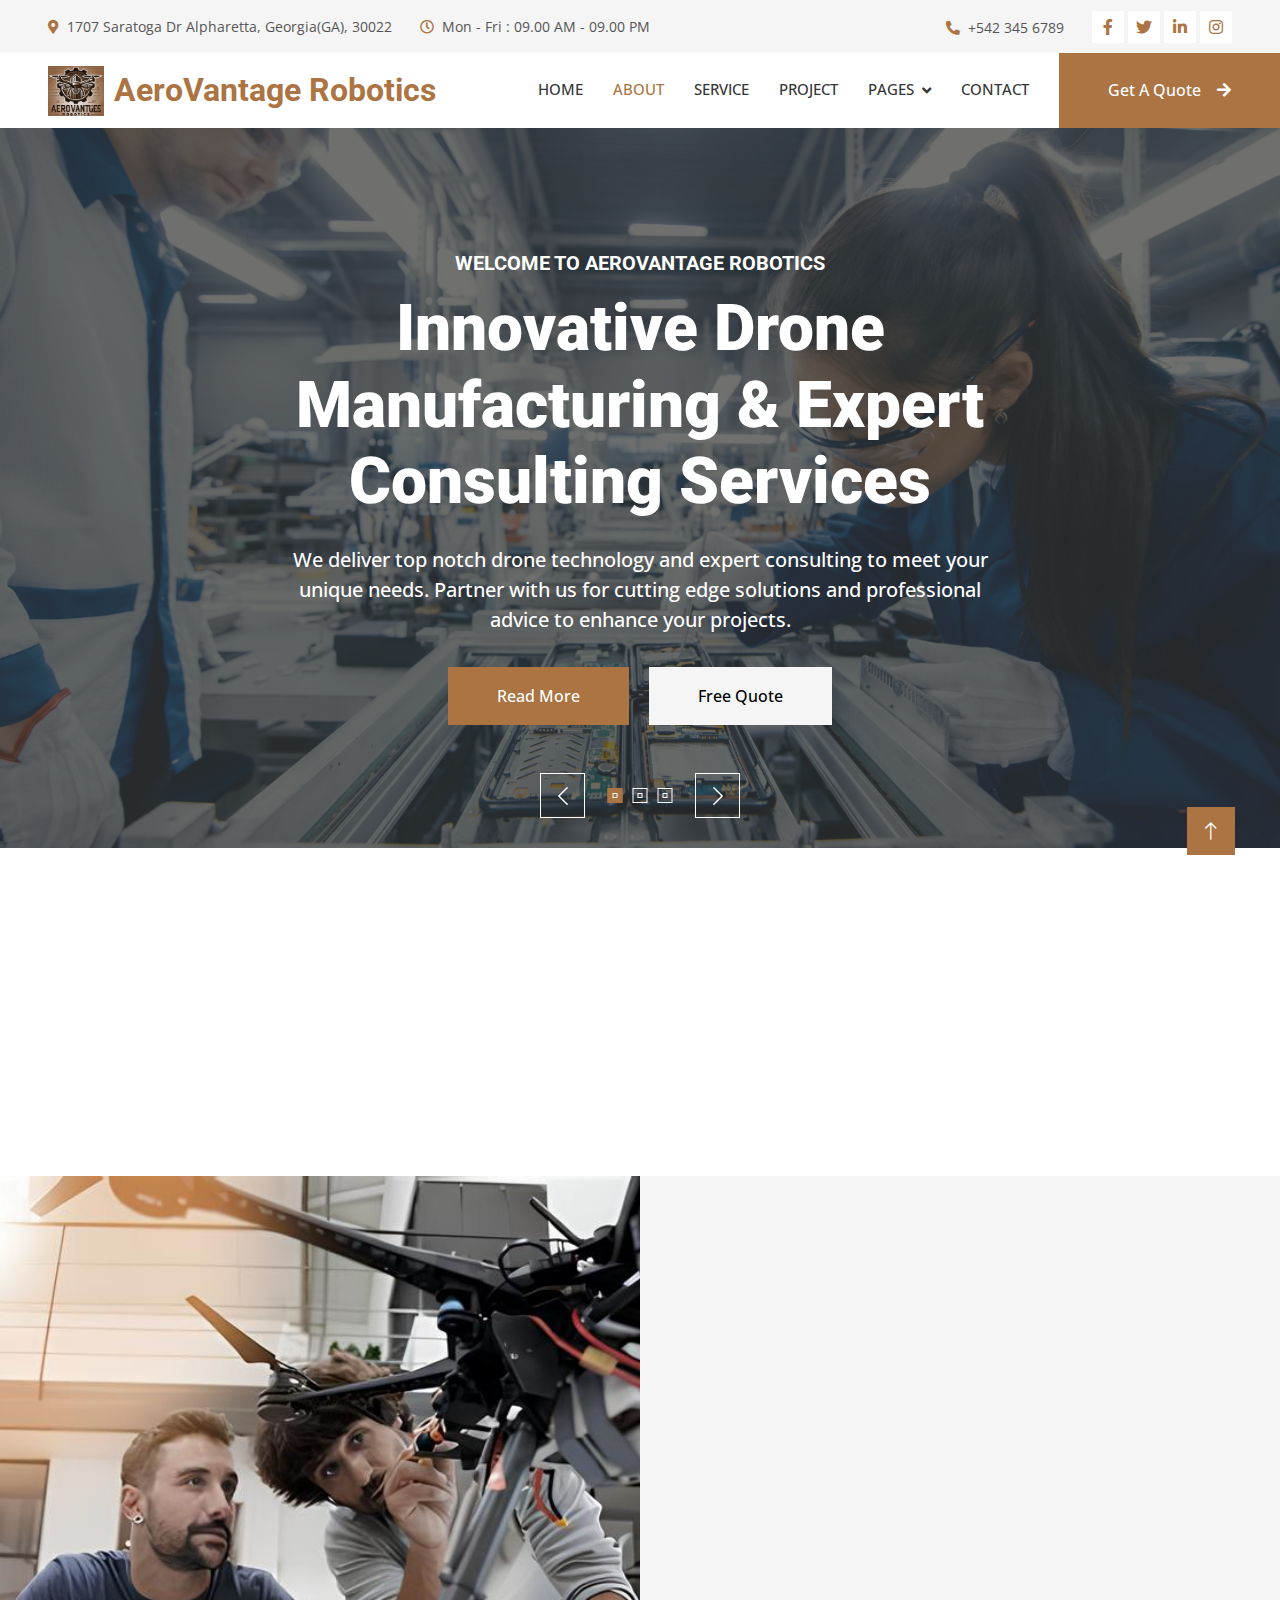
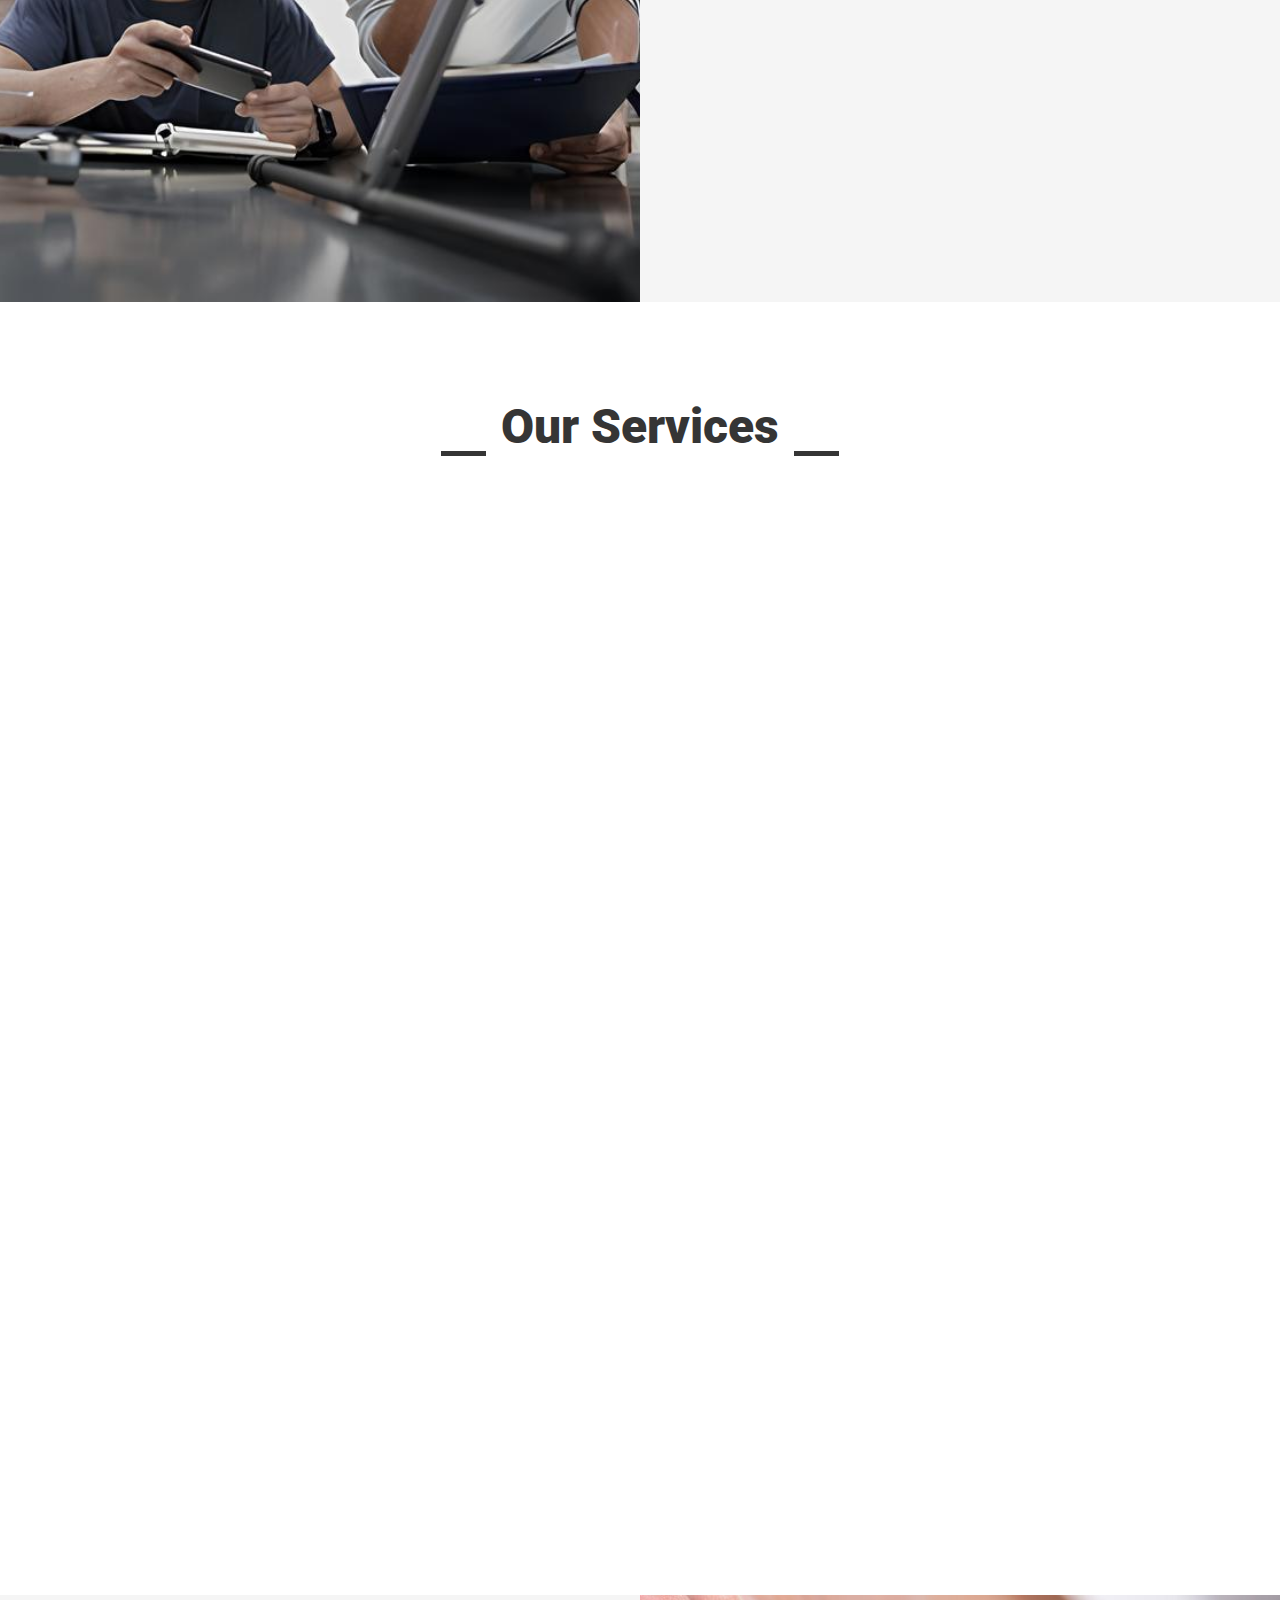
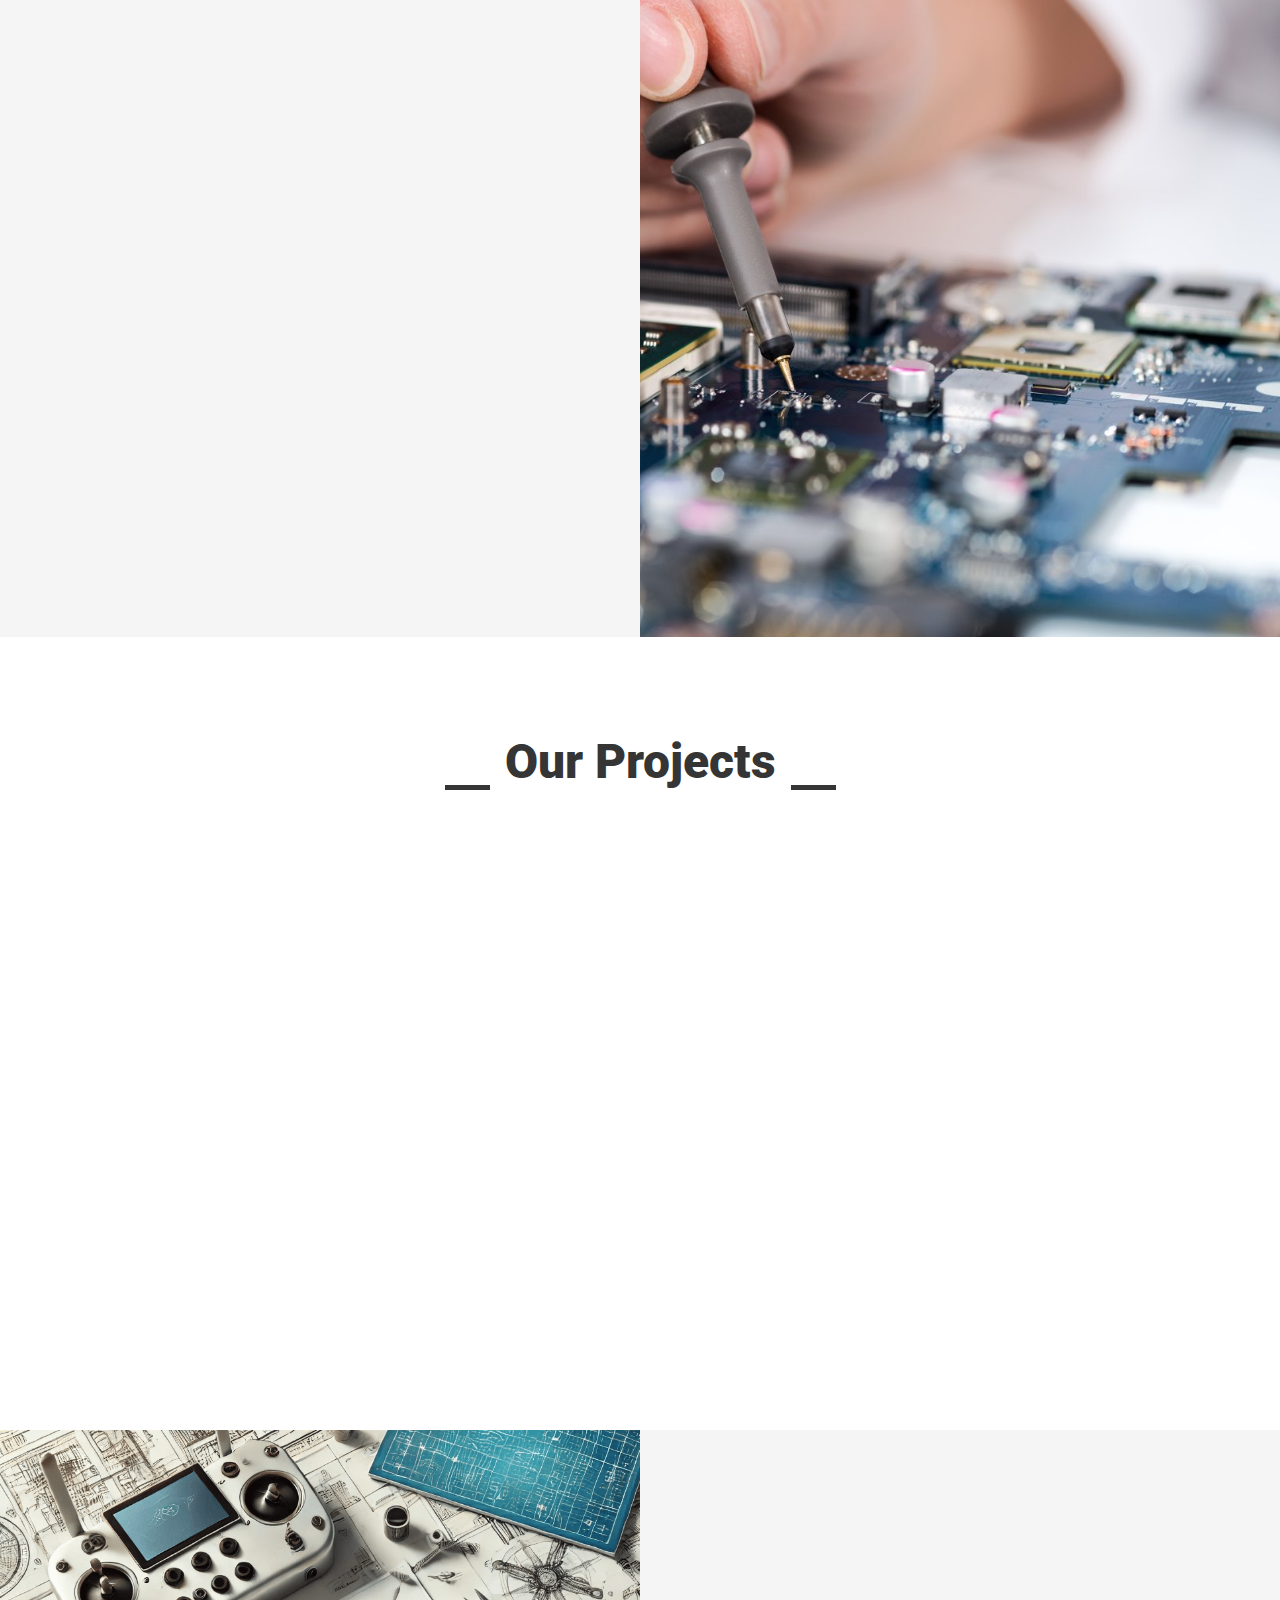
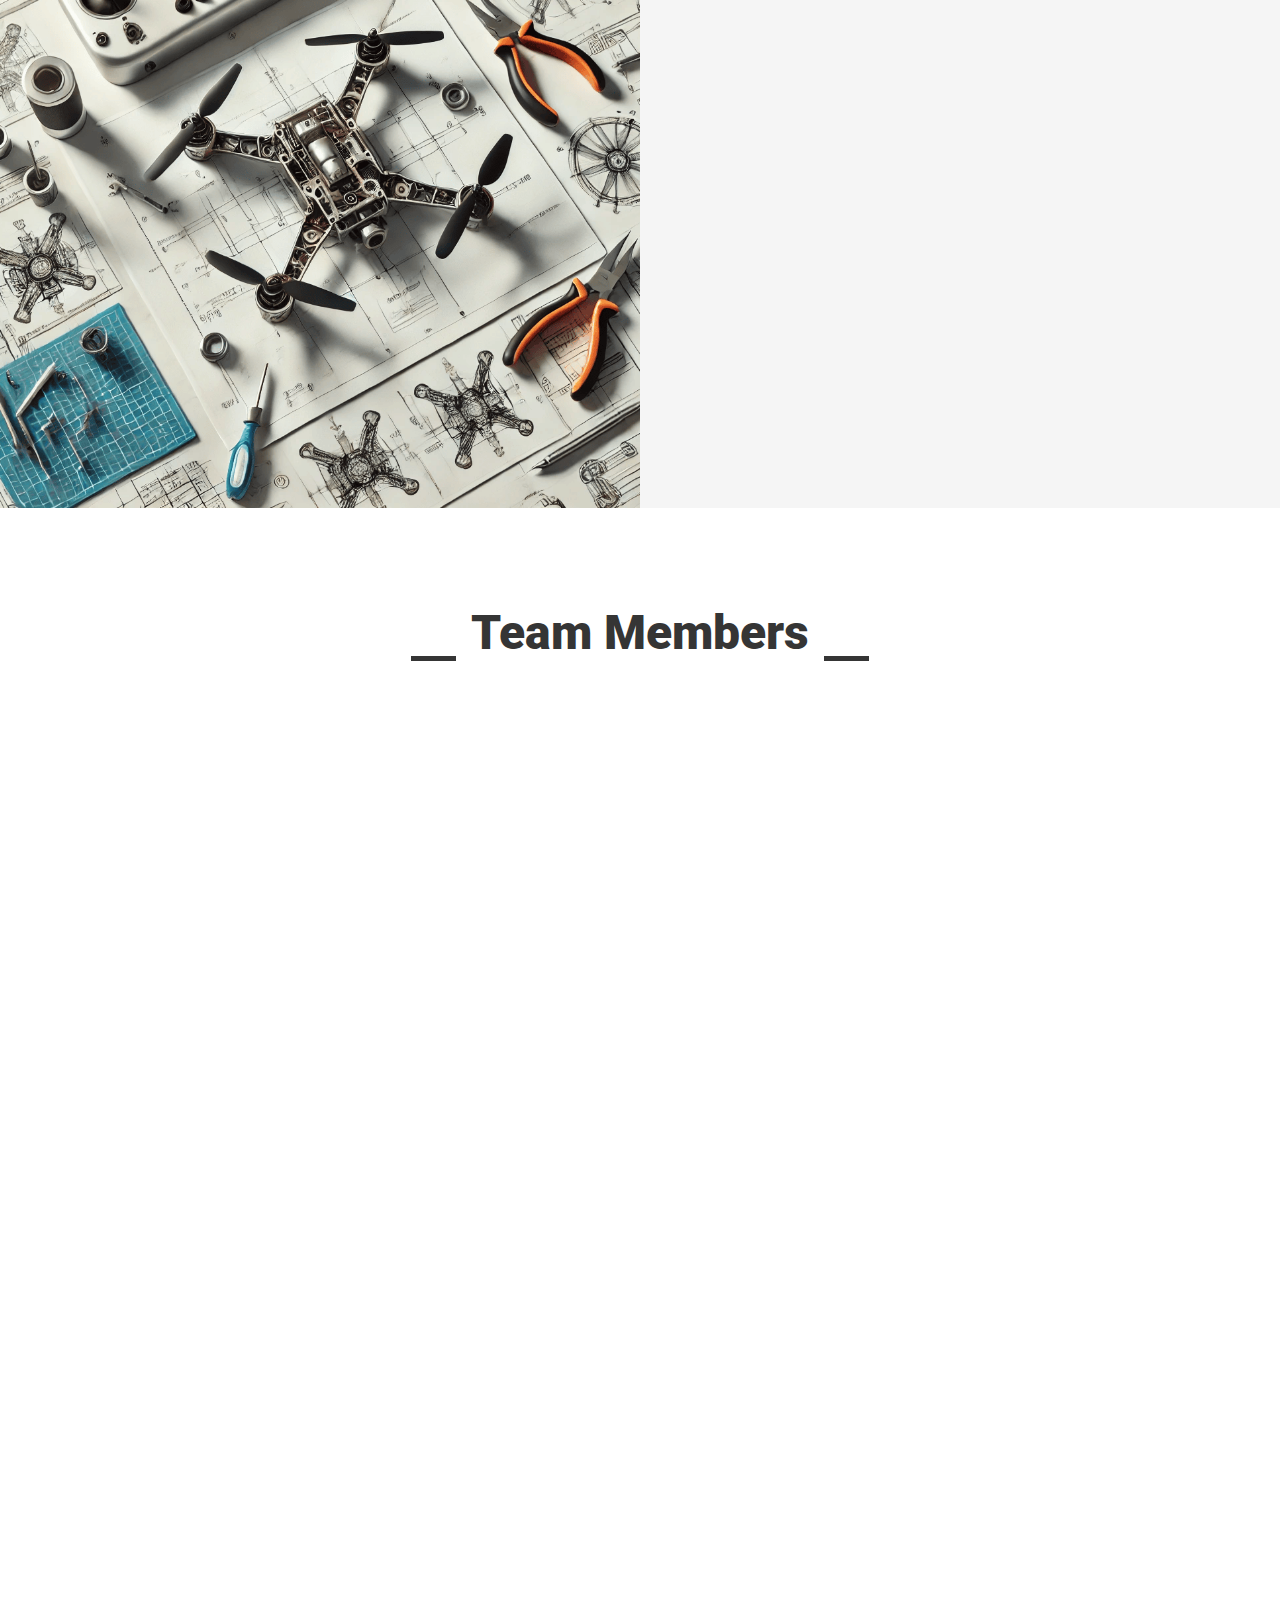
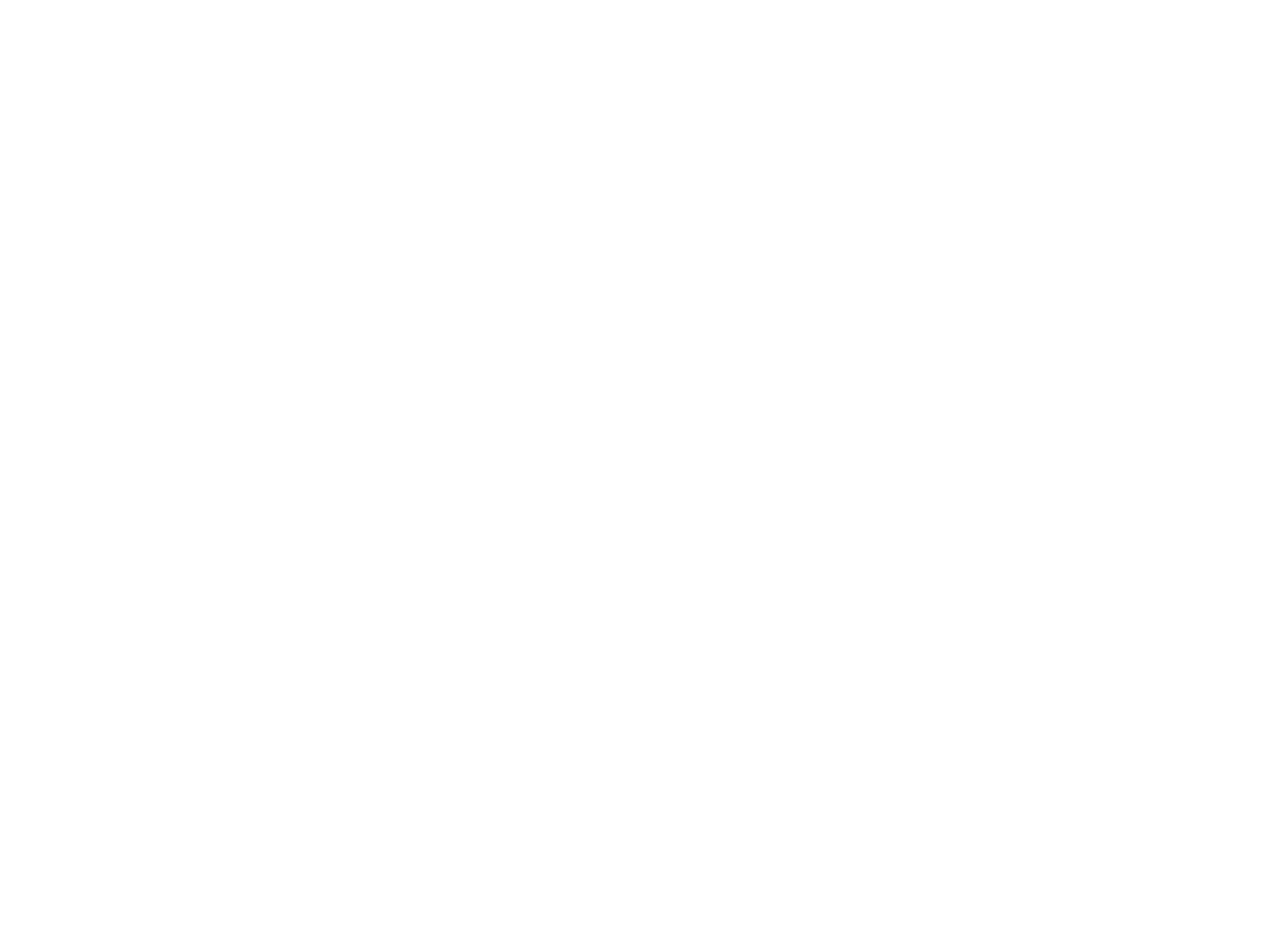
<file: index.html>
<!DOCTYPE html>
<html lang="en">

<head>
    <meta charset="utf-8">
    <title>AeroVantage Robotics</title>
    <meta content="width=device-width, initial-scale=1.0" name="viewport">
    <meta content="" name="keywords">
    <meta content="" name="description">

    <!-- Favicon -->
    <link href="img/favicon.ico" rel="icon">

    <!-- Google Web Fonts -->
    <link rel="preconnect" href="https://fonts.googleapis.com">
    <link rel="preconnect" href="https://fonts.gstatic.com" crossorigin>
    <link
        href="https://fonts.googleapis.com/css2?family=Open+Sans:wght@400;500&family=Roboto:wght@500;700;900&display=swap"
        rel="stylesheet">

    <!-- Icon Font Stylesheet -->
    <link href="https://cdnjs.cloudflare.com/ajax/libs/font-awesome/5.10.0/css/all.min.css" rel="stylesheet">
    <link href="https://cdn.jsdelivr.net/npm/bootstrap-icons@1.4.1/font/bootstrap-icons.css" rel="stylesheet">

    <!-- Libraries Stylesheet -->
    <link href="lib/animate/animate.min.css" rel="stylesheet">
    <link href="lib/owlcarousel/assets/owl.carousel.min.css" rel="stylesheet">
    <link href="lib/lightbox/css/lightbox.min.css" rel="stylesheet">

    <!-- Customized Bootstrap Stylesheet -->
    <link href="css/bootstrap.min.css" rel="stylesheet">

    <!-- Template Stylesheet -->
    <link href="css/style.css" rel="stylesheet">
</head>

<body>
    <!-- Spinner Start -->
    <div id="spinner"
        class="show bg-white position-fixed translate-middle w-100 vh-100 top-50 start-50 d-flex align-items-center justify-content-center">
        <div class="spinner-grow text-primary" style="width: 3rem; height: 3rem;" role="status">
            <span class="sr-only">Loading...</span>
        </div>
    </div>
    <!-- Spinner End -->


    <!-- Topbar Start -->
    <div class="container-fluid bg-light p-0">
        <div class="row gx-0 d-none d-lg-flex">
            <div class="col-lg-7 px-5 text-start">
                <div class="h-100 d-inline-flex align-items-center py-3 me-4">
                    <small class="fa fa-map-marker-alt text-primary me-2"></small>
                    <small>1707 Saratoga Dr Alpharetta, Georgia(GA), 30022</small>
                </div>
                <div class="h-100 d-inline-flex align-items-center py-3">
                    <small class="far fa-clock text-primary me-2"></small>
                    <small>Mon - Fri : 09.00 AM - 09.00 PM</small>
                </div>
            </div>
            <div class="col-lg-5 px-5 text-end">
                <div class="h-100 d-inline-flex align-items-center py-3 me-4">
                    <small class="fa fa-phone-alt text-primary me-2"></small>
                    <small>+542 345 6789</small>
                </div>
                <div class="h-100 d-inline-flex align-items-center">
                    <a class="btn btn-sm-square bg-white text-primary me-1" href="https://www.facebook.com/"><i
                            class="fab fa-facebook-f"></i></a>
                    <a class="btn btn-sm-square bg-white text-primary me-1" href="https://x.com/"><i class="fab fa-twitter"></i></a>
                    <a class="btn btn-sm-square bg-white text-primary me-1" href="https://www.linkedin.com/"><i
                            class="fab fa-linkedin-in"></i></a>
                    <a class="btn btn-sm-square bg-white text-primary me-0" href="https://www.instagram.com/"><i class="fab fa-instagram"></i></a>
                </div>
            </div>
        </div>
    </div>
    <!-- Topbar End -->


    <!-- Navbar Start -->
    <nav class="navbar navbar-expand-lg bg-white navbar-light sticky-top p-0">
        <a href="index.html" class="navbar-brand d-flex align-items-center px-4 px-lg-5">
            <img src="./img/LogoAero.png" alt="Logo de AeroVantage Robotics" class="logo">
            <h2 class="m-0 text-primary">AeroVantage Robotics</h2>
        </a>
        <button type="button" class="navbar-toggler me-4" data-bs-toggle="collapse" data-bs-target="#navbarCollapse">
            <span class="navbar-toggler-icon"></span>
        </button>
        <div class="collapse navbar-collapse" id="navbarCollapse">
            <div class="navbar-nav ms-auto p-4 p-lg-0">
                <a href="index.html" class="nav-item nav-link">Home</a>
                <a href="about.html" class="nav-item nav-link active">About</a>
                <a href="service.html" class="nav-item nav-link">Service</a>
                <a href="project.html" class="nav-item nav-link">Project</a>
                <div class="nav-item dropdown">
                    <a href="#" class="nav-link dropdown-toggle" data-bs-toggle="dropdown">Pages</a>
                    <div class="dropdown-menu fade-up m-0">
                        <a href="feature.html" class="dropdown-item">Feature</a>
                        <a href="quote.html" class="dropdown-item">Free Quote</a>
                        <a href="team.html" class="dropdown-item">Our Team</a>
                        <a href="testimonial.html" class="dropdown-item">Testimonial</a>
                    </div>
                </div>
                <a href="contact.html" class="nav-item nav-link">Contact</a>
            </div>
            <a href="quote.html" class="btn btn-primary py-4 px-lg-5 d-none d-lg-block">Get A Quote<i
                    class="fa fa-arrow-right ms-3"></i></a>
        </div>
    </nav>
    <!-- Navbar End -->


    <!-- Carousel Start -->
    <div class="container-fluid p-0 pb-5">
        <div class="owl-carousel header-carousel position-relative">
            <div class="owl-carousel-item position-relative">
                <img class="img-fluid" src="./img/Background1.jpeg" alt="">
                <div class="position-absolute top-0 start-0 w-100 h-100 d-flex align-items-center"
                    style="background: rgba(53, 53, 53, .7);">
                    <div class="container">
                        <div class="row justify-content-center">
                            <div class="col-12 col-lg-8 text-center">
                                <h5 class="text-white text-uppercase mb-3 animated slideInDown">Welcome To AeroVantage Robotics</h5>
                                <h1 class="display-3 text-white animated slideInDown mb-4">Innovative Drone Manufacturing & Expert Consulting Services</h1>
                                <p class="fs-5 fw-medium text-white mb-4 pb-2">We deliver top notch drone technology and expert consulting to meet your unique needs. Partner with us for cutting edge solutions and professional advice to enhance your projects.</p>
                                <a href="" class="btn btn-primary py-md-3 px-md-5 me-3 animated slideInLeft">Read
                                    More</a>
                                <a href="" class="btn btn-light py-md-3 px-md-5 animated slideInRight">Free Quote</a>
                            </div>
                        </div>
                    </div>
                </div>
            </div>
            <div class="owl-carousel-item position-relative">
                <img class="img-fluid" src="./img/Background2.jpg" alt="">
                <div class="position-absolute top-0 start-0 w-100 h-100 d-flex align-items-center"
                    style="background: rgba(53, 53, 53, .7);">
                    <div class="container">
                        <div class="row justify-content-center">
                            <div class="col-12 col-lg-8 text-center">
                                <h5 class="text-white text-uppercase mb-3 animated slideInDown">Welcome To AeroVantage Robotics</h5>
                                <h1 class="display-3 text-white animated slideInDown mb-4">Innovative Drone Manufacturing & Expert Consulting Services</h1>
                                <p class="fs-5 fw-medium text-white mb-4 pb-2">We deliver top notch drone technology and expert consulting to meet your unique needs. Partner with us for cutting edge solutions and professional advice to enhance your projects.</p>
                                <a href="" class="btn btn-primary py-md-3 px-md-5 me-3 animated slideInLeft">Read
                                    More</a>
                                <a href="" class="btn btn-light py-md-3 px-md-5 animated slideInRight">Free Quote</a>
                            </div>
                        </div>
                    </div>
                </div>
            </div>
            <div class="owl-carousel-item position-relative">
                <img class="img-fluid" src="./img/Background3.jpeg" alt="">
                <div class="position-absolute top-0 start-0 w-100 h-100 d-flex align-items-center"
                    style="background: rgba(53, 53, 53, .7);">
                    <div class="container">
                        <div class="row justify-content-center">
                            <div class="col-12 col-lg-8 text-center">
                                <h5 class="text-white text-uppercase mb-3 animated slideInDown">Welcome To AeroVantage Robotics</h5>
                                <h1 class="display-3 text-white animated slideInDown mb-4">Innovative Drone Manufacturing & Expert Consulting Services</h1>
                                <p class="fs-5 fw-medium text-white mb-4 pb-2">We deliver top notch drone technology and expert consulting to meet your unique needs. Partner with us for cutting edge solutions and professional advice to enhance your projects.</p>
                                <a href="" class="btn btn-primary py-md-3 px-md-5 me-3 animated slideInLeft">Read
                                    More</a>
                                <a href="" class="btn btn-light py-md-3 px-md-5 animated slideInRight">Free Quote</a>
                            </div>
                        </div>
                    </div>
                </div>
            </div>
        </div>
    </div>
    <!-- Carousel End -->


    <!-- Feature Start -->
    <div class="container-xxl py-5">
        <div class="container">
            <div class="row g-5">
                <div class="col-md-6 col-lg-3 wow fadeIn" data-wow-delay="0.1s">
                    <div class="d-flex align-items-center justify-content-between mb-2">
                        <div class="d-flex align-items-center justify-content-center bg-light"
                            style="width: 60px; height: 60px;">
                            <i class="fa fa-user-check fa-2x text-primary"></i>
                        </div>
                        <h1 class="display-1 text-light mb-0">01</h1>
                    </div>
                    <h5>Creative Designers</h5>
                </div>
                <div class="col-md-6 col-lg-3 wow fadeIn" data-wow-delay="0.3s">
                    <div class="d-flex align-items-center justify-content-between mb-2">
                        <div class="d-flex align-items-center justify-content-center bg-light"
                            style="width: 60px; height: 60px;">
                            <i class="fa fa-check fa-2x text-primary"></i>
                        </div>
                        <h1 class="display-1 text-light mb-0">02</h1>
                    </div>
                    <h5>Quality Products</h5>
                </div>
                <div class="col-md-6 col-lg-3 wow fadeIn" data-wow-delay="0.5s">
                    <div class="d-flex align-items-center justify-content-between mb-2">
                        <div class="d-flex align-items-center justify-content-center bg-light"
                            style="width: 60px; height: 60px;">
                            <i class="fa fa-drafting-compass fa-2x text-primary"></i>
                        </div>
                        <h1 class="display-1 text-light mb-0">03</h1>
                    </div>
                    <h5>Free Consultation</h5>
                </div>
                <div class="col-md-6 col-lg-3 wow fadeIn" data-wow-delay="0.7s">
                    <div class="d-flex align-items-center justify-content-between mb-2">
                        <div class="d-flex align-items-center justify-content-center bg-light"
                            style="width: 60px; height: 60px;">
                            <i class="fa fa-headphones fa-2x text-primary"></i>
                        </div>
                        <h1 class="display-1 text-light mb-0">04</h1>
                    </div>
                    <h5>Customer Support</h5>
                </div>
            </div>
        </div>
    </div>
    <!-- Feature Start -->



    <!-- About Start -->
    <div class="container-fluid bg-light overflow-hidden my-5 px-lg-0">
        <div class="container about px-lg-0">
            <div class="row g-0 mx-lg-0">
                <div class="col-lg-6 ps-lg-0" style="min-height: 400px;">
                    <div class="position-relative h-100">
                        <img class="position-absolute img-fluid w-100 h-100" src="./img/Aboutus.jpeg"
                            style="object-fit: cover;" alt="">
                    </div>
                </div>
                <div class="col-lg-6 about-text py-5 wow fadeIn" data-wow-delay="0.5s">
                    <div class="p-lg-5 pe-lg-0">
                        <div class="section-title text-start">
                            <h1 class="display-5 mb-4">About Us</h1>
                        </div>
                        <p class="mb-4 pb-2">At Aerovantage Robotics, we are pioneers in custom drone technology, delivering cutting-edge hardware and software solutions to empower businesses across industries. Founded with a passion for innovation and precision engineering, we combine advanced technology with tailored designs to solve real-world challenges. From aerial inspections and mapping to AI-powered automation, our drones are built to enhance efficiency, safety, and productivity. With a commitment to quality, agility, and customer-centric solutions, Aerovantage Robotics is redefining the possibilities of unmanned aerial systems for a smarter, more connected world.</p>
                        <div class="row g-4 mb-4 pb-2">
                            <div class="col-sm-6 wow fadeIn" data-wow-delay="0.1s">
                                <div class="d-flex align-items-center">
                                    <div class="d-flex flex-shrink-0 align-items-center justify-content-center bg-white"
                                        style="width: 60px; height: 60px;">
                                        <i class="fa fa-users fa-2x text-primary"></i>
                                    </div>
                                    <div class="ms-3">
                                        <h2 class="text-primary mb-1" data-toggle="counter-up">1234</h2>
                                        <p class="fw-medium mb-0">Happy Clients</p>
                                    </div>
                                </div>
                            </div>
                            <div class="col-sm-6 wow fadeIn" data-wow-delay="0.3s">
                                <div class="d-flex align-items-center">
                                    <div class="d-flex flex-shrink-0 align-items-center justify-content-center bg-white"
                                        style="width: 60px; height: 60px;">
                                        <i class="fa fa-check fa-2x text-primary"></i>
                                    </div>
                                    <div class="ms-3">
                                        <h2 class="text-primary mb-1" data-toggle="counter-up">1234</h2>
                                        <p class="fw-medium mb-0">Projects Done</p>
                                    </div>
                                </div>
                            </div>
                        </div>
                        <a href="" class="btn btn-primary py-3 px-5">Explore More</a>
                    </div>
                </div>
            </div>
        </div>
    </div>
    <!-- About End -->


    <!-- Service Start -->
    <div class="container-xxl py-5">
        <div class="container">
            <div class="section-title text-center">
                <h1 class="display-5 mb-5">Our Services</h1>
            </div>
            <div class="row g-4">
                <div class="col-md-6 col-lg-4 wow fadeInUp" data-wow-delay="0.1s">
                    <div class="service-item">
                        <div class="overflow-hidden">
                            <img class="img-fluid" src="./img/Service1.jpeg" alt="">
                        </div>
                        <div class="p-4 text-center border border-5 border-light border-top-0">
                            <h4 class="mb-3">Hardware/Software Integration</h4>
                            <p>Seamlessly integrate advanced hardware and software for custom drone solutions, ensuring optimal performance and reliability tailored to your specific needs.</p>
                            <a class="fw-medium" href="">Read More<i class="fa fa-arrow-right ms-2"></i></a>
                        </div>
                    </div>
                </div>
                <div class="col-md-6 col-lg-4 wow fadeInUp" data-wow-delay="0.3s">
                    <div class="service-item">
                        <div class="overflow-hidden">
                            <img class="img-fluid" src="./img/Service2.png" alt="">
                        </div>
                        <div class="p-4 text-center border border-5 border-light border-top-0">
                            <h4 class="mb-3">Compatibility Testing</h4>
                            <p>Thorough testing to ensure your drones and systems work flawlessly with existing technologies, minimizing risks and maximizing efficiency.</p>
                            <a class="fw-medium" href="">Read More<i class="fa fa-arrow-right ms-2"></i></a>
                        </div>
                    </div>
                </div>
                <div class="col-md-6 col-lg-4 wow fadeInUp" data-wow-delay="0.5s">
                    <div class="service-item">
                        <div class="overflow-hidden">
                            <img class="img-fluid" src="./img/Service3.jpg" alt="">
                        </div>
                        <div class="p-4 text-center border border-5 border-light border-top-0">
                            <h4 class="mb-3">Custom Design and Prototyping</h4>
                            <p>Bring your ideas to life with our bespoke drone designs and prototypes, created to match your exact specifications and industry requirements.</p>
                            <a class="fw-medium" href="">Read More<i class="fa fa-arrow-right ms-2"></i></a>
                        </div>
                    </div>
                </div>
                <div class="row justify-content-center pt-4">
                    <div class="col-md-6 col-lg-4 wow fadeInUp" data-wow-delay="0.1s">
                        <div class="service-item">
                            <div class="overflow-hidden">
                                <img class="img-fluid" src="./img/Service4.jpeg" alt="">
                            </div>
                            <div class="p-4 text-center border border-5 border-light border-top-0">
                                <h4 class="mb-3">Drone Operation Training</h4>
                                <p>Comprehensive training programs to help your team master drone operation, safety protocols, and maintenance for all levels of expertise.</p>
                                <a class="fw-medium" href="">Read More<i class="fa fa-arrow-right ms-2"></i></a>
                            </div>
                        </div>
                    </div>
                    <div class="col-md-6 col-lg-4 wow fadeInUp" data-wow-delay="0.3s">
                        <div class="service-item">
                            <div class="overflow-hidden">
                                <img class="img-fluid" src="./img/Service5.jpg" alt="">
                            </div>
                            <div class="p-4 text-center border border-5 border-light border-top-0">
                                <h4 class="mb-3">Maintenance/Tech Support</h4>
                                <p>Reliable maintenance and technical support services to keep your drones in peak condition, ensuring long-term success and minimal downtime.</p>
                                <a class="fw-medium" href="">Read More<i class="fa fa-arrow-right ms-2"></i></a>
                            </div>
                        </div>
                    </div>
                </div>
            </div>
        </div>
    </div>
    <!-- Service End -->


    <!-- Feature Start -->
    <div class="container-fluid bg-light overflow-hidden my-5 px-lg-0">
        <div class="container feature px-lg-0">
            <div class="row g-0 mx-lg-0">
                <div class="col-lg-6 feature-text py-5 wow fadeIn" data-wow-delay="0.5s">
                    <div class="p-lg-5 ps-lg-0">
                        <div class="section-title text-start">
                            <h1 class="display-5 mb-4">Why Choose Us</h1>
                        </div>
                        <p class="mb-4 pb-2">At AeroVantage Robotics, we specialize in custom drone hardware and software development tailored to your unique needs. With end-to-end expertise, innovative designs, and a proven track record, we deliver cutting-edge, reliable, and scalable solutions for industries like agriculture, inspections, and security. Our agile approach ensures rapid development, cost-effective solutions, and ongoing support, making us the trusted partner to take your operations to new heights.</p>
                        <div class="row g-4">
                            <div class="col-6">
                                <div class="d-flex align-items-center">
                                    <div class="d-flex flex-shrink-0 align-items-center justify-content-center bg-white"
                                        style="width: 60px; height: 60px;">
                                        <i class="fa fa-check fa-2x text-primary"></i>
                                    </div>
                                    <div class="ms-4">
                                        <p class="mb-2">Quality</p>
                                        <h5 class="mb-0">Services</h5>
                                    </div>
                                </div>
                            </div>
                            <div class="col-6">
                                <div class="d-flex align-items-center">
                                    <div class="d-flex flex-shrink-0 align-items-center justify-content-center bg-white"
                                        style="width: 60px; height: 60px;">
                                        <i class="fa fa-user-check fa-2x text-primary"></i>
                                    </div>
                                    <div class="ms-4">
                                        <p class="mb-2">Creative</p>
                                        <h5 class="mb-0">Designers</h5>
                                    </div>
                                </div>
                            </div>
                            <div class="col-6">
                                <div class="d-flex align-items-center">
                                    <div class="d-flex flex-shrink-0 align-items-center justify-content-center bg-white"
                                        style="width: 60px; height: 60px;">
                                        <i class="fa fa-drafting-compass fa-2x text-primary"></i>
                                    </div>
                                    <div class="ms-4">
                                        <p class="mb-2">Free</p>
                                        <h5 class="mb-0">Consultation</h5>
                                    </div>
                                </div>
                            </div>
                            <div class="col-6">
                                <div class="d-flex align-items-center">
                                    <div class="d-flex flex-shrink-0 align-items-center justify-content-center bg-white"
                                        style="width: 60px; height: 60px;">
                                        <i class="fa fa-headphones fa-2x text-primary"></i>
                                    </div>
                                    <div class="ms-4">
                                        <p class="mb-2">Customer</p>
                                        <h5 class="mb-0">Support</h5>
                                    </div>
                                </div>
                            </div>
                        </div>
                    </div>
                </div>
                <div class="col-lg-6 pe-lg-0" style="min-height: 400px;">
                    <div class="position-relative h-100">
                        <img class="position-absolute img-fluid w-100 h-100" src="./img/chooseus.jpg"
                            style="object-fit: cover;" alt="">
                    </div>
                </div>
            </div>
        </div>
    </div>
    <!-- Feature End -->


    <!-- Projects Start -->
    <div class="container-xxl py-5">
        <div class="container">
            <div class="section-title text-center">
                <h1 class="display-5 mb-5">Our Projects</h1>
            </div>
            <div class="row mt-n2 wow fadeInUp" data-wow-delay="0.3s">
                <div class="col-12 text-center">
                    <ul class="list-inline mb-5" id="portfolio-flters">
                        <li class="mx-2 active" data-filter="*">All</li>
                        <li class="mx-2" data-filter=".first">General Service</li>
                        <li class="mx-2" data-filter=".second">Custom Service</li>
                    </ul>
                </div>
            </div>
            <div class="row g-4 portfolio-container">
                <div class="col-lg-4 col-md-6 portfolio-item first wow fadeInUp" data-wow-delay="0.1s">
                    <div class="rounded overflow-hidden">
                        <div class="position-relative overflow-hidden">
                            <img class="img-fluid w-100" src="./img/project1.jpeg" alt="">
                            <div class="portfolio-overlay">
                                <a class="btn btn-square btn-outline-light mx-1" href="./img/project1.jpeg"
                                    data-lightbox="portfolio"><i class="fa fa-eye"></i></a>
                                <a class="btn btn-square btn-outline-light mx-1" href=""><i class="fa fa-link"></i></a>
                            </div>
                        </div>
                        <div class="border border-5 border-light border-top-0 p-4">
                            <p class="text-primary fw-medium mb-2">General Service</p>
                            <h5 class="lh-base mb-0">Drone Hardware and software integration and Testing</a>
                        </div>
                    </div>
                </div>
                <div class="col-lg-4 col-md-6 portfolio-item second wow fadeInUp" data-wow-delay="0.3s">
                    <div class="rounded overflow-hidden">
                        <div class="position-relative overflow-hidden">
                            <img class="img-fluid w-100" src="./img/project2.jpeg" alt="">
                            <div class="portfolio-overlay">
                                <a class="btn btn-square btn-outline-light mx-1" href="./img/project2.jpeg"
                                    data-lightbox="portfolio"><i class="fa fa-eye"></i></a>
                                <a class="btn btn-square btn-outline-light mx-1" href=""><i class="fa fa-link"></i></a>
                            </div>
                        </div>
                        <div class="border border-5 border-light border-top-0 p-4">
                            <p class="text-primary fw-medium mb-2">Custom Service</p>
                            <h5 class="lh-base mb-0">Drone Build for Infraestructure Scanning Cameras Testing</a>
                        </div>
                    </div>
                </div>
                <div class="col-lg-4 col-md-6 portfolio-item first wow fadeInUp" data-wow-delay="0.5s">
                    <div class="rounded overflow-hidden">
                        <div class="position-relative overflow-hidden">
                            <img class="img-fluid w-100" src="./img/project3.jpg" alt="">
                            <div class="portfolio-overlay">
                                <a class="btn btn-square btn-outline-light mx-1" href="./img/project3.jpg"
                                    data-lightbox="portfolio"><i class="fa fa-eye"></i></a>
                                <a class="btn btn-square btn-outline-light mx-1" href=""><i class="fa fa-link"></i></a>
                            </div>
                        </div>
                        <div class="border border-5 border-light border-top-0 p-4">
                            <p class="text-primary fw-medium mb-2">General Service</p>
                            <h5 class="lh-base mb-0">Drone Package Delivery Hardware and Software Testing</a>
                        </div>
                    </div>
                </div>
            </div>
        </div>
    </div>
    <!-- Projects End -->


    <!-- Quote Start -->
    <div class="container-fluid bg-light overflow-hidden my-5 px-lg-0">
        <div class="container quote px-lg-0">
            <div class="row g-0 mx-lg-0">
                <div class="col-lg-6 ps-lg-0" style="min-height: 400px;">
                    <div class="position-relative h-100">
                        <img class="position-absolute img-fluid w-100 h-100" src="./img/quote.png"
                            style="object-fit: cover;" alt="">
                    </div>
                </div>
                <div class="col-lg-6 quote-text py-5 wow fadeIn" data-wow-delay="0.5s">
                    <div class="p-lg-5 pe-lg-0">
                        <div class="section-title text-start">
                            <h1 class="display-5 mb-4">Free Quote</h1>
                        </div>
                        <p class="mb-4 pb-2">Whether you need advanced drones for industrial, agricultural, or research purposes, or expert advice on leveraging drone technology, AeroVantage Robotics is your trusted partner in innovation and success.</p>
                        <form>
                            <div class="row g-3">
                                <div class="col-12 col-sm-6">
                                    <input type="text" class="form-control border-0" placeholder="Your Name"
                                        style="height: 55px;">
                                </div>
                                <div class="col-12 col-sm-6">
                                    <input type="email" class="form-control border-0" placeholder="Your Email"
                                        style="height: 55px;">
                                </div>
                                <div class="col-12 col-sm-6">
                                    <input type="text" class="form-control border-0" placeholder="Your Mobile"
                                        style="height: 55px;">
                                </div>
                                <div class="col-12 col-sm-6">
                                    <select class="form-select border-0" style="height: 55px;">
                                        <option selected>Hardware and Software Integration</option>
                                        <option value="1">Compatibility Testing</option>
                                        <option value="2">Custom Design and Prototyping</option>
                                        <option value="3">Drone Operation Training</option>
                                        <option value="3">Maintenance and Technical Support</option>
                                    </select>
                                </div>
                                <div class="col-12">
                                    <textarea class="form-control border-0" placeholder="Special Note"></textarea>
                                </div>
                                <div class="col-12">
                                    <button class="btn btn-primary w-100 py-3" type="submit">Submit</button>
                                </div>
                            </div>
                        </form>
                    </div>
                </div>
            </div>
        </div>
    </div>
    <!-- Quote End -->


    <!-- Team Start -->
    <div class="container-xxl py-5">
        <div class="container">
            <div class="section-title text-center">
                <h1 class="display-5 mb-5">Team Members</h1>
            </div>
            <div class="row g-4">
                <div class="col-lg-3 col-md-6 wow fadeInUp" data-wow-delay="0.1s">
                    <div class="team-item">
                        <div class="overflow-hidden position-relative">
                            <img class="img-fluid" src="./img/Fernando.png" alt="">
                            <div class="team-social">
                                <a class="btn btn-square" href=""><i class="fab fa-facebook-f"></i></a>
                                <a class="btn btn-square" href=""><i class="fab fa-twitter"></i></a>
                                <a class="btn btn-square" href=""><i class="fab fa-instagram"></i></a>
                            </div>
                        </div>
                        <div class="text-center border border-5 border-light border-top-0 p-4">
                            <h5 class="mb-0">Fernando Sotelo</h5>
                            <small>Chief Executive Officer</small>
                        </div>
                    </div>
                </div>
                <div class="col-lg-3 col-md-6 wow fadeInUp" data-wow-delay="0.3s">
                    <div class="team-item">
                        <div class="overflow-hidden position-relative">
                            <img class="img-fluid" src="./img/RomanSharp.png" alt="">
                            <div class="team-social">
                                <a class="btn btn-square" href=""><i class="fab fa-facebook-f"></i></a>
                                <a class="btn btn-square" href=""><i class="fab fa-twitter"></i></a>
                                <a class="btn btn-square" href=""><i class="fab fa-instagram"></i></a>
                            </div>
                        </div>
                        <div class="text-center border border-5 border-light border-top-0 p-4">
                            <h5 class="mb-0">Roman Sharp</h5>
                            <small>Chief Technology Officer</small>
                        </div>
                    </div>
                </div>
                <div class="col-lg-3 col-md-6 wow fadeInUp" data-wow-delay="0.5s">
                    <div class="team-item">
                        <div class="overflow-hidden position-relative">
                            <img class="img-fluid" src="./img/DevinTaylor.png" alt="">
                            <div class="team-social">
                                <a class="btn btn-square" href=""><i class="fab fa-facebook-f"></i></a>
                                <a class="btn btn-square" href=""><i class="fab fa-twitter"></i></a>
                                <a class="btn btn-square" href=""><i class="fab fa-instagram"></i></a>
                            </div>
                        </div>
                        <div class="text-center border border-5 border-light border-top-0 p-4">
                            <h5 class="mb-0">Devin Taylor</h5>
                            <small>Chief Marketing Officer</small>
                        </div>
                    </div>
                </div>
                <div class="col-lg-3 col-md-6 wow fadeInUp" data-wow-delay="0.7s">
                    <div class="team-item">
                        <div class="overflow-hidden position-relative">
                            <img class="img-fluid" src="./img/EvanShiel.png" alt="">
                            <div class="team-social">
                                <a class="btn btn-square" href=""><i class="fab fa-facebook-f"></i></a>
                                <a class="btn btn-square" href=""><i class="fab fa-twitter"></i></a>
                                <a class="btn btn-square" href=""><i class="fab fa-instagram"></i></a>
                            </div>
                        </div>
                        <div class="text-center border border-5 border-light border-top-0 p-4">
                            <h5 class="mb-0">Evan Shiel</h5>
                            <small>Chief Operating Officer</small>
                        </div>
                    </div>
                </div>
                <!-- Centered last two images -->
                <div class="row justify-content-center pt-4">
                    <div class="col-lg-3 col-md-6 wow fadeInUp" data-wow-delay="0.7s">
                        <div class="team-item">
                            <div class="overflow-hidden position-relative"> <img class="img-fluid"
                                    src="./img/DougRohrbaugh.png" alt="">
                                <div class="team-social"> <a class="btn btn-square" href=""><i
                                            class="fab fa-facebook-f"></i></a> <a class="btn btn-square" href=""><i
                                            class="fab fa-twitter"></i></a> <a class="btn btn-square" href=""><i
                                            class="fab fa-instagram"></i></a> </div>
                            </div>
                            <div class="text-center border border-5 border-light border-top-0 p-4">
                                <h5 class="mb-0">Doug Rohrbaugh</h5> <small>Sales Director</small>
                            </div>
                        </div>
                    </div>
                    <div class="col-lg-3 col-md-6 wow fadeInUp" data-wow-delay="0.7s">
                        <div class="team-item">
                            <div class="overflow-hidden position-relative"> <img class="img-fluid"
                                    src="./img/ReemaShinh.png" alt="">
                                <div class="team-social"> <a class="btn btn-square" href=""><i
                                            class="fab fa-facebook-f"></i></a> <a class="btn btn-square" href=""><i
                                            class="fab fa-twitter"></i></a> <a class="btn btn-square" href=""><i
                                            class="fab fa-instagram"></i></a> </div>
                            </div>
                            <div class="text-center border border-5 border-light border-top-0 p-4">
                                <h5 class="mb-0">Reema Shinh</h5> <small>Finance Manager</small>
                            </div>
                        </div>
                    </div>
                </div>
            </div>
        </div>
        <!-- Team End -->


        <!-- Testimonial Start -->
        <div class="container-xxl py-5 wow fadeInUp" data-wow-delay="0.1s">
            <div class="container">
                <div class="section-title text-center">
                    <h1 class="display-5 mb-5">Testimonial</h1>
                </div>
                <div class="owl-carousel testimonial-carousel">
                    <div class="testimonial-item text-center">
                        <img class="img-fluid bg-light p-2 mx-auto mb-3" src="img/testimonial-1.jpg"
                            style="width: 90px; height: 90px;">
                        <div class="testimonial-text text-center p-4">
                            <p>AeroVantage Robotics has been a game-changer for our projects. Their drones are
                                incredibly
                                reliable and the integration with our software was seamless. The support team is always
                                ready to help, making the whole process smooth and efficient.</p>
                            <h5 class="mb-1">Clare Smith</h5>
                            <span class="fst-italic">Software Developer</span>
                        </div>
                    </div>
                    <div class="testimonial-item text-center">
                        <img class="img-fluid bg-light p-2 mx-auto mb-3" src="img/testimonial-2.jpg"
                            style="width: 90px; height: 90px;">
                        <div class="testimonial-text text-center p-4">
                            <p>Working with AeroVantage Robotics has been a fantastic experience. Their custom drone
                                solutions have significantly improved our operational efficiency. The quality and
                                performance of their drones are unmatched.</p>
                            <h5 class="mb-1">John Capoor</h5>
                            <span class="fst-italic">Project Manager</span>
                        </div>
                    </div>
                    <div class="testimonial-item text-center">
                        <img class="img-fluid bg-light p-2 mx-auto mb-3" src="img/testimonial-3.jpg"
                            style="width: 90px; height: 90px;">
                        <div class="testimonial-text text-center p-4">
                            <p>The drones from AeroVantage Robotics are top-notch. We were able to implement our
                                software
                                projects without any issues. Their team provided excellent training and support,
                                ensuring we
                                got the most out of our investment.</p>
                            <h5 class="mb-1">Michael Brown</h5>
                            <span class="fst-italic">Software Engineer</span>
                        </div>
                    </div>
                </div>
            </div>
        </div>
        <!-- Testimonial End -->


        <!-- Footer Start -->
        <div class="container-fluid bg-dark text-light footer mt-5 pt-5 wow fadeIn" data-wow-delay="0.1s">
            <div class="container py-5">
                <div class="row g-5">
                    <div class="col-lg-3 col-md-6">
                        <h4 class="text-light mb-4">Address</h4>
                        <p class="mb-2"><i class="fa fa-map-marker-alt me-3"></i>1707 Saratoga Dr Alpharetta,
                            Georgia(GA),
                            30022
                        </p>
                        <p class="mb-2"><i class="fa fa-phone-alt me-3"></i>+542 345 6789
                        </p>
                        <p class="mb-2"><i class="fa fa-envelope me-3"></i>CSAV@aerovantage.com</p>
                        <div class="d-flex pt-2">
                            <a class="btn btn-outline-light btn-social" href=""><i class="fab fa-twitter"></i></a>
                            <a class="btn btn-outline-light btn-social" href=""><i class="fab fa-facebook-f"></i></a>
                            <a class="btn btn-outline-light btn-social" href=""><i class="fab fa-youtube"></i></a>
                            <a class="btn btn-outline-light btn-social" href=""><i class="fab fa-linkedin-in"></i></a>
                        </div>
                    </div>
                    <div class="col-lg-3 col-md-6">
                        <h4 class="text-light mb-4">Services</h4>
                        <a class="btn btn-link" href="">Hardware and Software Integration</a>
                        <a class="btn btn-link" href="">Compatibility Testing</a>
                        <a class="btn btn-link" href="">Custom Design and Prototyping</a>
                        <a class="btn btn-link" href="">Drone Operation Training</a>
                        <a class="btn btn-link" href="">Maintenance and Technical Support</a>
                    </div>
                    <div class="col-lg-3 col-md-6">
                        <h4 class="text-light mb-4">Quick Links</h4>
                        <a class="btn btn-link" href="">About Us</a>
                        <a class="btn btn-link" href="">Contact Us</a>
                        <a class="btn btn-link" href="">Our Services</a>
                        <a class="btn btn-link" href="">Terms & Condition</a>
                        <a class="btn btn-link" href="">Support</a>
                    </div>
                    <div class="col-lg-3 col-md-6">
                        <h4 class="text-light mb-4">Newsletter</h4>
                        <p>Sign up to get the latest news about our projects.</p>
                        <div class="position-relative mx-auto" style="max-width: 400px;">
                            <input class="form-control border-0 w-100 py-3 ps-4 pe-5" type="text"
                                placeholder="Your email">
                            <button type="button"
                                class="btn btn-primary py-2 position-absolute top-0 end-0 mt-2 me-2">SignUp</button>
                        </div>
                    </div>
                </div>
            </div>
            <div class="container">
                <div class="copyright">
                    <div class="row">
                        <div class="col-md-6 text-center text-md-start mb-3 mb-md-0">
                            &copy; <a class="border-bottom" href="#">AeroVantage Robotics</a>, All Right Reserved.
                        </div>
                    </div>
                </div>
            </div>
        </div>
        <!-- Footer End -->


        <!-- Back to Top -->
        <a href="#" class="btn btn-lg btn-primary btn-lg-square rounded-0 back-to-top"><i
                class="bi bi-arrow-up"></i></a>


        <!-- JavaScript Libraries -->
        <script src="https://code.jquery.com/jquery-3.4.1.min.js"></script>
        <script src="https://cdn.jsdelivr.net/npm/bootstrap@5.0.0/dist/js/bootstrap.bundle.min.js"></script>
        <script src="lib/wow/wow.min.js"></script>
        <script src="lib/easing/easing.min.js"></script>
        <script src="lib/waypoints/waypoints.min.js"></script>
        <script src="lib/counterup/counterup.min.js"></script>
        <script src="lib/owlcarousel/owl.carousel.min.js"></script>
        <script src="lib/isotope/isotope.pkgd.min.js"></script>
        <script src="lib/lightbox/js/lightbox.min.js"></script>

        <!-- Template Javascript -->
        <script src="js/main.js"></script>
</body>

</html>
</file>
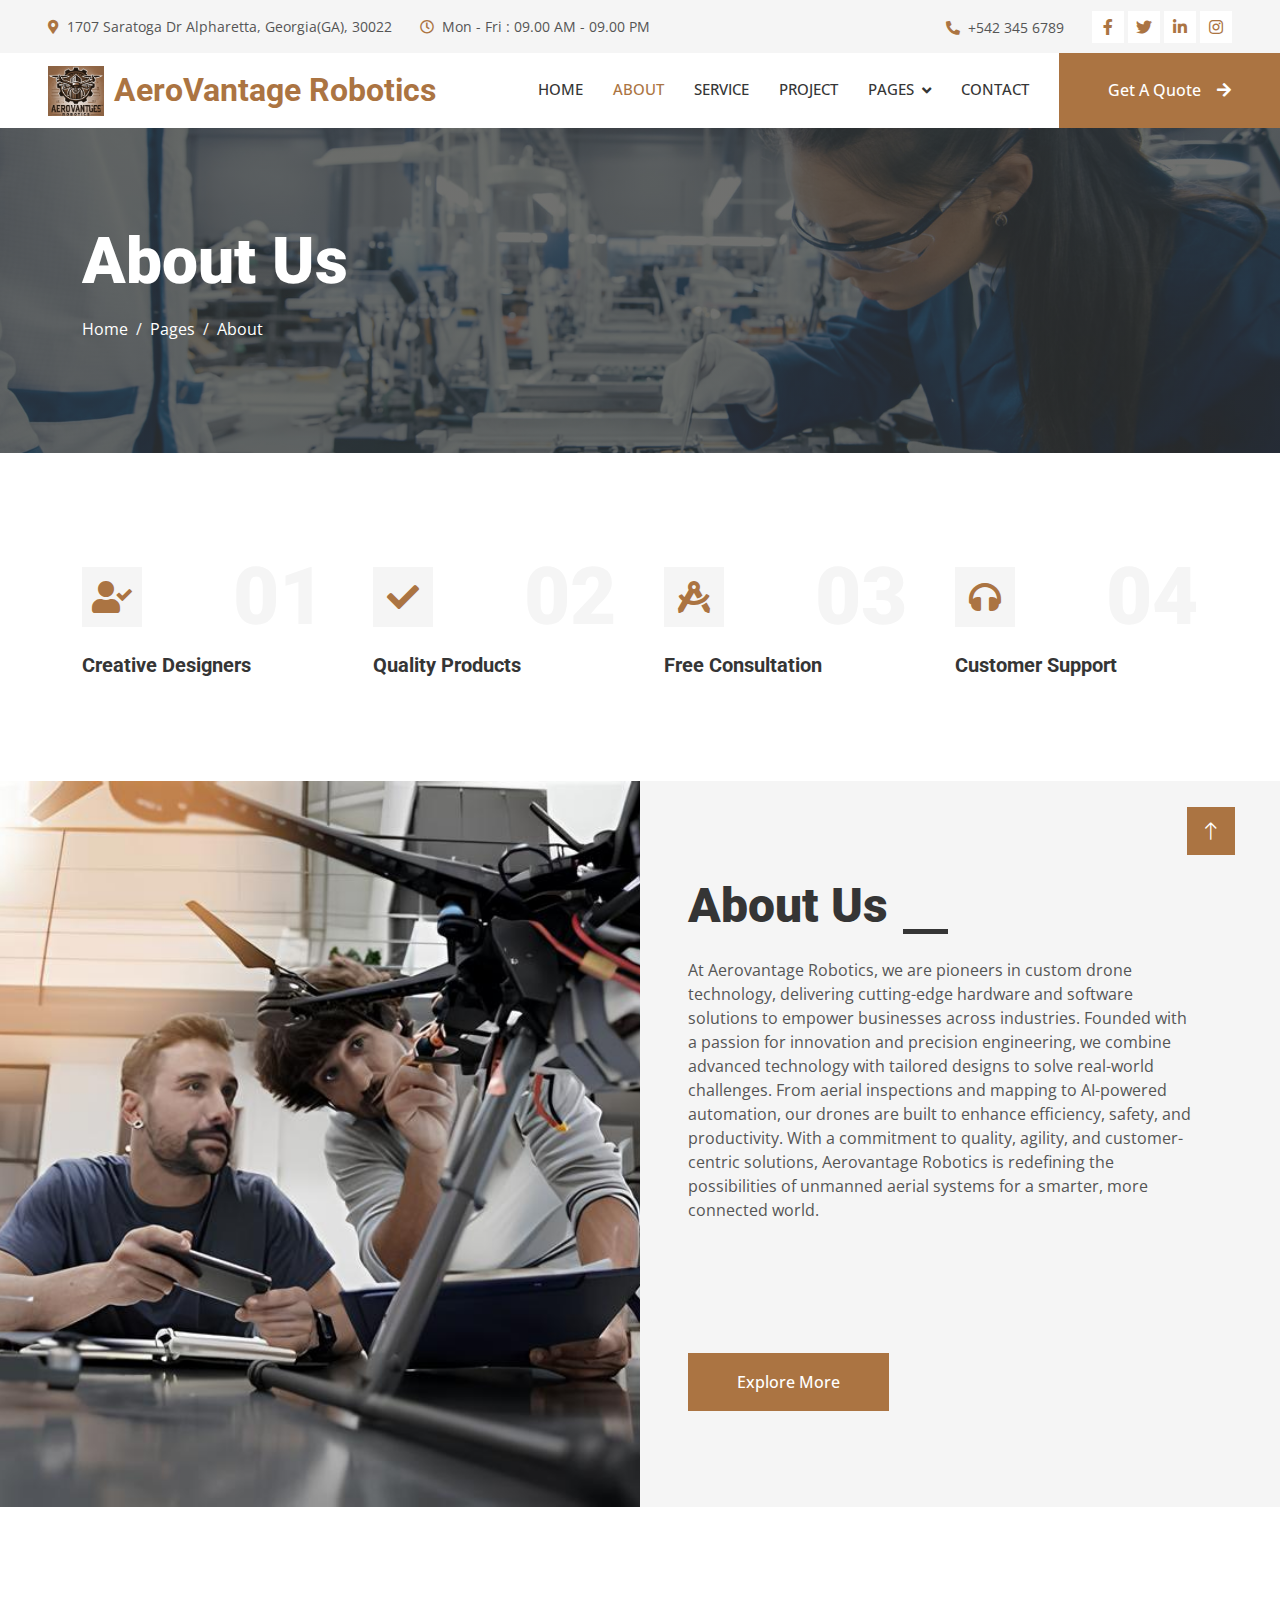
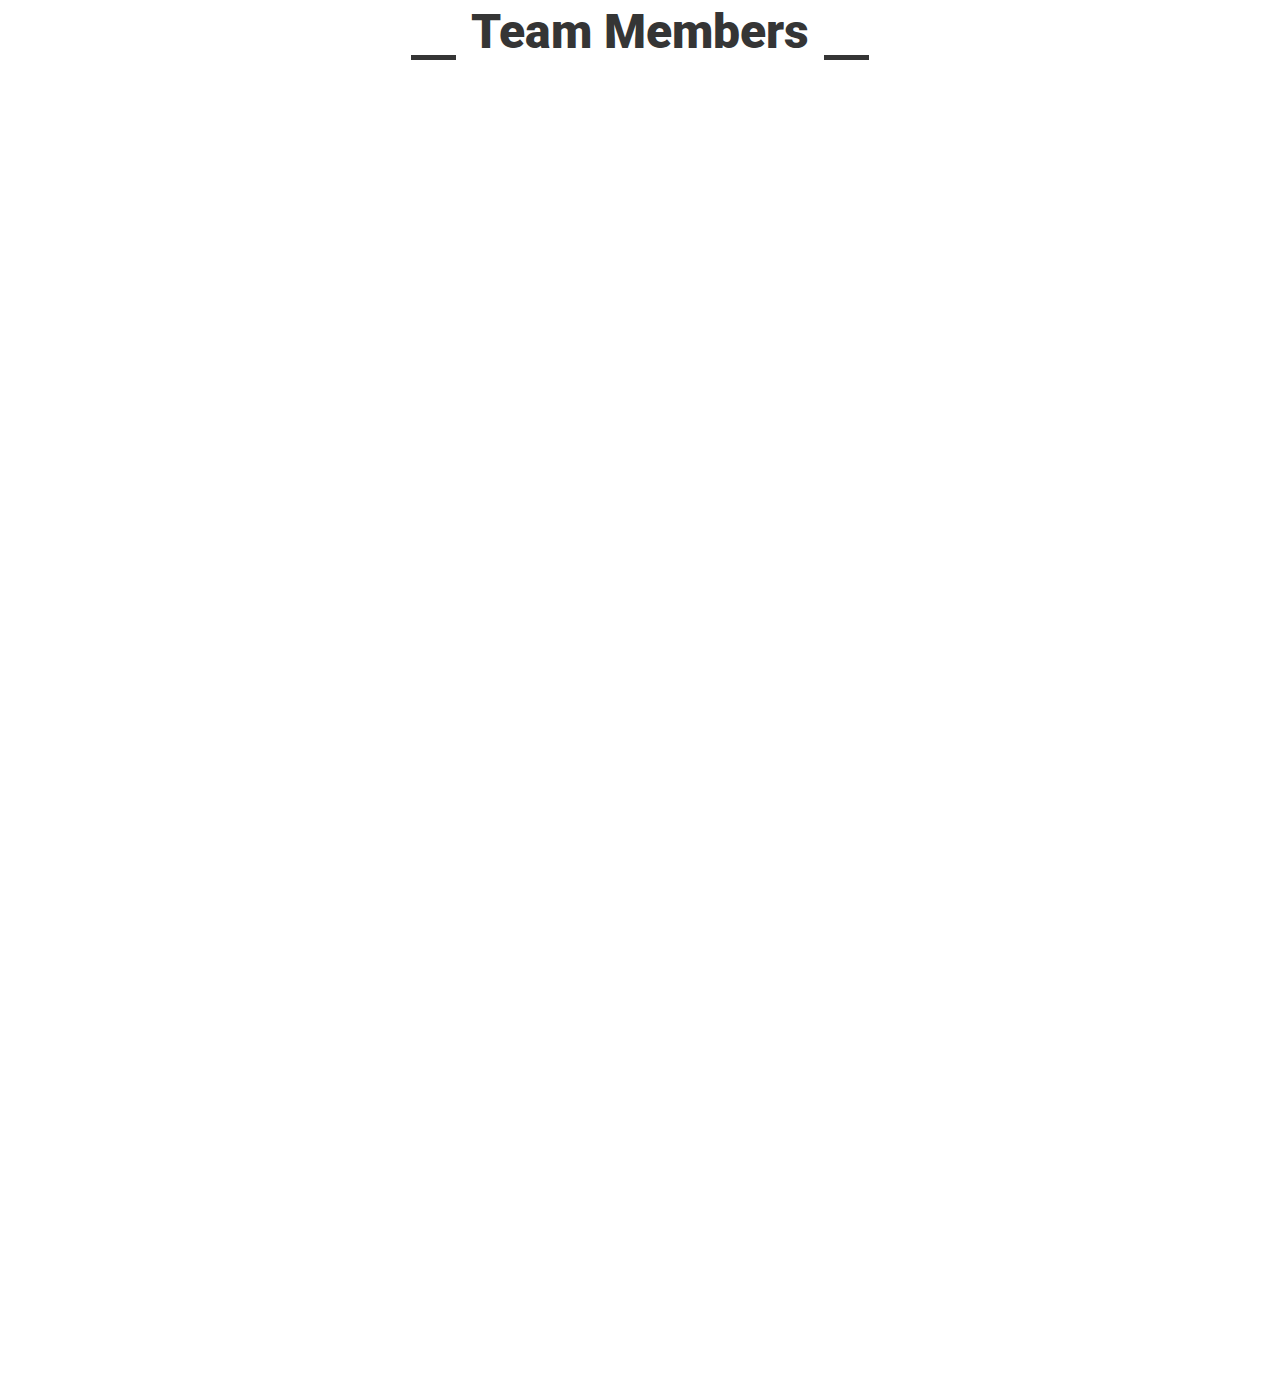
<file: about.html>
<!DOCTYPE html>
<html lang="en">

<head>
    <meta charset="utf-8">
    <title>AeroVantage Robotics</title>
    <meta content="width=device-width, initial-scale=1.0" name="viewport">
    <meta content="" name="keywords">
    <meta content="" name="description">

    <!-- Favicon -->
    <link href="img/favicon.ico" rel="icon">

    <!-- Google Web Fonts -->
    <link rel="preconnect" href="https://fonts.googleapis.com">
    <link rel="preconnect" href="https://fonts.gstatic.com" crossorigin>
    <link
        href="https://fonts.googleapis.com/css2?family=Open+Sans:wght@400;500&family=Roboto:wght@500;700;900&display=swap"
        rel="stylesheet">

    <!-- Icon Font Stylesheet -->
    <link href="https://cdnjs.cloudflare.com/ajax/libs/font-awesome/5.10.0/css/all.min.css" rel="stylesheet">
    <link href="https://cdn.jsdelivr.net/npm/bootstrap-icons@1.4.1/font/bootstrap-icons.css" rel="stylesheet">

    <!-- Libraries Stylesheet -->
    <link href="lib/animate/animate.min.css" rel="stylesheet">
    <link href="lib/owlcarousel/assets/owl.carousel.min.css" rel="stylesheet">
    <link href="lib/lightbox/css/lightbox.min.css" rel="stylesheet">

    <!-- Customized Bootstrap Stylesheet -->
    <link href="css/bootstrap.min.css" rel="stylesheet">

    <!-- Template Stylesheet -->
    <link href="css/style.css" rel="stylesheet">
</head>

<body>
    <!-- Spinner Start -->
    <div id="spinner"
        class="show bg-white position-fixed translate-middle w-100 vh-100 top-50 start-50 d-flex align-items-center justify-content-center">
        <div class="spinner-grow text-primary" style="width: 3rem; height: 3rem;" role="status">
            <span class="sr-only">Loading...</span>
        </div>
    </div>
    <!-- Spinner End -->


    <!-- Topbar Start -->
    <div class="container-fluid bg-light p-0">
        <div class="row gx-0 d-none d-lg-flex">
            <div class="col-lg-7 px-5 text-start">
                <div class="h-100 d-inline-flex align-items-center py-3 me-4">
                    <small class="fa fa-map-marker-alt text-primary me-2"></small>
                    <small>1707 Saratoga Dr Alpharetta, Georgia(GA), 30022</small>
                </div>
                <div class="h-100 d-inline-flex align-items-center py-3">
                    <small class="far fa-clock text-primary me-2"></small>
                    <small>Mon - Fri : 09.00 AM - 09.00 PM</small>
                </div>
            </div>
            <div class="col-lg-5 px-5 text-end">
                <div class="h-100 d-inline-flex align-items-center py-3 me-4">
                    <small class="fa fa-phone-alt text-primary me-2"></small>
                    <small>+542 345 6789</small>
                </div>
                <div class="h-100 d-inline-flex align-items-center">
                    <a class="btn btn-sm-square bg-white text-primary me-1" href="https://www.facebook.com/"><i
                            class="fab fa-facebook-f"></i></a>
                    <a class="btn btn-sm-square bg-white text-primary me-1" href="https://x.com/"><i class="fab fa-twitter"></i></a>
                    <a class="btn btn-sm-square bg-white text-primary me-1" href="https://www.linkedin.com/"><i
                            class="fab fa-linkedin-in"></i></a>
                    <a class="btn btn-sm-square bg-white text-primary me-0" href="https://www.instagram.com/"><i class="fab fa-instagram"></i></a>
                </div>
            </div>
        </div>
    </div>
    <!-- Topbar End -->


    <!-- Navbar Start -->
    <nav class="navbar navbar-expand-lg bg-white navbar-light sticky-top p-0">
        <a href="index.html" class="navbar-brand d-flex align-items-center px-4 px-lg-5">
            <img src="./img/LogoAero.png" alt="Logo de AeroVantage Robotics" class="logo">
            <h2 class="m-0 text-primary">AeroVantage Robotics</h2>
        </a>
        <button type="button" class="navbar-toggler me-4" data-bs-toggle="collapse" data-bs-target="#navbarCollapse">
            <span class="navbar-toggler-icon"></span>
        </button>
        <div class="collapse navbar-collapse" id="navbarCollapse">
            <div class="navbar-nav ms-auto p-4 p-lg-0">
                <a href="index.html" class="nav-item nav-link">Home</a>
                <a href="about.html" class="nav-item nav-link active">About</a>
                <a href="service.html" class="nav-item nav-link">Service</a>
                <a href="project.html" class="nav-item nav-link">Project</a>
                <div class="nav-item dropdown">
                    <a href="#" class="nav-link dropdown-toggle" data-bs-toggle="dropdown">Pages</a>
                    <div class="dropdown-menu fade-up m-0">
                        <a href="feature.html" class="dropdown-item">Feature</a>
                        <a href="quote.html" class="dropdown-item">Free Quote</a>
                        <a href="team.html" class="dropdown-item">Our Team</a>
                        <a href="testimonial.html" class="dropdown-item">Testimonial</a>
                    </div>
                </div>
                <a href="contact.html" class="nav-item nav-link">Contact</a>
            </div>
            <a href="quote.html" class="btn btn-primary py-4 px-lg-5 d-none d-lg-block">Get A Quote<i
                    class="fa fa-arrow-right ms-3"></i></a>
        </div>
    </nav>
    <!-- Navbar End -->


    <!-- Page Header Start -->
    <div class="container-fluid page-header py-5 mb-5">
        <div class="container py-5">
            <h1 class="display-3 text-white mb-3 animated slideInDown">About Us</h1>
            <nav aria-label="breadcrumb animated slideInDown">
                <ol class="breadcrumb">
                    <li class="breadcrumb-item"><a class="text-white" href="#">Home</a></li>
                    <li class="breadcrumb-item"><a class="text-white" href="#">Pages</a></li>
                    <li class="breadcrumb-item text-white active" aria-current="page">About</li>
                </ol>
            </nav>
        </div>
    </div>
    <!-- Page Header End -->


    <!-- Feature Start -->
    <div class="container-xxl py-5">
        <div class="container">
            <div class="row g-5">
                <div class="col-md-6 col-lg-3 wow fadeIn" data-wow-delay="0.1s">
                    <div class="d-flex align-items-center justify-content-between mb-2">
                        <div class="d-flex align-items-center justify-content-center bg-light"
                            style="width: 60px; height: 60px;">
                            <i class="fa fa-user-check fa-2x text-primary"></i>
                        </div>
                        <h1 class="display-1 text-light mb-0">01</h1>
                    </div>
                    <h5>Creative Designers</h5>
                </div>
                <div class="col-md-6 col-lg-3 wow fadeIn" data-wow-delay="0.3s">
                    <div class="d-flex align-items-center justify-content-between mb-2">
                        <div class="d-flex align-items-center justify-content-center bg-light"
                            style="width: 60px; height: 60px;">
                            <i class="fa fa-check fa-2x text-primary"></i>
                        </div>
                        <h1 class="display-1 text-light mb-0">02</h1>
                    </div>
                    <h5>Quality Products</h5>
                </div>
                <div class="col-md-6 col-lg-3 wow fadeIn" data-wow-delay="0.5s">
                    <div class="d-flex align-items-center justify-content-between mb-2">
                        <div class="d-flex align-items-center justify-content-center bg-light"
                            style="width: 60px; height: 60px;">
                            <i class="fa fa-drafting-compass fa-2x text-primary"></i>
                        </div>
                        <h1 class="display-1 text-light mb-0">03</h1>
                    </div>
                    <h5>Free Consultation</h5>
                </div>
                <div class="col-md-6 col-lg-3 wow fadeIn" data-wow-delay="0.7s">
                    <div class="d-flex align-items-center justify-content-between mb-2">
                        <div class="d-flex align-items-center justify-content-center bg-light"
                            style="width: 60px; height: 60px;">
                            <i class="fa fa-headphones fa-2x text-primary"></i>
                        </div>
                        <h1 class="display-1 text-light mb-0">04</h1>
                    </div>
                    <h5>Customer Support</h5>
                </div>
            </div>
        </div>
    </div>
    <!-- Feature Start -->



    <!-- About Start -->
    <div class="container-fluid bg-light overflow-hidden my-5 px-lg-0">
        <div class="container about px-lg-0">
            <div class="row g-0 mx-lg-0">
                <div class="col-lg-6 ps-lg-0" style="min-height: 400px;">
                    <div class="position-relative h-100">
                        <img class="position-absolute img-fluid w-100 h-100" src="./img/Aboutus.jpeg"
                            style="object-fit: cover;" alt="">
                    </div>
                </div>
                <div class="col-lg-6 about-text py-5 wow fadeIn" data-wow-delay="0.5s">
                    <div class="p-lg-5 pe-lg-0">
                        <div class="section-title text-start">
                            <h1 class="display-5 mb-4">About Us</h1>
                        </div>
                        <p class="mb-4 pb-2">At Aerovantage Robotics, we are pioneers in custom drone technology,
                            delivering cutting-edge hardware and software solutions to empower businesses across
                            industries. Founded with a passion for innovation and precision engineering, we combine
                            advanced technology with tailored designs to solve real-world challenges. From aerial
                            inspections and mapping to AI-powered automation, our drones are built to enhance
                            efficiency, safety, and productivity. With a commitment to quality, agility, and
                            customer-centric solutions, Aerovantage Robotics is redefining the possibilities of unmanned
                            aerial systems for a smarter, more connected world.</p>
                        <div class="row g-4 mb-4 pb-2">
                            <div class="col-sm-6 wow fadeIn" data-wow-delay="0.1s">
                                <div class="d-flex align-items-center">
                                    <div class="d-flex flex-shrink-0 align-items-center justify-content-center bg-white"
                                        style="width: 60px; height: 60px;">
                                        <i class="fa fa-users fa-2x text-primary"></i>
                                    </div>
                                    <div class="ms-3">
                                        <h2 class="text-primary mb-1" data-toggle="counter-up">1234</h2>
                                        <p class="fw-medium mb-0">Happy Clients</p>
                                    </div>
                                </div>
                            </div>
                            <div class="col-sm-6 wow fadeIn" data-wow-delay="0.3s">
                                <div class="d-flex align-items-center">
                                    <div class="d-flex flex-shrink-0 align-items-center justify-content-center bg-white"
                                        style="width: 60px; height: 60px;">
                                        <i class="fa fa-check fa-2x text-primary"></i>
                                    </div>
                                    <div class="ms-3">
                                        <h2 class="text-primary mb-1" data-toggle="counter-up">1234</h2>
                                        <p class="fw-medium mb-0">Projects Done</p>
                                    </div>
                                </div>
                            </div>
                        </div>
                        <a href="" class="btn btn-primary py-3 px-5">Explore More</a>
                    </div>
                </div>
            </div>
        </div>
    </div>
    <!-- About End -->


   <!-- Team Start -->
    <div class="container-xxl py-5">
        <div class="container">
            <div class="section-title text-center">
                <h1 class="display-5 mb-5">Team Members</h1>
            </div>
            <div class="row g-4">
                <div class="col-lg-3 col-md-6 wow fadeInUp" data-wow-delay="0.1s">
                    <div class="team-item">
                        <div class="overflow-hidden position-relative">
                            <img class="img-fluid" src="./img/Fernando.png" alt="">
                            <div class="team-social">
                                <a class="btn btn-square" href=""><i class="fab fa-facebook-f"></i></a>
                                <a class="btn btn-square" href=""><i class="fab fa-twitter"></i></a>
                                <a class="btn btn-square" href=""><i class="fab fa-instagram"></i></a>
                            </div>
                        </div>
                        <div class="text-center border border-5 border-light border-top-0 p-4">
                            <h5 class="mb-0">Fernando Sotelo</h5>
                            <small>Chief Executive Officer</small>
                        </div>
                    </div>
                </div>
                <div class="col-lg-3 col-md-6 wow fadeInUp" data-wow-delay="0.3s">
                    <div class="team-item">
                        <div class="overflow-hidden position-relative">
                            <img class="img-fluid" src="./img/RomanSharp.png" alt="">
                            <div class="team-social">
                                <a class="btn btn-square" href=""><i class="fab fa-facebook-f"></i></a>
                                <a class="btn btn-square" href=""><i class="fab fa-twitter"></i></a>
                                <a class="btn btn-square" href=""><i class="fab fa-instagram"></i></a>
                            </div>
                        </div>
                        <div class="text-center border border-5 border-light border-top-0 p-4">
                            <h5 class="mb-0">Roman Sharp</h5>
                            <small>Chief Technology Officer</small>
                        </div>
                    </div>
                </div>
                <div class="col-lg-3 col-md-6 wow fadeInUp" data-wow-delay="0.5s">
                    <div class="team-item">
                        <div class="overflow-hidden position-relative">
                            <img class="img-fluid" src="./img/DevinTaylor.png" alt="">
                            <div class="team-social">
                                <a class="btn btn-square" href=""><i class="fab fa-facebook-f"></i></a>
                                <a class="btn btn-square" href=""><i class="fab fa-twitter"></i></a>
                                <a class="btn btn-square" href=""><i class="fab fa-instagram"></i></a>
                            </div>
                        </div>
                        <div class="text-center border border-5 border-light border-top-0 p-4">
                            <h5 class="mb-0">Devin Taylor</h5>
                            <small>Chief Marketing Officer</small>
                        </div>
                    </div>
                </div>
                <div class="col-lg-3 col-md-6 wow fadeInUp" data-wow-delay="0.7s">
                    <div class="team-item">
                        <div class="overflow-hidden position-relative">
                            <img class="img-fluid" src="./img/EvanShiel.png" alt="">
                            <div class="team-social">
                                <a class="btn btn-square" href=""><i class="fab fa-facebook-f"></i></a>
                                <a class="btn btn-square" href=""><i class="fab fa-twitter"></i></a>
                                <a class="btn btn-square" href=""><i class="fab fa-instagram"></i></a>
                            </div>
                        </div>
                        <div class="text-center border border-5 border-light border-top-0 p-4">
                            <h5 class="mb-0">Evan Shiel</h5>
                            <small>Chief Operating Officer</small>
                        </div>
                    </div>
                </div>
                <!-- Centered last two images -->
                <div class="row justify-content-center pt-4">
                    <div class="col-lg-3 col-md-6 wow fadeInUp" data-wow-delay="0.7s">
                        <div class="team-item">
                            <div class="overflow-hidden position-relative"> <img class="img-fluid"
                                    src="./img/DougRohrbaugh.png" alt="">
                                <div class="team-social"> <a class="btn btn-square" href=""><i
                                            class="fab fa-facebook-f"></i></a> <a class="btn btn-square" href=""><i
                                            class="fab fa-twitter"></i></a> <a class="btn btn-square" href=""><i
                                            class="fab fa-instagram"></i></a> </div>
                            </div>
                            <div class="text-center border border-5 border-light border-top-0 p-4">
                                <h5 class="mb-0">Doug Rohrbaugh</h5> <small>Sales Director</small>
                            </div>
                        </div>
                    </div>
                    <div class="col-lg-3 col-md-6 wow fadeInUp" data-wow-delay="0.7s">
                        <div class="team-item">
                            <div class="overflow-hidden position-relative"> <img class="img-fluid"
                                    src="./img/ReemaShinh.png" alt="">
                                <div class="team-social"> <a class="btn btn-square" href=""><i
                                            class="fab fa-facebook-f"></i></a> <a class="btn btn-square" href=""><i
                                            class="fab fa-twitter"></i></a> <a class="btn btn-square" href=""><i
                                            class="fab fa-instagram"></i></a> </div>
                            </div>
                            <div class="text-center border border-5 border-light border-top-0 p-4">
                                <h5 class="mb-0">Reema Shinh</h5> <small>Finance Manager</small>
                            </div>
                        </div>
                    </div>
                </div>
            </div>
        </div>
        <!-- Team End -->


    <!-- Footer Start -->
    <div class="container-fluid bg-dark text-light footer mt-5 pt-5 wow fadeIn" data-wow-delay="0.1s">
        <div class="container py-5">
            <div class="row g-5">
                <div class="col-lg-3 col-md-6">
                    <h4 class="text-light mb-4">Address</h4>
                    <p class="mb-2"><i class="fa fa-map-marker-alt me-3"></i>1707 Saratoga Dr Alpharetta,
                        Georgia(GA),
                        30022
                    </p>
                    <p class="mb-2"><i class="fa fa-phone-alt me-3"></i>+542 345 6789
                    </p>
                    <p class="mb-2"><i class="fa fa-envelope me-3"></i>CSAV@aerovantage.com</p>
                    <div class="d-flex pt-2">
                        <a class="btn btn-outline-light btn-social" href=""><i class="fab fa-twitter"></i></a>
                        <a class="btn btn-outline-light btn-social" href=""><i class="fab fa-facebook-f"></i></a>
                        <a class="btn btn-outline-light btn-social" href=""><i class="fab fa-youtube"></i></a>
                        <a class="btn btn-outline-light btn-social" href=""><i class="fab fa-linkedin-in"></i></a>
                    </div>
                </div>
                <div class="col-lg-3 col-md-6">
                    <h4 class="text-light mb-4">Services</h4>
                    <a class="btn btn-link" href="">Hardware and Software Integration</a>
                    <a class="btn btn-link" href="">Compatibility Testing</a>
                    <a class="btn btn-link" href="">Custom Design and Prototyping</a>
                    <a class="btn btn-link" href="">Drone Operation Training</a>
                    <a class="btn btn-link" href="">Maintenance and Technical Support</a>
                </div>
                <div class="col-lg-3 col-md-6">
                    <h4 class="text-light mb-4">Quick Links</h4>
                    <a class="btn btn-link" href="">About Us</a>
                    <a class="btn btn-link" href="">Contact Us</a>
                    <a class="btn btn-link" href="">Our Services</a>
                    <a class="btn btn-link" href="">Terms & Condition</a>
                    <a class="btn btn-link" href="">Support</a>
                </div>
                <div class="col-lg-3 col-md-6">
                    <h4 class="text-light mb-4">Newsletter</h4>
                    <p>Sign up to get the latest news about our projects.</p>
                    <div class="position-relative mx-auto" style="max-width: 400px;">
                        <input class="form-control border-0 w-100 py-3 ps-4 pe-5" type="text"
                            placeholder="Your email">
                        <button type="button"
                            class="btn btn-primary py-2 position-absolute top-0 end-0 mt-2 me-2">SignUp</button>
                    </div>
                </div>
            </div>
        </div>
        <div class="container">
            <div class="copyright">
                <div class="row">
                    <div class="col-md-6 text-center text-md-start mb-3 mb-md-0">
                        &copy; <a class="border-bottom" href="#">AeroVantage Robotics</a>, All Right Reserved.
                    </div>
                </div>
            </div>
        </div>
    </div>
    <!-- Footer End -->


    <!-- Back to Top -->
    <a href="#" class="btn btn-lg btn-primary btn-lg-square rounded-0 back-to-top"><i class="bi bi-arrow-up"></i></a>


    <!-- JavaScript Libraries -->
    <script src="https://code.jquery.com/jquery-3.4.1.min.js"></script>
    <script src="https://cdn.jsdelivr.net/npm/bootstrap@5.0.0/dist/js/bootstrap.bundle.min.js"></script>
    <script src="lib/wow/wow.min.js"></script>
    <script src="lib/easing/easing.min.js"></script>
    <script src="lib/waypoints/waypoints.min.js"></script>
    <script src="lib/counterup/counterup.min.js"></script>
    <script src="lib/owlcarousel/owl.carousel.min.js"></script>
    <script src="lib/isotope/isotope.pkgd.min.js"></script>
    <script src="lib/lightbox/js/lightbox.min.js"></script>

    <!-- Template Javascript -->
    <script src="js/main.js"></script>
</body>

</html>
</file>
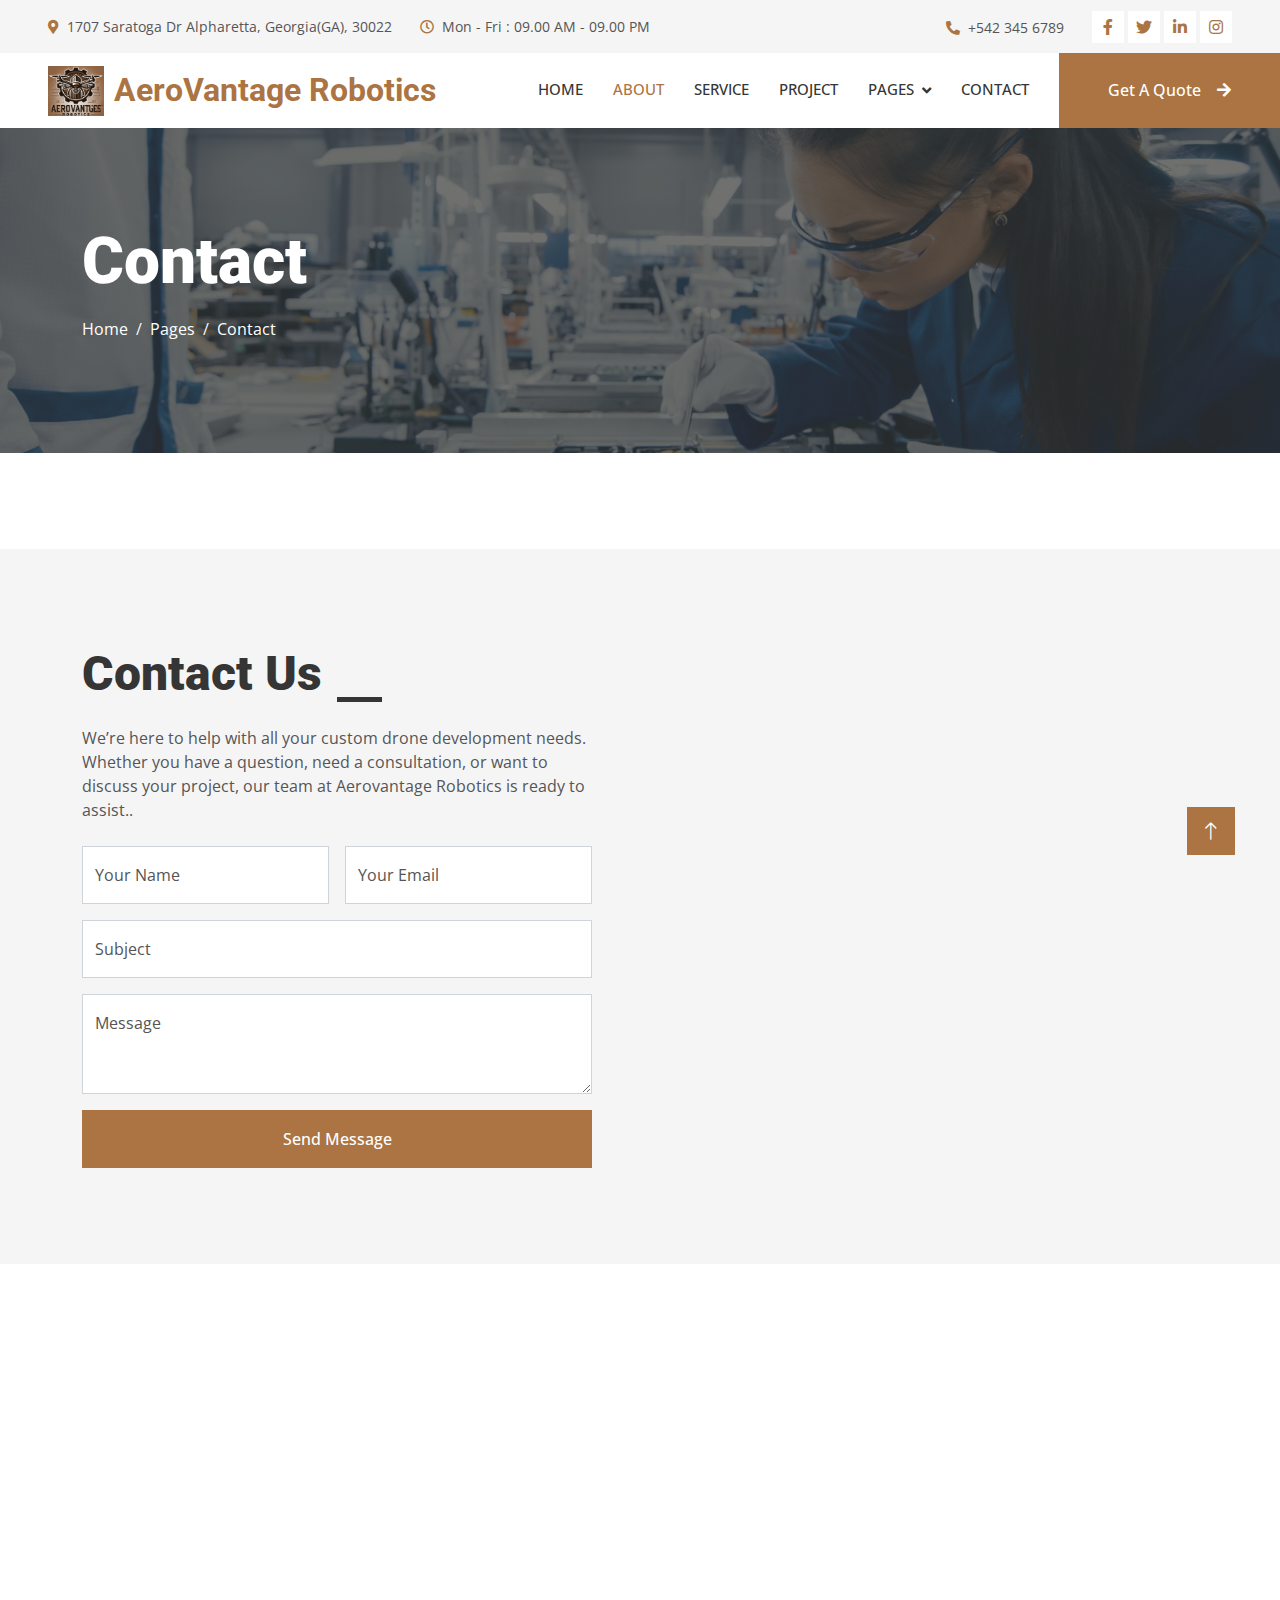
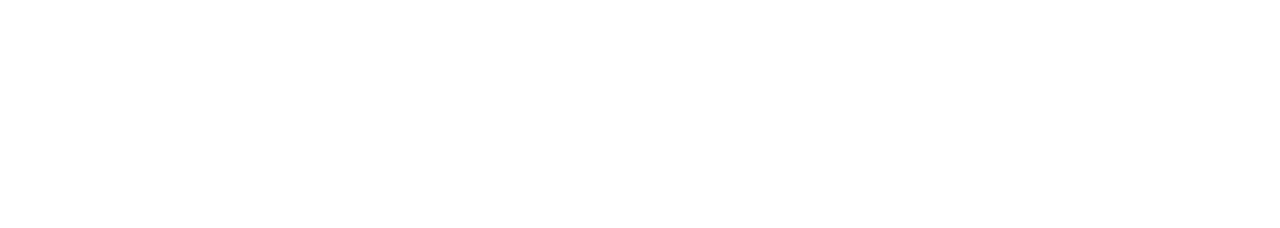
<file: contact.html>
<!DOCTYPE html>
<html lang="en">

<head>
    <meta charset="utf-8">
    <title>AeroVantage Robotics</title>
    <meta content="width=device-width, initial-scale=1.0" name="viewport">
    <meta content="" name="keywords">
    <meta content="" name="description">

    <!-- Favicon -->
    <link href="img/favicon.ico" rel="icon">

    <!-- Google Web Fonts -->
    <link rel="preconnect" href="https://fonts.googleapis.com">
    <link rel="preconnect" href="https://fonts.gstatic.com" crossorigin>
    <link
        href="https://fonts.googleapis.com/css2?family=Open+Sans:wght@400;500&family=Roboto:wght@500;700;900&display=swap"
        rel="stylesheet">

    <!-- Icon Font Stylesheet -->
    <link href="https://cdnjs.cloudflare.com/ajax/libs/font-awesome/5.10.0/css/all.min.css" rel="stylesheet">
    <link href="https://cdn.jsdelivr.net/npm/bootstrap-icons@1.4.1/font/bootstrap-icons.css" rel="stylesheet">

    <!-- Libraries Stylesheet -->
    <link href="lib/animate/animate.min.css" rel="stylesheet">
    <link href="lib/owlcarousel/assets/owl.carousel.min.css" rel="stylesheet">
    <link href="lib/lightbox/css/lightbox.min.css" rel="stylesheet">

    <!-- Customized Bootstrap Stylesheet -->
    <link href="css/bootstrap.min.css" rel="stylesheet">

    <!-- Template Stylesheet -->
    <link href="css/style.css" rel="stylesheet">
</head>

<body>
    <!-- Spinner Start -->
    <div id="spinner"
        class="show bg-white position-fixed translate-middle w-100 vh-100 top-50 start-50 d-flex align-items-center justify-content-center">
        <div class="spinner-grow text-primary" style="width: 3rem; height: 3rem;" role="status">
            <span class="sr-only">Loading...</span>
        </div>
    </div>
    <!-- Spinner End -->


    <!-- Topbar Start -->
    <div class="container-fluid bg-light p-0">
        <div class="row gx-0 d-none d-lg-flex">
            <div class="col-lg-7 px-5 text-start">
                <div class="h-100 d-inline-flex align-items-center py-3 me-4">
                    <small class="fa fa-map-marker-alt text-primary me-2"></small>
                    <small>1707 Saratoga Dr Alpharetta, Georgia(GA), 30022</small>
                </div>
                <div class="h-100 d-inline-flex align-items-center py-3">
                    <small class="far fa-clock text-primary me-2"></small>
                    <small>Mon - Fri : 09.00 AM - 09.00 PM</small>
                </div>
            </div>
            <div class="col-lg-5 px-5 text-end">
                <div class="h-100 d-inline-flex align-items-center py-3 me-4">
                    <small class="fa fa-phone-alt text-primary me-2"></small>
                    <small>+542 345 6789</small>
                </div>
                <div class="h-100 d-inline-flex align-items-center">
                    <a class="btn btn-sm-square bg-white text-primary me-1" href="https://www.facebook.com/"><i
                            class="fab fa-facebook-f"></i></a>
                    <a class="btn btn-sm-square bg-white text-primary me-1" href="https://x.com/"><i class="fab fa-twitter"></i></a>
                    <a class="btn btn-sm-square bg-white text-primary me-1" href="https://www.linkedin.com/"><i
                            class="fab fa-linkedin-in"></i></a>
                    <a class="btn btn-sm-square bg-white text-primary me-0" href="https://www.instagram.com/"><i class="fab fa-instagram"></i></a>
                </div>
            </div>
        </div>
    </div>
    <!-- Topbar End -->


    <!-- Navbar Start -->
    <nav class="navbar navbar-expand-lg bg-white navbar-light sticky-top p-0">
        <a href="index.html" class="navbar-brand d-flex align-items-center px-4 px-lg-5">
            <img src="./img/LogoAero.png" alt="Logo de AeroVantage Robotics" class="logo">
            <h2 class="m-0 text-primary">AeroVantage Robotics</h2>
        </a>
        <button type="button" class="navbar-toggler me-4" data-bs-toggle="collapse" data-bs-target="#navbarCollapse">
            <span class="navbar-toggler-icon"></span>
        </button>
        <div class="collapse navbar-collapse" id="navbarCollapse">
            <div class="navbar-nav ms-auto p-4 p-lg-0">
                <a href="index.html" class="nav-item nav-link">Home</a>
                <a href="about.html" class="nav-item nav-link active">About</a>
                <a href="service.html" class="nav-item nav-link">Service</a>
                <a href="project.html" class="nav-item nav-link">Project</a>
                <div class="nav-item dropdown">
                    <a href="#" class="nav-link dropdown-toggle" data-bs-toggle="dropdown">Pages</a>
                    <div class="dropdown-menu fade-up m-0">
                        <a href="feature.html" class="dropdown-item">Feature</a>
                        <a href="quote.html" class="dropdown-item">Free Quote</a>
                        <a href="team.html" class="dropdown-item">Our Team</a>
                        <a href="testimonial.html" class="dropdown-item">Testimonial</a>
                    </div>
                </div>
                <a href="contact.html" class="nav-item nav-link">Contact</a>
            </div>
            <a href="quote.html" class="btn btn-primary py-4 px-lg-5 d-none d-lg-block">Get A Quote<i
                    class="fa fa-arrow-right ms-3"></i></a>
        </div>
    </nav>
    <!-- Navbar End -->


    <!-- Page Header Start -->
    <div class="container-fluid page-header py-5 mb-5">
        <div class="container py-5">
            <h1 class="display-3 text-white mb-3 animated slideInDown">Contact</h1>
            <nav aria-label="breadcrumb animated slideInDown">
                <ol class="breadcrumb">
                    <li class="breadcrumb-item"><a class="text-white" href="#">Home</a></li>
                    <li class="breadcrumb-item"><a class="text-white" href="#">Pages</a></li>
                    <li class="breadcrumb-item text-white active" aria-current="page">Contact</li>
                </ol>
            </nav>
        </div>
    </div>
    <!-- Page Header End -->


    <!-- Contact Start -->
    <div class="container-fluid bg-light overflow-hidden px-lg-0" style="margin: 6rem 0;">
        <div class="container contact px-lg-0">
            <div class="row g-0 mx-lg-0">
                <div class="col-lg-6 contact-text py-5 wow fadeIn" data-wow-delay="0.5s">
                    <div class="p-lg-5 ps-lg-0">
                        <div class="section-title text-start">
                            <h1 class="display-5 mb-4">Contact Us</h1>
                        </div>
                        <p class="mb-4">We’re here to help with all your custom drone development needs. Whether you
                            have a question, need a consultation, or want to discuss your project, our team at
                            Aerovantage Robotics is ready to assist.</a>.</p>
                        <form>
                            <div class="row g-3">
                                <div class="col-md-6">
                                    <div class="form-floating">
                                        <input type="text" class="form-control" id="name" placeholder="Your Name">
                                        <label for="name">Your Name</label>
                                    </div>
                                </div>
                                <div class="col-md-6">
                                    <div class="form-floating">
                                        <input type="email" class="form-control" id="email" placeholder="Your Email">
                                        <label for="email">Your Email</label>
                                    </div>
                                </div>
                                <div class="col-12">
                                    <div class="form-floating">
                                        <input type="text" class="form-control" id="subject" placeholder="Subject">
                                        <label for="subject">Subject</label>
                                    </div>
                                </div>
                                <div class="col-12">
                                    <div class="form-floating">
                                        <textarea class="form-control" placeholder="Leave a message here" id="message"
                                            style="height: 100px"></textarea>
                                        <label for="message">Message</label>
                                    </div>
                                </div>
                                <div class="col-12">
                                    <button class="btn btn-primary w-100 py-3" type="submit">Send Message</button>
                                </div>
                            </div>
                        </form>
                    </div>
                </div>
                <div class="col-lg-6 pe-lg-0" style="min-height: 400px;">
                    <div class="position-relative h-100">
                        <iframe class="position-absolute w-100 h-100" style="object-fit: cover;"
                            src="https://www.google.com/maps/embed?pb=!1m18!1m12!1m3!1d3310.88992516032!2d-84.288037!3d34.0433349!2m3!1f0!2f0!3f0!3m2!1i1024!2i768!4f13.1!3m3!1m2!1s0x88f575bae8e75a77%3A0x68282dce33285a1a!2s1707%20Saratoga%20Dr%2C%20Alpharetta%2C%20GA%2030022%2C%20USA!5e0!3m2!1sen!2sus!4v1603794290143!5m2!1sen!2sus"
                            frameborder="0" allowfullscreen="" aria-hidden="false" tabindex="0"></iframe>
                    </div>
                </div>
            </div>
        </div>
    </div>
    <!-- Contact End -->


    <!-- Footer Start -->
    <div class="container-fluid bg-dark text-light footer mt-5 pt-5 wow fadeIn" data-wow-delay="0.1s">
        <div class="container py-5">
            <div class="row g-5">
                <div class="col-lg-3 col-md-6">
                    <h4 class="text-light mb-4">Address</h4>
                    <p class="mb-2"><i class="fa fa-map-marker-alt me-3"></i>1707 Saratoga Dr Alpharetta,
                        Georgia(GA),
                        30022
                    </p>
                    <p class="mb-2"><i class="fa fa-phone-alt me-3"></i>+542 345 6789
                    </p>
                    <p class="mb-2"><i class="fa fa-envelope me-3"></i>CSAV@aerovantage.com</p>
                    <div class="d-flex pt-2">
                        <a class="btn btn-outline-light btn-social" href=""><i class="fab fa-twitter"></i></a>
                        <a class="btn btn-outline-light btn-social" href=""><i class="fab fa-facebook-f"></i></a>
                        <a class="btn btn-outline-light btn-social" href=""><i class="fab fa-youtube"></i></a>
                        <a class="btn btn-outline-light btn-social" href=""><i class="fab fa-linkedin-in"></i></a>
                    </div>
                </div>
                <div class="col-lg-3 col-md-6">
                    <h4 class="text-light mb-4">Services</h4>
                    <a class="btn btn-link" href="">Hardware and Software Integration</a>
                    <a class="btn btn-link" href="">Compatibility Testing</a>
                    <a class="btn btn-link" href="">Custom Design and Prototyping</a>
                    <a class="btn btn-link" href="">Drone Operation Training</a>
                    <a class="btn btn-link" href="">Maintenance and Technical Support</a>
                </div>
                <div class="col-lg-3 col-md-6">
                    <h4 class="text-light mb-4">Quick Links</h4>
                    <a class="btn btn-link" href="">About Us</a>
                    <a class="btn btn-link" href="">Contact Us</a>
                    <a class="btn btn-link" href="">Our Services</a>
                    <a class="btn btn-link" href="">Terms & Condition</a>
                    <a class="btn btn-link" href="">Support</a>
                </div>
                <div class="col-lg-3 col-md-6">
                    <h4 class="text-light mb-4">Newsletter</h4>
                    <p>Sign up to get the latest news about our projects.</p>
                    <div class="position-relative mx-auto" style="max-width: 400px;">
                        <input class="form-control border-0 w-100 py-3 ps-4 pe-5" type="text" placeholder="Your email">
                        <button type="button"
                            class="btn btn-primary py-2 position-absolute top-0 end-0 mt-2 me-2">SignUp</button>
                    </div>
                </div>
            </div>
        </div>
        <div class="container">
            <div class="copyright">
                <div class="row">
                    <div class="col-md-6 text-center text-md-start mb-3 mb-md-0">
                        &copy; <a class="border-bottom" href="#">AeroVantage Robotics</a>, All Right Reserved.
                    </div>
                </div>
            </div>
        </div>
    </div>
    <!-- Footer End -->


    <!-- Back to Top -->
    <a href="#" class="btn btn-lg btn-primary btn-lg-square rounded-0 back-to-top"><i class="bi bi-arrow-up"></i></a>


    <!-- JavaScript Libraries -->
    <script src="https://code.jquery.com/jquery-3.4.1.min.js"></script>
    <script src="https://cdn.jsdelivr.net/npm/bootstrap@5.0.0/dist/js/bootstrap.bundle.min.js"></script>
    <script src="lib/wow/wow.min.js"></script>
    <script src="lib/easing/easing.min.js"></script>
    <script src="lib/waypoints/waypoints.min.js"></script>
    <script src="lib/counterup/counterup.min.js"></script>
    <script src="lib/owlcarousel/owl.carousel.min.js"></script>

    <!-- Template Javascript -->
    <script src="js/main.js"></script>
</body>

</html>
</file>
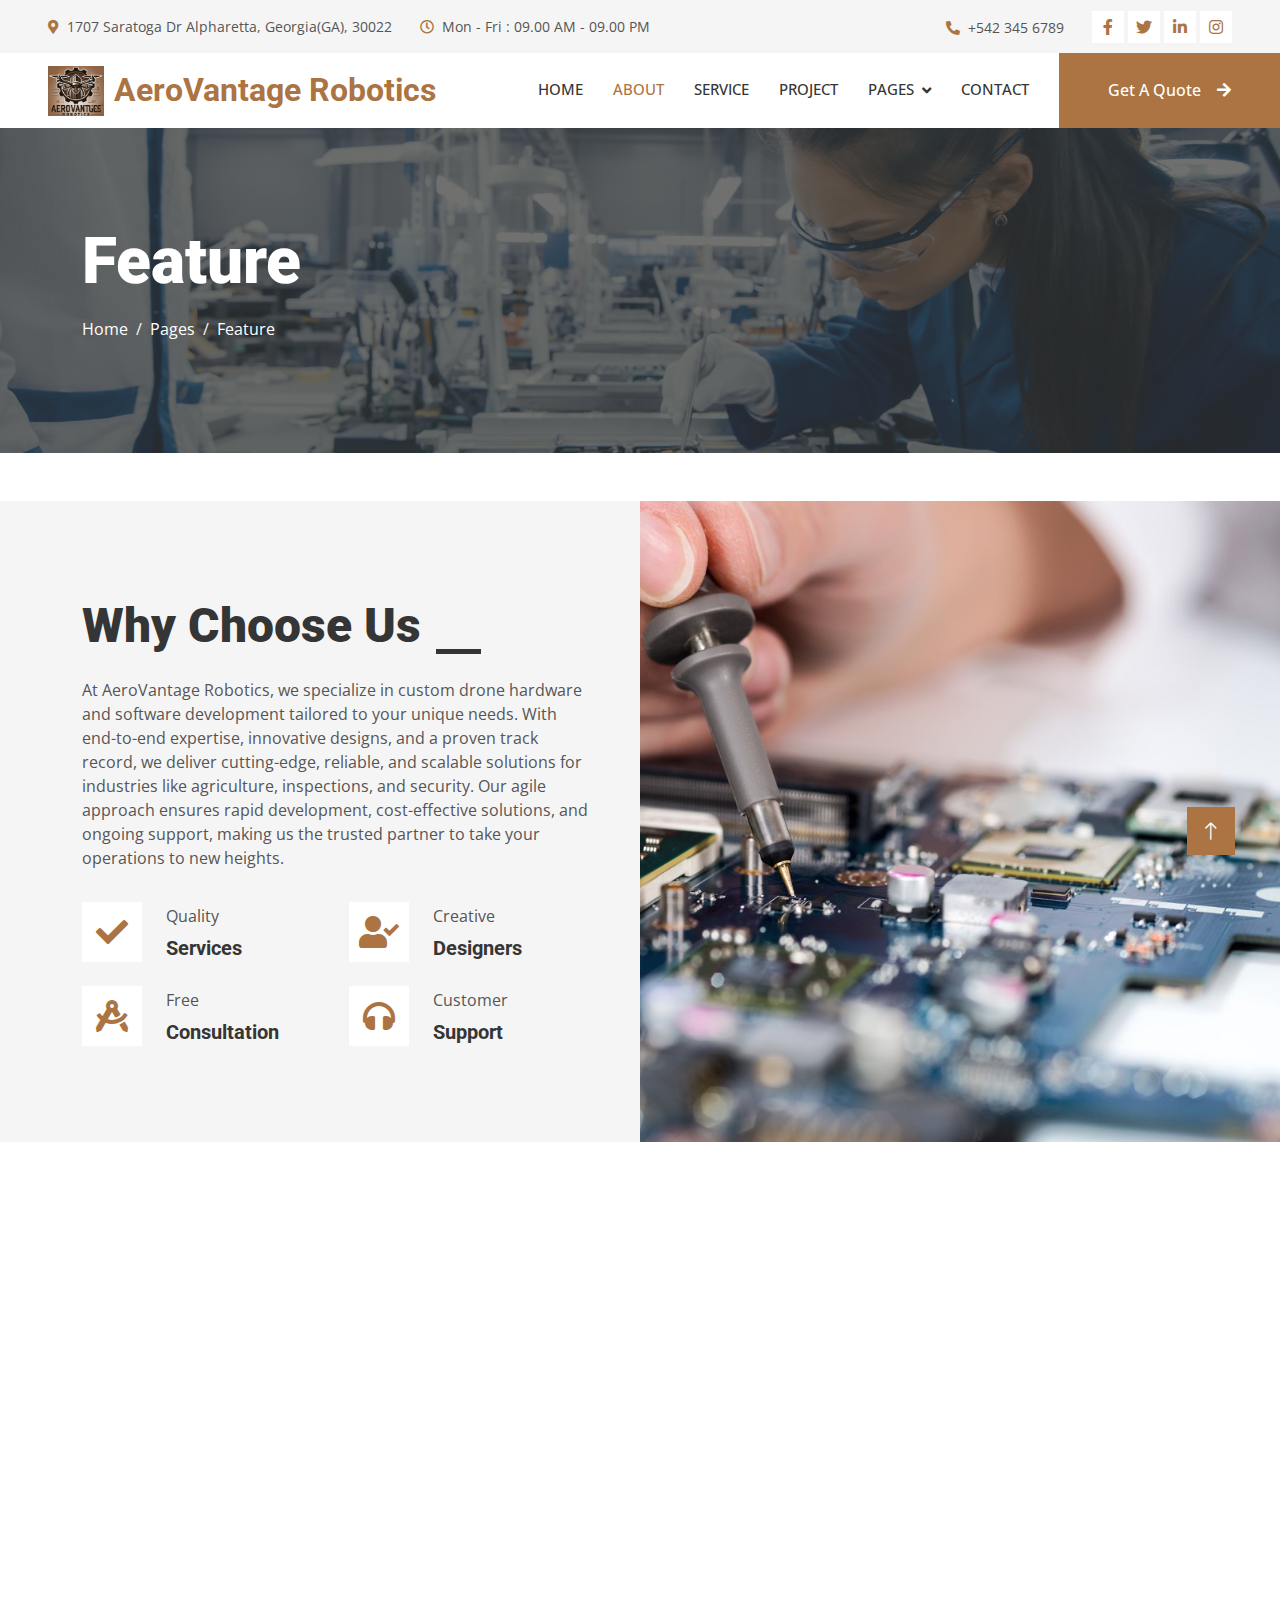
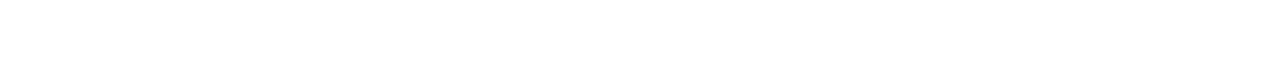
<file: feature.html>
<!DOCTYPE html>
<html lang="en">

<head>
    <meta charset="utf-8">
    <title>AeroVantage Robotics</title>
    <meta content="width=device-width, initial-scale=1.0" name="viewport">
    <meta content="" name="keywords">
    <meta content="" name="description">

    <!-- Favicon -->
    <link href="img/favicon.ico" rel="icon">

    <!-- Google Web Fonts -->
    <link rel="preconnect" href="https://fonts.googleapis.com">
    <link rel="preconnect" href="https://fonts.gstatic.com" crossorigin>
    <link
        href="https://fonts.googleapis.com/css2?family=Open+Sans:wght@400;500&family=Roboto:wght@500;700;900&display=swap"
        rel="stylesheet">

    <!-- Icon Font Stylesheet -->
    <link href="https://cdnjs.cloudflare.com/ajax/libs/font-awesome/5.10.0/css/all.min.css" rel="stylesheet">
    <link href="https://cdn.jsdelivr.net/npm/bootstrap-icons@1.4.1/font/bootstrap-icons.css" rel="stylesheet">

    <!-- Libraries Stylesheet -->
    <link href="lib/animate/animate.min.css" rel="stylesheet">
    <link href="lib/owlcarousel/assets/owl.carousel.min.css" rel="stylesheet">
    <link href="lib/lightbox/css/lightbox.min.css" rel="stylesheet">

    <!-- Customized Bootstrap Stylesheet -->
    <link href="css/bootstrap.min.css" rel="stylesheet">

    <!-- Template Stylesheet -->
    <link href="css/style.css" rel="stylesheet">
</head>

<body>
    <!-- Spinner Start -->
    <div id="spinner"
        class="show bg-white position-fixed translate-middle w-100 vh-100 top-50 start-50 d-flex align-items-center justify-content-center">
        <div class="spinner-grow text-primary" style="width: 3rem; height: 3rem;" role="status">
            <span class="sr-only">Loading...</span>
        </div>
    </div>
    <!-- Spinner End -->


    <!-- Topbar Start -->
    <div class="container-fluid bg-light p-0">
        <div class="row gx-0 d-none d-lg-flex">
            <div class="col-lg-7 px-5 text-start">
                <div class="h-100 d-inline-flex align-items-center py-3 me-4">
                    <small class="fa fa-map-marker-alt text-primary me-2"></small>
                    <small>1707 Saratoga Dr Alpharetta, Georgia(GA), 30022</small>
                </div>
                <div class="h-100 d-inline-flex align-items-center py-3">
                    <small class="far fa-clock text-primary me-2"></small>
                    <small>Mon - Fri : 09.00 AM - 09.00 PM</small>
                </div>
            </div>
            <div class="col-lg-5 px-5 text-end">
                <div class="h-100 d-inline-flex align-items-center py-3 me-4">
                    <small class="fa fa-phone-alt text-primary me-2"></small>
                    <small>+542 345 6789</small>
                </div>
                <div class="h-100 d-inline-flex align-items-center">
                    <a class="btn btn-sm-square bg-white text-primary me-1" href="https://www.facebook.com/"><i
                            class="fab fa-facebook-f"></i></a>
                    <a class="btn btn-sm-square bg-white text-primary me-1" href="https://x.com/"><i class="fab fa-twitter"></i></a>
                    <a class="btn btn-sm-square bg-white text-primary me-1" href="https://www.linkedin.com/"><i
                            class="fab fa-linkedin-in"></i></a>
                    <a class="btn btn-sm-square bg-white text-primary me-0" href="https://www.instagram.com/"><i class="fab fa-instagram"></i></a>
                </div>
            </div>
        </div>
    </div>
    <!-- Topbar End -->


    <!-- Navbar Start -->
    <nav class="navbar navbar-expand-lg bg-white navbar-light sticky-top p-0">
        <a href="index.html" class="navbar-brand d-flex align-items-center px-4 px-lg-5">
            <img src="./img/LogoAero.png" alt="Logo de AeroVantage Robotics" class="logo">
            <h2 class="m-0 text-primary">AeroVantage Robotics</h2>
        </a>
        <button type="button" class="navbar-toggler me-4" data-bs-toggle="collapse" data-bs-target="#navbarCollapse">
            <span class="navbar-toggler-icon"></span>
        </button>
        <div class="collapse navbar-collapse" id="navbarCollapse">
            <div class="navbar-nav ms-auto p-4 p-lg-0">
                <a href="index.html" class="nav-item nav-link">Home</a>
                <a href="about.html" class="nav-item nav-link active">About</a>
                <a href="service.html" class="nav-item nav-link">Service</a>
                <a href="project.html" class="nav-item nav-link">Project</a>
                <div class="nav-item dropdown">
                    <a href="#" class="nav-link dropdown-toggle" data-bs-toggle="dropdown">Pages</a>
                    <div class="dropdown-menu fade-up m-0">
                        <a href="feature.html" class="dropdown-item">Feature</a>
                        <a href="quote.html" class="dropdown-item">Free Quote</a>
                        <a href="team.html" class="dropdown-item">Our Team</a>
                        <a href="testimonial.html" class="dropdown-item">Testimonial</a>
                    </div>
                </div>
                <a href="contact.html" class="nav-item nav-link">Contact</a>
            </div>
            <a href="quote.html" class="btn btn-primary py-4 px-lg-5 d-none d-lg-block">Get A Quote<i
                    class="fa fa-arrow-right ms-3"></i></a>
        </div>
    </nav>
    <!-- Navbar End -->


    <!-- Page Header Start -->
    <div class="container-fluid page-header py-5 mb-5">
        <div class="container py-5">
            <h1 class="display-3 text-white mb-3 animated slideInDown">Feature</h1>
            <nav aria-label="breadcrumb animated slideInDown">
                <ol class="breadcrumb">
                    <li class="breadcrumb-item"><a class="text-white" href="#">Home</a></li>
                    <li class="breadcrumb-item"><a class="text-white" href="#">Pages</a></li>
                    <li class="breadcrumb-item text-white active" aria-current="page">Feature</li>
                </ol>
            </nav>
        </div>
    </div>
    <!-- Page Header End -->


    <!-- Feature Start -->
    <div class="container-fluid bg-light overflow-hidden my-5 px-lg-0">
        <div class="container feature px-lg-0">
            <div class="row g-0 mx-lg-0">
                <div class="col-lg-6 feature-text py-5 wow fadeIn" data-wow-delay="0.5s">
                    <div class="p-lg-5 ps-lg-0">
                        <div class="section-title text-start">
                            <h1 class="display-5 mb-4">Why Choose Us</h1>
                        </div>
                        <p class="mb-4 pb-2">At AeroVantage Robotics, we specialize in custom drone hardware and
                            software development tailored to your unique needs. With end-to-end expertise, innovative
                            designs, and a proven track record, we deliver cutting-edge, reliable, and scalable
                            solutions for industries like agriculture, inspections, and security. Our agile approach
                            ensures rapid development, cost-effective solutions, and ongoing support, making us the
                            trusted partner to take your operations to new heights.</p>
                        <div class="row g-4">
                            <div class="col-6">
                                <div class="d-flex align-items-center">
                                    <div class="d-flex flex-shrink-0 align-items-center justify-content-center bg-white"
                                        style="width: 60px; height: 60px;">
                                        <i class="fa fa-check fa-2x text-primary"></i>
                                    </div>
                                    <div class="ms-4">
                                        <p class="mb-2">Quality</p>
                                        <h5 class="mb-0">Services</h5>
                                    </div>
                                </div>
                            </div>
                            <div class="col-6">
                                <div class="d-flex align-items-center">
                                    <div class="d-flex flex-shrink-0 align-items-center justify-content-center bg-white"
                                        style="width: 60px; height: 60px;">
                                        <i class="fa fa-user-check fa-2x text-primary"></i>
                                    </div>
                                    <div class="ms-4">
                                        <p class="mb-2">Creative</p>
                                        <h5 class="mb-0">Designers</h5>
                                    </div>
                                </div>
                            </div>
                            <div class="col-6">
                                <div class="d-flex align-items-center">
                                    <div class="d-flex flex-shrink-0 align-items-center justify-content-center bg-white"
                                        style="width: 60px; height: 60px;">
                                        <i class="fa fa-drafting-compass fa-2x text-primary"></i>
                                    </div>
                                    <div class="ms-4">
                                        <p class="mb-2">Free</p>
                                        <h5 class="mb-0">Consultation</h5>
                                    </div>
                                </div>
                            </div>
                            <div class="col-6">
                                <div class="d-flex align-items-center">
                                    <div class="d-flex flex-shrink-0 align-items-center justify-content-center bg-white"
                                        style="width: 60px; height: 60px;">
                                        <i class="fa fa-headphones fa-2x text-primary"></i>
                                    </div>
                                    <div class="ms-4">
                                        <p class="mb-2">Customer</p>
                                        <h5 class="mb-0">Support</h5>
                                    </div>
                                </div>
                            </div>
                        </div>
                    </div>
                </div>
                <div class="col-lg-6 pe-lg-0" style="min-height: 400px;">
                    <div class="position-relative h-100">
                        <img class="position-absolute img-fluid w-100 h-100" src="./img/chooseus.jpg"
                            style="object-fit: cover;" alt="">
                    </div>
                </div>
            </div>
        </div>
    </div>
    <!-- Feature End -->


    <!-- Footer Start -->
    <div class="container-fluid bg-dark text-light footer mt-5 pt-5 wow fadeIn" data-wow-delay="0.1s">
        <div class="container py-5">
            <div class="row g-5">
                <div class="col-lg-3 col-md-6">
                    <h4 class="text-light mb-4">Address</h4>
                    <p class="mb-2"><i class="fa fa-map-marker-alt me-3"></i>1707 Saratoga Dr Alpharetta,
                        Georgia(GA),
                        30022
                    </p>
                    <p class="mb-2"><i class="fa fa-phone-alt me-3"></i>+542 345 6789
                    </p>
                    <p class="mb-2"><i class="fa fa-envelope me-3"></i>CSAV@aerovantage.com</p>
                    <div class="d-flex pt-2">
                        <a class="btn btn-outline-light btn-social" href=""><i class="fab fa-twitter"></i></a>
                        <a class="btn btn-outline-light btn-social" href=""><i class="fab fa-facebook-f"></i></a>
                        <a class="btn btn-outline-light btn-social" href=""><i class="fab fa-youtube"></i></a>
                        <a class="btn btn-outline-light btn-social" href=""><i class="fab fa-linkedin-in"></i></a>
                    </div>
                </div>
                <div class="col-lg-3 col-md-6">
                    <h4 class="text-light mb-4">Services</h4>
                    <a class="btn btn-link" href="">Hardware and Software Integration</a>
                    <a class="btn btn-link" href="">Compatibility Testing</a>
                    <a class="btn btn-link" href="">Custom Design and Prototyping</a>
                    <a class="btn btn-link" href="">Drone Operation Training</a>
                    <a class="btn btn-link" href="">Maintenance and Technical Support</a>
                </div>
                <div class="col-lg-3 col-md-6">
                    <h4 class="text-light mb-4">Quick Links</h4>
                    <a class="btn btn-link" href="">About Us</a>
                    <a class="btn btn-link" href="">Contact Us</a>
                    <a class="btn btn-link" href="">Our Services</a>
                    <a class="btn btn-link" href="">Terms & Condition</a>
                    <a class="btn btn-link" href="">Support</a>
                </div>
                <div class="col-lg-3 col-md-6">
                    <h4 class="text-light mb-4">Newsletter</h4>
                    <p>Sign up to get the latest news about our projects.</p>
                    <div class="position-relative mx-auto" style="max-width: 400px;">
                        <input class="form-control border-0 w-100 py-3 ps-4 pe-5" type="text" placeholder="Your email">
                        <button type="button"
                            class="btn btn-primary py-2 position-absolute top-0 end-0 mt-2 me-2">SignUp</button>
                    </div>
                </div>
            </div>
        </div>
        <div class="container">
            <div class="copyright">
                <div class="row">
                    <div class="col-md-6 text-center text-md-start mb-3 mb-md-0">
                        &copy; <a class="border-bottom" href="#">AeroVantage Robotics</a>, All Right Reserved.
                    </div>
                </div>
            </div>
        </div>
    </div>
    <!-- Footer End -->


    <!-- Back to Top -->
    <a href="#" class="btn btn-lg btn-primary btn-lg-square rounded-0 back-to-top"><i class="bi bi-arrow-up"></i></a>


    <!-- JavaScript Libraries -->
    <script src="https://code.jquery.com/jquery-3.4.1.min.js"></script>
    <script src="https://cdn.jsdelivr.net/npm/bootstrap@5.0.0/dist/js/bootstrap.bundle.min.js"></script>
    <script src="lib/wow/wow.min.js"></script>
    <script src="lib/easing/easing.min.js"></script>
    <script src="lib/waypoints/waypoints.min.js"></script>
    <script src="lib/counterup/counterup.min.js"></script>
    <script src="lib/owlcarousel/owl.carousel.min.js"></script>
    <script src="lib/isotope/isotope.pkgd.min.js"></script>
    <script src="lib/lightbox/js/lightbox.min.js"></script>

    <!-- Template Javascript -->
    <script src="js/main.js"></script>
</body>

</html>
</file>
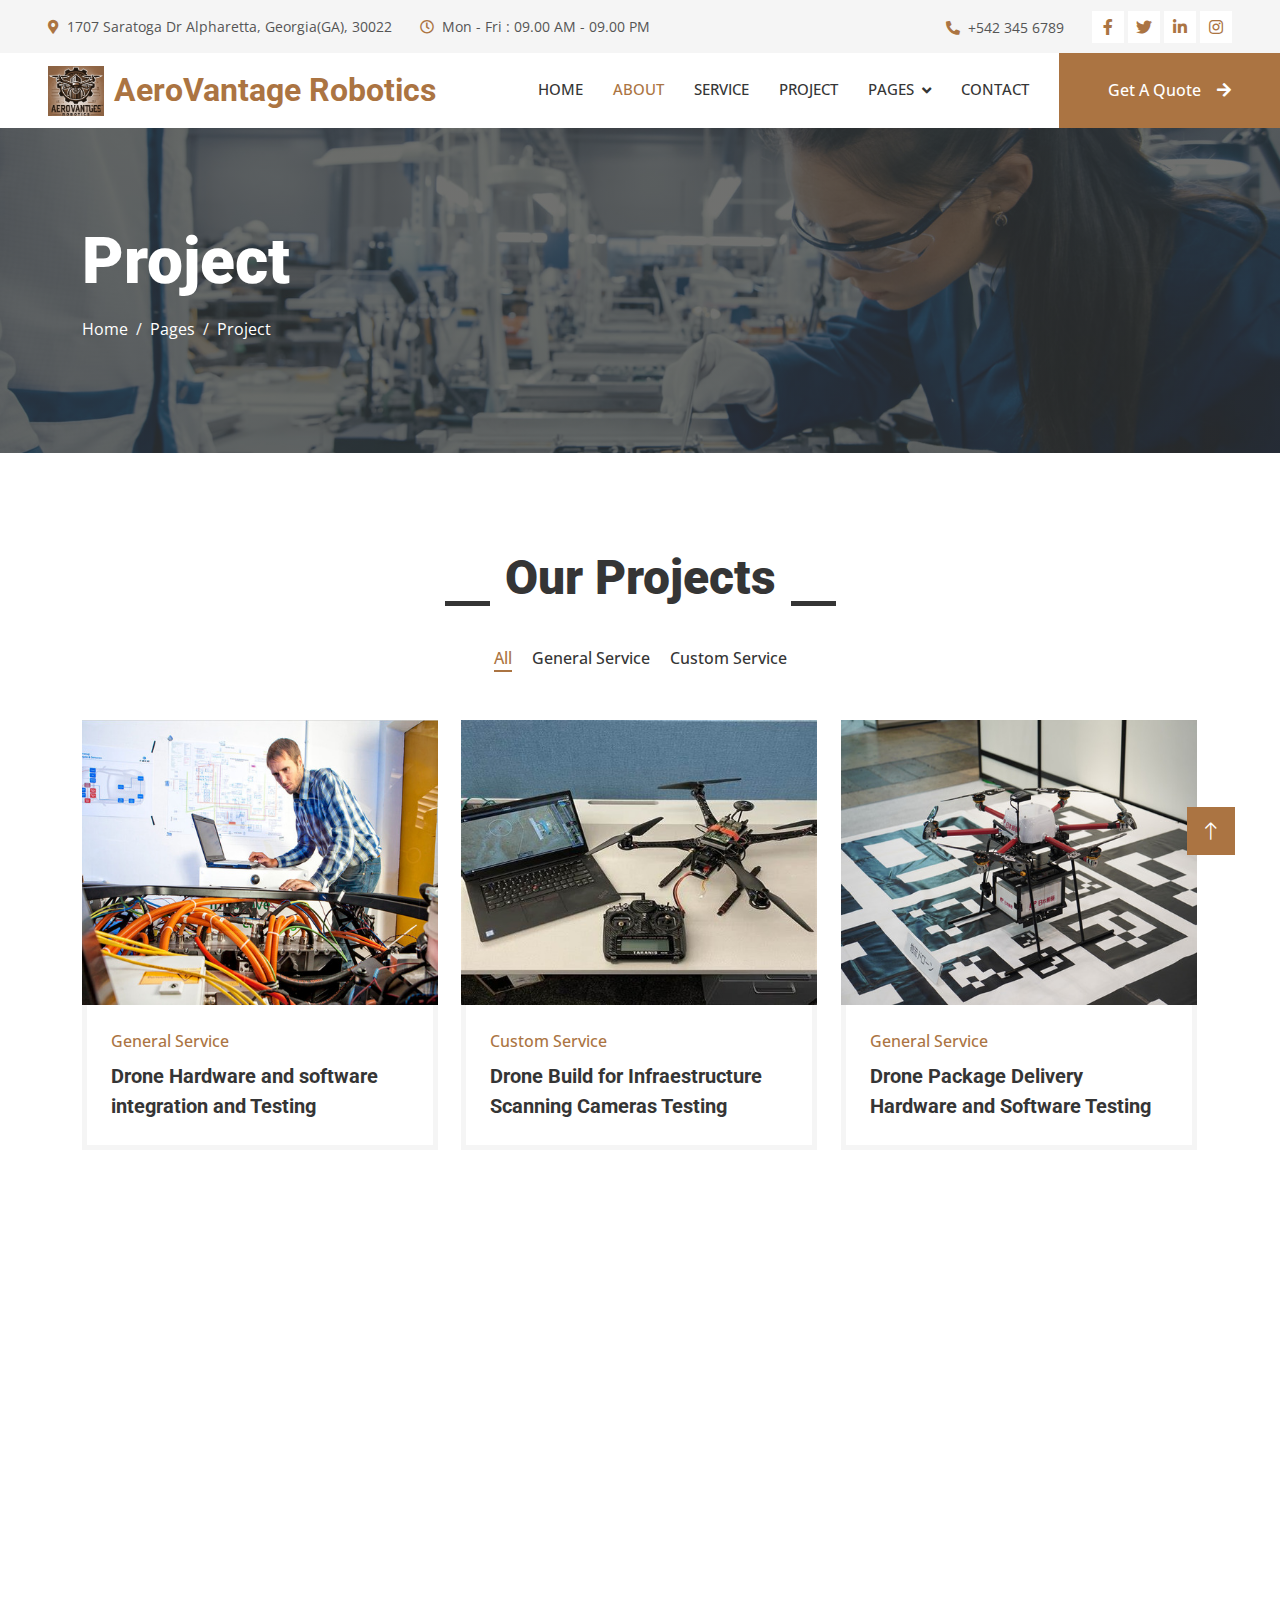
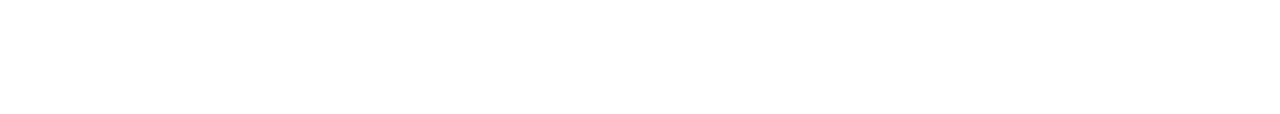
<file: project.html>
<!DOCTYPE html>
<html lang="en">

<head>
    <meta charset="utf-8">
    <title>AeroVantage Robotics</title>
    <meta content="width=device-width, initial-scale=1.0" name="viewport">
    <meta content="" name="keywords">
    <meta content="" name="description">

    <!-- Favicon -->
    <link href="img/favicon.ico" rel="icon">

    <!-- Google Web Fonts -->
    <link rel="preconnect" href="https://fonts.googleapis.com">
    <link rel="preconnect" href="https://fonts.gstatic.com" crossorigin>
    <link
        href="https://fonts.googleapis.com/css2?family=Open+Sans:wght@400;500&family=Roboto:wght@500;700;900&display=swap"
        rel="stylesheet">

    <!-- Icon Font Stylesheet -->
    <link href="https://cdnjs.cloudflare.com/ajax/libs/font-awesome/5.10.0/css/all.min.css" rel="stylesheet">
    <link href="https://cdn.jsdelivr.net/npm/bootstrap-icons@1.4.1/font/bootstrap-icons.css" rel="stylesheet">

    <!-- Libraries Stylesheet -->
    <link href="lib/animate/animate.min.css" rel="stylesheet">
    <link href="lib/owlcarousel/assets/owl.carousel.min.css" rel="stylesheet">
    <link href="lib/lightbox/css/lightbox.min.css" rel="stylesheet">

    <!-- Customized Bootstrap Stylesheet -->
    <link href="css/bootstrap.min.css" rel="stylesheet">

    <!-- Template Stylesheet -->
    <link href="css/style.css" rel="stylesheet">
</head>

<body>
    <!-- Spinner Start -->
    <div id="spinner"
        class="show bg-white position-fixed translate-middle w-100 vh-100 top-50 start-50 d-flex align-items-center justify-content-center">
        <div class="spinner-grow text-primary" style="width: 3rem; height: 3rem;" role="status">
            <span class="sr-only">Loading...</span>
        </div>
    </div>
    <!-- Spinner End -->


    <!-- Topbar Start -->
    <div class="container-fluid bg-light p-0">
        <div class="row gx-0 d-none d-lg-flex">
            <div class="col-lg-7 px-5 text-start">
                <div class="h-100 d-inline-flex align-items-center py-3 me-4">
                    <small class="fa fa-map-marker-alt text-primary me-2"></small>
                    <small>1707 Saratoga Dr Alpharetta, Georgia(GA), 30022</small>
                </div>
                <div class="h-100 d-inline-flex align-items-center py-3">
                    <small class="far fa-clock text-primary me-2"></small>
                    <small>Mon - Fri : 09.00 AM - 09.00 PM</small>
                </div>
            </div>
            <div class="col-lg-5 px-5 text-end">
                <div class="h-100 d-inline-flex align-items-center py-3 me-4">
                    <small class="fa fa-phone-alt text-primary me-2"></small>
                    <small>+542 345 6789</small>
                </div>
                <div class="h-100 d-inline-flex align-items-center">
                    <a class="btn btn-sm-square bg-white text-primary me-1" href="https://www.facebook.com/"><i
                            class="fab fa-facebook-f"></i></a>
                    <a class="btn btn-sm-square bg-white text-primary me-1" href="https://x.com/"><i class="fab fa-twitter"></i></a>
                    <a class="btn btn-sm-square bg-white text-primary me-1" href="https://www.linkedin.com/"><i
                            class="fab fa-linkedin-in"></i></a>
                    <a class="btn btn-sm-square bg-white text-primary me-0" href="https://www.instagram.com/"><i class="fab fa-instagram"></i></a>
                </div>
            </div>
        </div>
    </div>
    <!-- Topbar End -->


    <!-- Navbar Start -->
    <nav class="navbar navbar-expand-lg bg-white navbar-light sticky-top p-0">
        <a href="index.html" class="navbar-brand d-flex align-items-center px-4 px-lg-5">
            <img src="./img/LogoAero.png" alt="Logo de AeroVantage Robotics" class="logo">
            <h2 class="m-0 text-primary">AeroVantage Robotics</h2>
        </a>
        <button type="button" class="navbar-toggler me-4" data-bs-toggle="collapse" data-bs-target="#navbarCollapse">
            <span class="navbar-toggler-icon"></span>
        </button>
        <div class="collapse navbar-collapse" id="navbarCollapse">
            <div class="navbar-nav ms-auto p-4 p-lg-0">
                <a href="index.html" class="nav-item nav-link">Home</a>
                <a href="about.html" class="nav-item nav-link active">About</a>
                <a href="service.html" class="nav-item nav-link">Service</a>
                <a href="project.html" class="nav-item nav-link">Project</a>
                <div class="nav-item dropdown">
                    <a href="#" class="nav-link dropdown-toggle" data-bs-toggle="dropdown">Pages</a>
                    <div class="dropdown-menu fade-up m-0">
                        <a href="feature.html" class="dropdown-item">Feature</a>
                        <a href="quote.html" class="dropdown-item">Free Quote</a>
                        <a href="team.html" class="dropdown-item">Our Team</a>
                        <a href="testimonial.html" class="dropdown-item">Testimonial</a>
                    </div>
                </div>
                <a href="contact.html" class="nav-item nav-link">Contact</a>
            </div>
            <a href="quote.html" class="btn btn-primary py-4 px-lg-5 d-none d-lg-block">Get A Quote<i
                    class="fa fa-arrow-right ms-3"></i></a>
        </div>
    </nav>
    <!-- Navbar End -->


    <!-- Page Header Start -->
    <div class="container-fluid page-header py-5 mb-5">
        <div class="container py-5">
            <h1 class="display-3 text-white mb-3 animated slideInDown">Project</h1>
            <nav aria-label="breadcrumb animated slideInDown">
                <ol class="breadcrumb">
                    <li class="breadcrumb-item"><a class="text-white" href="#">Home</a></li>
                    <li class="breadcrumb-item"><a class="text-white" href="#">Pages</a></li>
                    <li class="breadcrumb-item text-white active" aria-current="page">Project</li>
                </ol>
            </nav>
        </div>
    </div>
    <!-- Page Header End -->



    <!-- Projects Start -->
    <div class="container-xxl py-5">
        <div class="container">
            <div class="section-title text-center">
                <h1 class="display-5 mb-5">Our Projects</h1>
            </div>
            <div class="row mt-n2 wow fadeInUp" data-wow-delay="0.3s">
                <div class="col-12 text-center">
                    <ul class="list-inline mb-5" id="portfolio-flters">
                        <li class="mx-2 active" data-filter="*">All</li>
                        <li class="mx-2" data-filter=".first">General Service</li>
                        <li class="mx-2" data-filter=".second">Custom Service</li>
                    </ul>
                </div>
            </div>
            <div class="row g-4 portfolio-container">
                <div class="col-lg-4 col-md-6 portfolio-item first wow fadeInUp" data-wow-delay="0.1s">
                    <div class="rounded overflow-hidden">
                        <div class="position-relative overflow-hidden">
                            <img class="img-fluid w-100" src="./img/project1.jpeg" alt="">
                            <div class="portfolio-overlay">
                                <a class="btn btn-square btn-outline-light mx-1" href="./img/project1.jpeg"
                                    data-lightbox="portfolio"><i class="fa fa-eye"></i></a>
                                <a class="btn btn-square btn-outline-light mx-1" href=""><i class="fa fa-link"></i></a>
                            </div>
                        </div>
                        <div class="border border-5 border-light border-top-0 p-4">
                            <p class="text-primary fw-medium mb-2">General Service</p>
                            <h5 class="lh-base mb-0">Drone Hardware and software integration and Testing</a>
                        </div>
                    </div>
                </div>
                <div class="col-lg-4 col-md-6 portfolio-item second wow fadeInUp" data-wow-delay="0.3s">
                    <div class="rounded overflow-hidden">
                        <div class="position-relative overflow-hidden">
                            <img class="img-fluid w-100" src="./img/project2.jpeg" alt="">
                            <div class="portfolio-overlay">
                                <a class="btn btn-square btn-outline-light mx-1" href="./img/project2.jpeg"
                                    data-lightbox="portfolio"><i class="fa fa-eye"></i></a>
                                <a class="btn btn-square btn-outline-light mx-1" href=""><i class="fa fa-link"></i></a>
                            </div>
                        </div>
                        <div class="border border-5 border-light border-top-0 p-4">
                            <p class="text-primary fw-medium mb-2">Custom Service</p>
                            <h5 class="lh-base mb-0">Drone Build for Infraestructure Scanning Cameras Testing</a>
                        </div>
                    </div>
                </div>
                <div class="col-lg-4 col-md-6 portfolio-item first wow fadeInUp" data-wow-delay="0.5s">
                    <div class="rounded overflow-hidden">
                        <div class="position-relative overflow-hidden">
                            <img class="img-fluid w-100" src="./img/project3.jpg" alt="">
                            <div class="portfolio-overlay">
                                <a class="btn btn-square btn-outline-light mx-1" href="./img/project3.jpg"
                                    data-lightbox="portfolio"><i class="fa fa-eye"></i></a>
                                <a class="btn btn-square btn-outline-light mx-1" href=""><i class="fa fa-link"></i></a>
                            </div>
                        </div>
                        <div class="border border-5 border-light border-top-0 p-4">
                            <p class="text-primary fw-medium mb-2">General Service</p>
                            <h5 class="lh-base mb-0">Drone Package Delivery Hardware and Software Testing</a>
                        </div>
                    </div>
                </div>
            </div>
        </div>
    </div>
    <!-- Projects End -->


    <!-- Footer Start -->
    <div class="container-fluid bg-dark text-light footer mt-5 pt-5 wow fadeIn" data-wow-delay="0.1s">
        <div class="container py-5">
            <div class="row g-5">
                <div class="col-lg-3 col-md-6">
                    <h4 class="text-light mb-4">Address</h4>
                    <p class="mb-2"><i class="fa fa-map-marker-alt me-3"></i>1707 Saratoga Dr Alpharetta,
                        Georgia(GA),
                        30022
                    </p>
                    <p class="mb-2"><i class="fa fa-phone-alt me-3"></i>+542 345 6789
                    </p>
                    <p class="mb-2"><i class="fa fa-envelope me-3"></i>CSAV@aerovantage.com</p>
                    <div class="d-flex pt-2">
                        <a class="btn btn-outline-light btn-social" href=""><i class="fab fa-twitter"></i></a>
                        <a class="btn btn-outline-light btn-social" href=""><i class="fab fa-facebook-f"></i></a>
                        <a class="btn btn-outline-light btn-social" href=""><i class="fab fa-youtube"></i></a>
                        <a class="btn btn-outline-light btn-social" href=""><i class="fab fa-linkedin-in"></i></a>
                    </div>
                </div>
                <div class="col-lg-3 col-md-6">
                    <h4 class="text-light mb-4">Services</h4>
                    <a class="btn btn-link" href="">Hardware and Software Integration</a>
                    <a class="btn btn-link" href="">Compatibility Testing</a>
                    <a class="btn btn-link" href="">Custom Design and Prototyping</a>
                    <a class="btn btn-link" href="">Drone Operation Training</a>
                    <a class="btn btn-link" href="">Maintenance and Technical Support</a>
                </div>
                <div class="col-lg-3 col-md-6">
                    <h4 class="text-light mb-4">Quick Links</h4>
                    <a class="btn btn-link" href="">About Us</a>
                    <a class="btn btn-link" href="">Contact Us</a>
                    <a class="btn btn-link" href="">Our Services</a>
                    <a class="btn btn-link" href="">Terms & Condition</a>
                    <a class="btn btn-link" href="">Support</a>
                </div>
                <div class="col-lg-3 col-md-6">
                    <h4 class="text-light mb-4">Newsletter</h4>
                    <p>Sign up to get the latest news about our projects.</p>
                    <div class="position-relative mx-auto" style="max-width: 400px;">
                        <input class="form-control border-0 w-100 py-3 ps-4 pe-5" type="text" placeholder="Your email">
                        <button type="button"
                            class="btn btn-primary py-2 position-absolute top-0 end-0 mt-2 me-2">SignUp</button>
                    </div>
                </div>
            </div>
        </div>
        <div class="container">
            <div class="copyright">
                <div class="row">
                    <div class="col-md-6 text-center text-md-start mb-3 mb-md-0">
                        &copy; <a class="border-bottom" href="#">AeroVantage Robotics</a>, All Right Reserved.
                    </div>
                </div>
            </div>
        </div>
    </div>
    <!-- Footer End -->


    <!-- Back to Top -->
    <a href="#" class="btn btn-lg btn-primary btn-lg-square rounded-0 back-to-top"><i class="bi bi-arrow-up"></i></a>


    <!-- JavaScript Libraries -->
    <script src="https://code.jquery.com/jquery-3.4.1.min.js"></script>
    <script src="https://cdn.jsdelivr.net/npm/bootstrap@5.0.0/dist/js/bootstrap.bundle.min.js"></script>
    <script src="lib/wow/wow.min.js"></script>
    <script src="lib/easing/easing.min.js"></script>
    <script src="lib/waypoints/waypoints.min.js"></script>
    <script src="lib/counterup/counterup.min.js"></script>
    <script src="lib/owlcarousel/owl.carousel.min.js"></script>
    <script src="lib/isotope/isotope.pkgd.min.js"></script>
    <script src="lib/lightbox/js/lightbox.min.js"></script>

    <!-- Template Javascript -->
    <script src="js/main.js"></script>
</body>

</html>
</file>
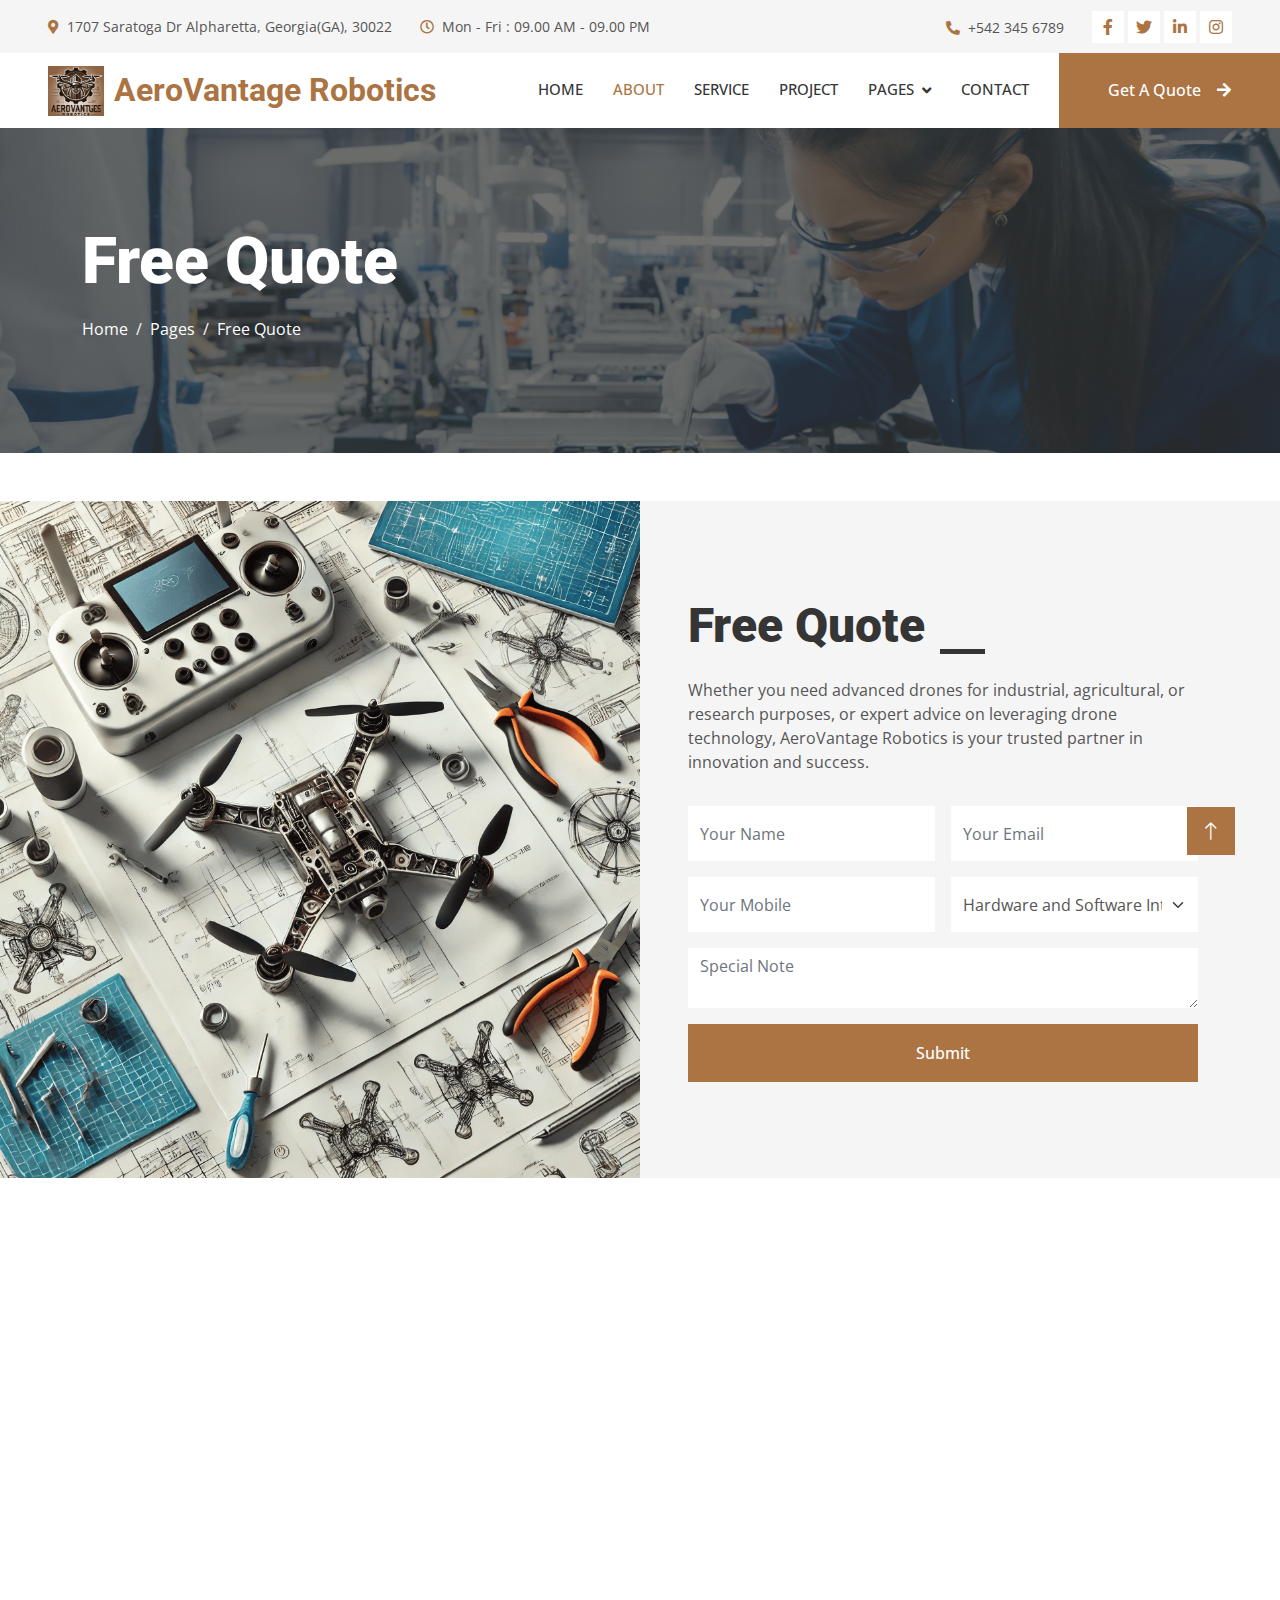
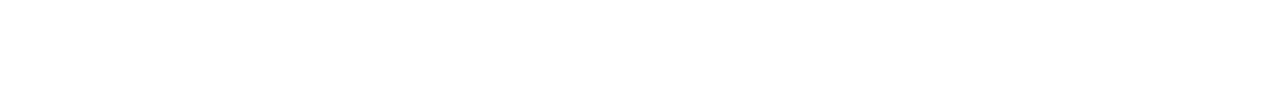
<file: quote.html>
<!DOCTYPE html>
<html lang="en">

<head>
    <meta charset="utf-8">
    <title>AeroVantage Robotics</title>
    <meta content="width=device-width, initial-scale=1.0" name="viewport">
    <meta content="" name="keywords">
    <meta content="" name="description">

    <!-- Favicon -->
    <link href="img/favicon.ico" rel="icon">

    <!-- Google Web Fonts -->
    <link rel="preconnect" href="https://fonts.googleapis.com">
    <link rel="preconnect" href="https://fonts.gstatic.com" crossorigin>
    <link
        href="https://fonts.googleapis.com/css2?family=Open+Sans:wght@400;500&family=Roboto:wght@500;700;900&display=swap"
        rel="stylesheet">

    <!-- Icon Font Stylesheet -->
    <link href="https://cdnjs.cloudflare.com/ajax/libs/font-awesome/5.10.0/css/all.min.css" rel="stylesheet">
    <link href="https://cdn.jsdelivr.net/npm/bootstrap-icons@1.4.1/font/bootstrap-icons.css" rel="stylesheet">

    <!-- Libraries Stylesheet -->
    <link href="lib/animate/animate.min.css" rel="stylesheet">
    <link href="lib/owlcarousel/assets/owl.carousel.min.css" rel="stylesheet">
    <link href="lib/lightbox/css/lightbox.min.css" rel="stylesheet">

    <!-- Customized Bootstrap Stylesheet -->
    <link href="css/bootstrap.min.css" rel="stylesheet">

    <!-- Template Stylesheet -->
    <link href="css/style.css" rel="stylesheet">
</head>

<body>
    <!-- Spinner Start -->
    <div id="spinner"
        class="show bg-white position-fixed translate-middle w-100 vh-100 top-50 start-50 d-flex align-items-center justify-content-center">
        <div class="spinner-grow text-primary" style="width: 3rem; height: 3rem;" role="status">
            <span class="sr-only">Loading...</span>
        </div>
    </div>
    <!-- Spinner End -->


    <!-- Topbar Start -->
    <div class="container-fluid bg-light p-0">
        <div class="row gx-0 d-none d-lg-flex">
            <div class="col-lg-7 px-5 text-start">
                <div class="h-100 d-inline-flex align-items-center py-3 me-4">
                    <small class="fa fa-map-marker-alt text-primary me-2"></small>
                    <small>1707 Saratoga Dr Alpharetta, Georgia(GA), 30022</small>
                </div>
                <div class="h-100 d-inline-flex align-items-center py-3">
                    <small class="far fa-clock text-primary me-2"></small>
                    <small>Mon - Fri : 09.00 AM - 09.00 PM</small>
                </div>
            </div>
            <div class="col-lg-5 px-5 text-end">
                <div class="h-100 d-inline-flex align-items-center py-3 me-4">
                    <small class="fa fa-phone-alt text-primary me-2"></small>
                    <small>+542 345 6789</small>
                </div>
                <div class="h-100 d-inline-flex align-items-center">
                    <a class="btn btn-sm-square bg-white text-primary me-1" href="https://www.facebook.com/"><i
                            class="fab fa-facebook-f"></i></a>
                    <a class="btn btn-sm-square bg-white text-primary me-1" href="https://x.com/"><i class="fab fa-twitter"></i></a>
                    <a class="btn btn-sm-square bg-white text-primary me-1" href="https://www.linkedin.com/"><i
                            class="fab fa-linkedin-in"></i></a>
                    <a class="btn btn-sm-square bg-white text-primary me-0" href="https://www.instagram.com/"><i class="fab fa-instagram"></i></a>
                </div>
            </div>
        </div>
    </div>
    <!-- Topbar End -->


    <!-- Navbar Start -->
    <nav class="navbar navbar-expand-lg bg-white navbar-light sticky-top p-0">
        <a href="index.html" class="navbar-brand d-flex align-items-center px-4 px-lg-5">
            <img src="./img/LogoAero.png" alt="Logo de AeroVantage Robotics" class="logo">
            <h2 class="m-0 text-primary">AeroVantage Robotics</h2>
        </a>
        <button type="button" class="navbar-toggler me-4" data-bs-toggle="collapse" data-bs-target="#navbarCollapse">
            <span class="navbar-toggler-icon"></span>
        </button>
        <div class="collapse navbar-collapse" id="navbarCollapse">
            <div class="navbar-nav ms-auto p-4 p-lg-0">
                <a href="index.html" class="nav-item nav-link">Home</a>
                <a href="about.html" class="nav-item nav-link active">About</a>
                <a href="service.html" class="nav-item nav-link">Service</a>
                <a href="project.html" class="nav-item nav-link">Project</a>
                <div class="nav-item dropdown">
                    <a href="#" class="nav-link dropdown-toggle" data-bs-toggle="dropdown">Pages</a>
                    <div class="dropdown-menu fade-up m-0">
                        <a href="feature.html" class="dropdown-item">Feature</a>
                        <a href="quote.html" class="dropdown-item">Free Quote</a>
                        <a href="team.html" class="dropdown-item">Our Team</a>
                        <a href="testimonial.html" class="dropdown-item">Testimonial</a>
                    </div>
                </div>
                <a href="contact.html" class="nav-item nav-link">Contact</a>
            </div>
            <a href="quote.html" class="btn btn-primary py-4 px-lg-5 d-none d-lg-block">Get A Quote<i
                    class="fa fa-arrow-right ms-3"></i></a>
        </div>
    </nav>
    <!-- Navbar End -->


    <!-- Page Header Start -->
    <div class="container-fluid page-header py-5 mb-5">
        <div class="container py-5">
            <h1 class="display-3 text-white mb-3 animated slideInDown">Free Quote</h1>
            <nav aria-label="breadcrumb animated slideInDown">
                <ol class="breadcrumb">
                    <li class="breadcrumb-item"><a class="text-white" href="#">Home</a></li>
                    <li class="breadcrumb-item"><a class="text-white" href="#">Pages</a></li>
                    <li class="breadcrumb-item text-white active" aria-current="page">Free Quote</li>
                </ol>
            </nav>
        </div>
    </div>
    <!-- Page Header End -->


    <!-- Quote Start -->
    <div class="container-fluid bg-light overflow-hidden my-5 px-lg-0">
        <div class="container quote px-lg-0">
            <div class="row g-0 mx-lg-0">
                <div class="col-lg-6 ps-lg-0" style="min-height: 400px;">
                    <div class="position-relative h-100">
                        <img class="position-absolute img-fluid w-100 h-100" src="./img/quote.png"
                            style="object-fit: cover;" alt="">
                    </div>
                </div>
                <div class="col-lg-6 quote-text py-5 wow fadeIn" data-wow-delay="0.5s">
                    <div class="p-lg-5 pe-lg-0">
                        <div class="section-title text-start">
                            <h1 class="display-5 mb-4">Free Quote</h1>
                        </div>
                        <p class="mb-4 pb-2">Whether you need advanced drones for industrial, agricultural, or research
                            purposes, or expert advice on leveraging drone technology, AeroVantage Robotics is your
                            trusted partner in innovation and success.</p>
                        <form>
                            <div class="row g-3">
                                <div class="col-12 col-sm-6">
                                    <input type="text" class="form-control border-0" placeholder="Your Name"
                                        style="height: 55px;">
                                </div>
                                <div class="col-12 col-sm-6">
                                    <input type="email" class="form-control border-0" placeholder="Your Email"
                                        style="height: 55px;">
                                </div>
                                <div class="col-12 col-sm-6">
                                    <input type="text" class="form-control border-0" placeholder="Your Mobile"
                                        style="height: 55px;">
                                </div>
                                <div class="col-12 col-sm-6">
                                    <select class="form-select border-0" style="height: 55px;">
                                        <option selected>Hardware and Software Integration</option>
                                        <option value="1">Compatibility Testing</option>
                                        <option value="2">Custom Design and Prototyping</option>
                                        <option value="3">Drone Operation Training</option>
                                        <option value="3">Maintenance and Technical Support</option>
                                    </select>
                                </div>
                                <div class="col-12">
                                    <textarea class="form-control border-0" placeholder="Special Note"></textarea>
                                </div>
                                <div class="col-12">
                                    <button class="btn btn-primary w-100 py-3" type="submit">Submit</button>
                                </div>
                            </div>
                        </form>
                    </div>
                </div>
            </div>
        </div>
    </div>
    <!-- Quote End -->


    <!-- Footer Start -->
    <div class="container-fluid bg-dark text-light footer mt-5 pt-5 wow fadeIn" data-wow-delay="0.1s">
        <div class="container py-5">
            <div class="row g-5">
                <div class="col-lg-3 col-md-6">
                    <h4 class="text-light mb-4">Address</h4>
                    <p class="mb-2"><i class="fa fa-map-marker-alt me-3"></i>1707 Saratoga Dr Alpharetta,
                        Georgia(GA),
                        30022
                    </p>
                    <p class="mb-2"><i class="fa fa-phone-alt me-3"></i>+542 345 6789
                    </p>
                    <p class="mb-2"><i class="fa fa-envelope me-3"></i>CSAV@aerovantage.com</p>
                    <div class="d-flex pt-2">
                        <a class="btn btn-outline-light btn-social" href=""><i class="fab fa-twitter"></i></a>
                        <a class="btn btn-outline-light btn-social" href=""><i class="fab fa-facebook-f"></i></a>
                        <a class="btn btn-outline-light btn-social" href=""><i class="fab fa-youtube"></i></a>
                        <a class="btn btn-outline-light btn-social" href=""><i class="fab fa-linkedin-in"></i></a>
                    </div>
                </div>
                <div class="col-lg-3 col-md-6">
                    <h4 class="text-light mb-4">Services</h4>
                    <a class="btn btn-link" href="">Hardware and Software Integration</a>
                    <a class="btn btn-link" href="">Compatibility Testing</a>
                    <a class="btn btn-link" href="">Custom Design and Prototyping</a>
                    <a class="btn btn-link" href="">Drone Operation Training</a>
                    <a class="btn btn-link" href="">Maintenance and Technical Support</a>
                </div>
                <div class="col-lg-3 col-md-6">
                    <h4 class="text-light mb-4">Quick Links</h4>
                    <a class="btn btn-link" href="">About Us</a>
                    <a class="btn btn-link" href="">Contact Us</a>
                    <a class="btn btn-link" href="">Our Services</a>
                    <a class="btn btn-link" href="">Terms & Condition</a>
                    <a class="btn btn-link" href="">Support</a>
                </div>
                <div class="col-lg-3 col-md-6">
                    <h4 class="text-light mb-4">Newsletter</h4>
                    <p>Sign up to get the latest news about our projects.</p>
                    <div class="position-relative mx-auto" style="max-width: 400px;">
                        <input class="form-control border-0 w-100 py-3 ps-4 pe-5" type="text" placeholder="Your email">
                        <button type="button"
                            class="btn btn-primary py-2 position-absolute top-0 end-0 mt-2 me-2">SignUp</button>
                    </div>
                </div>
            </div>
        </div>
        <div class="container">
            <div class="copyright">
                <div class="row">
                    <div class="col-md-6 text-center text-md-start mb-3 mb-md-0">
                        &copy; <a class="border-bottom" href="#">AeroVantage Robotics</a>, All Right Reserved.
                    </div>
                </div>
            </div>
        </div>
    </div>
    <!-- Footer End -->


    <!-- Back to Top -->
    <a href="#" class="btn btn-lg btn-primary btn-lg-square rounded-0 back-to-top"><i class="bi bi-arrow-up"></i></a>


    <!-- JavaScript Libraries -->
    <script src="https://code.jquery.com/jquery-3.4.1.min.js"></script>
    <script src="https://cdn.jsdelivr.net/npm/bootstrap@5.0.0/dist/js/bootstrap.bundle.min.js"></script>
    <script src="lib/wow/wow.min.js"></script>
    <script src="lib/easing/easing.min.js"></script>
    <script src="lib/waypoints/waypoints.min.js"></script>
    <script src="lib/counterup/counterup.min.js"></script>
    <script src="lib/owlcarousel/owl.carousel.min.js"></script>
    <script src="lib/isotope/isotope.pkgd.min.js"></script>
    <script src="lib/lightbox/js/lightbox.min.js"></script>

    <!-- Template Javascript -->
    <script src="js/main.js"></script>
</body>

</html>
</file>
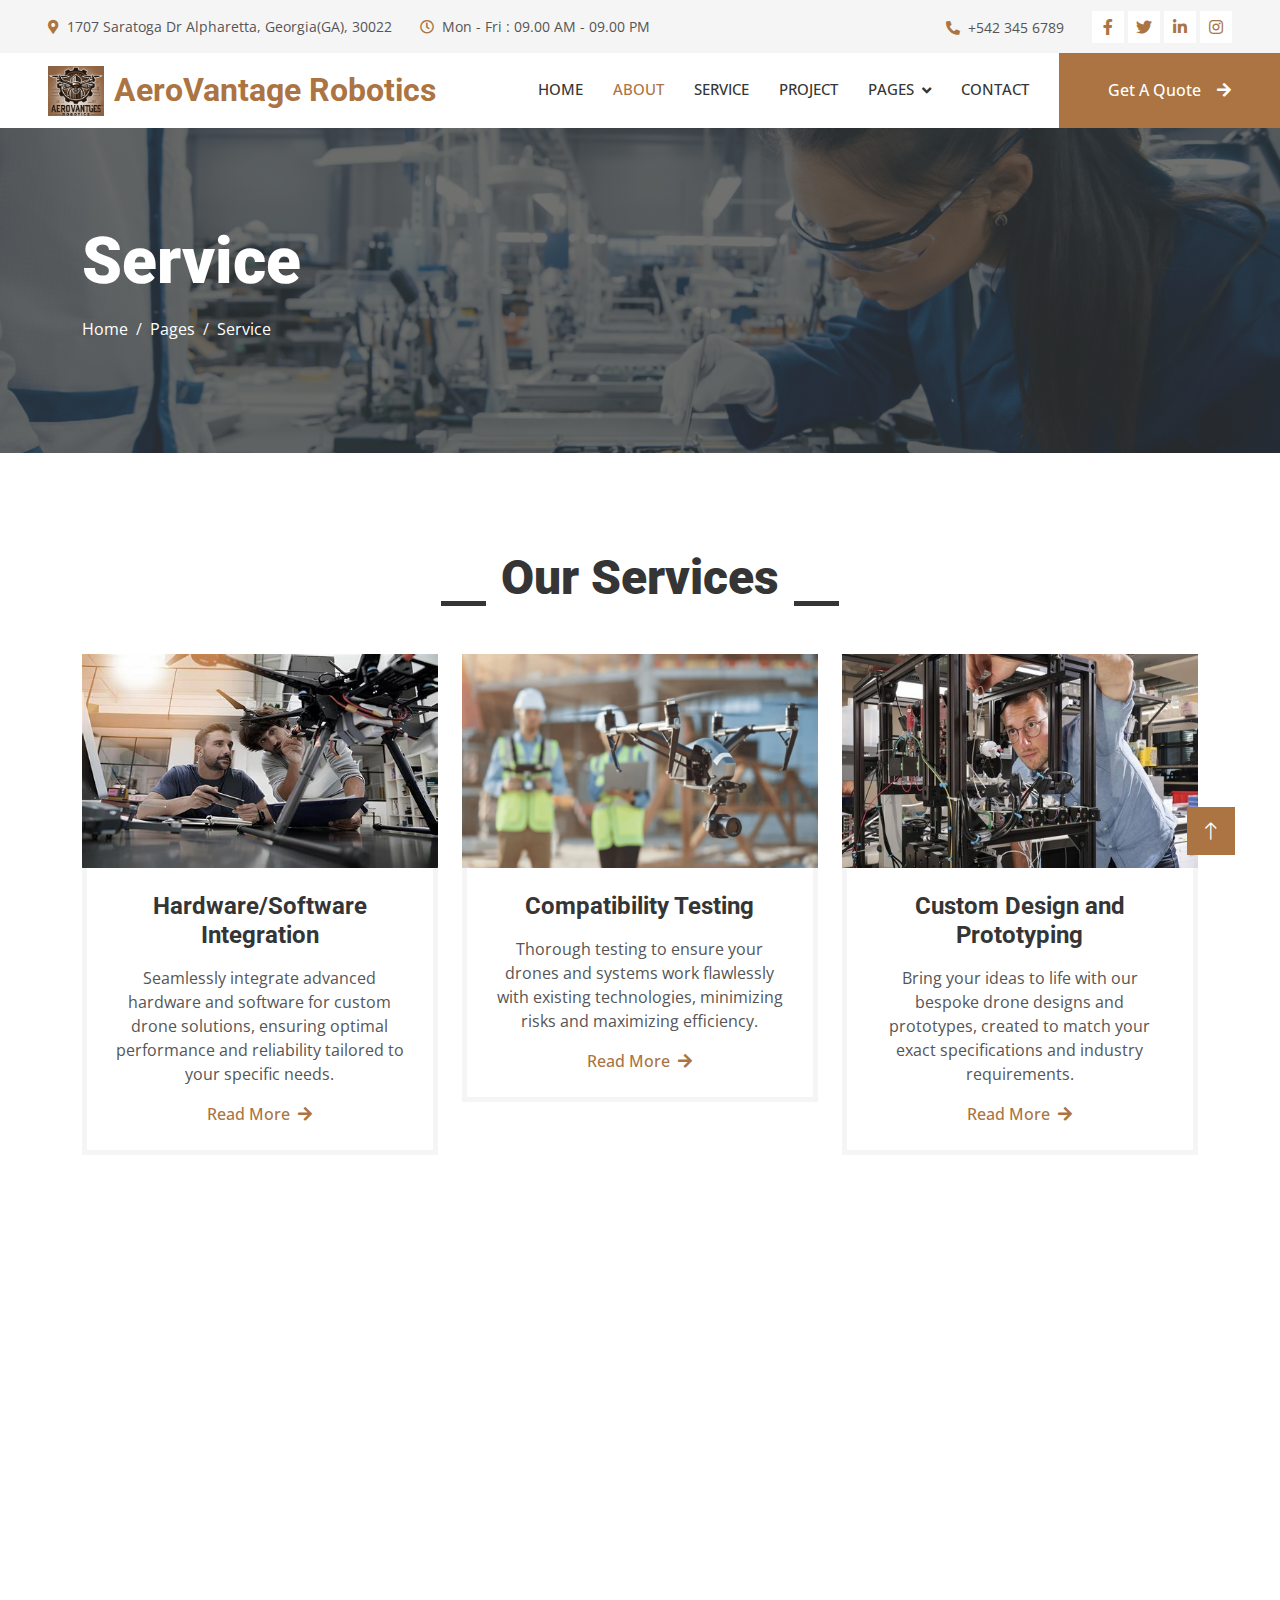
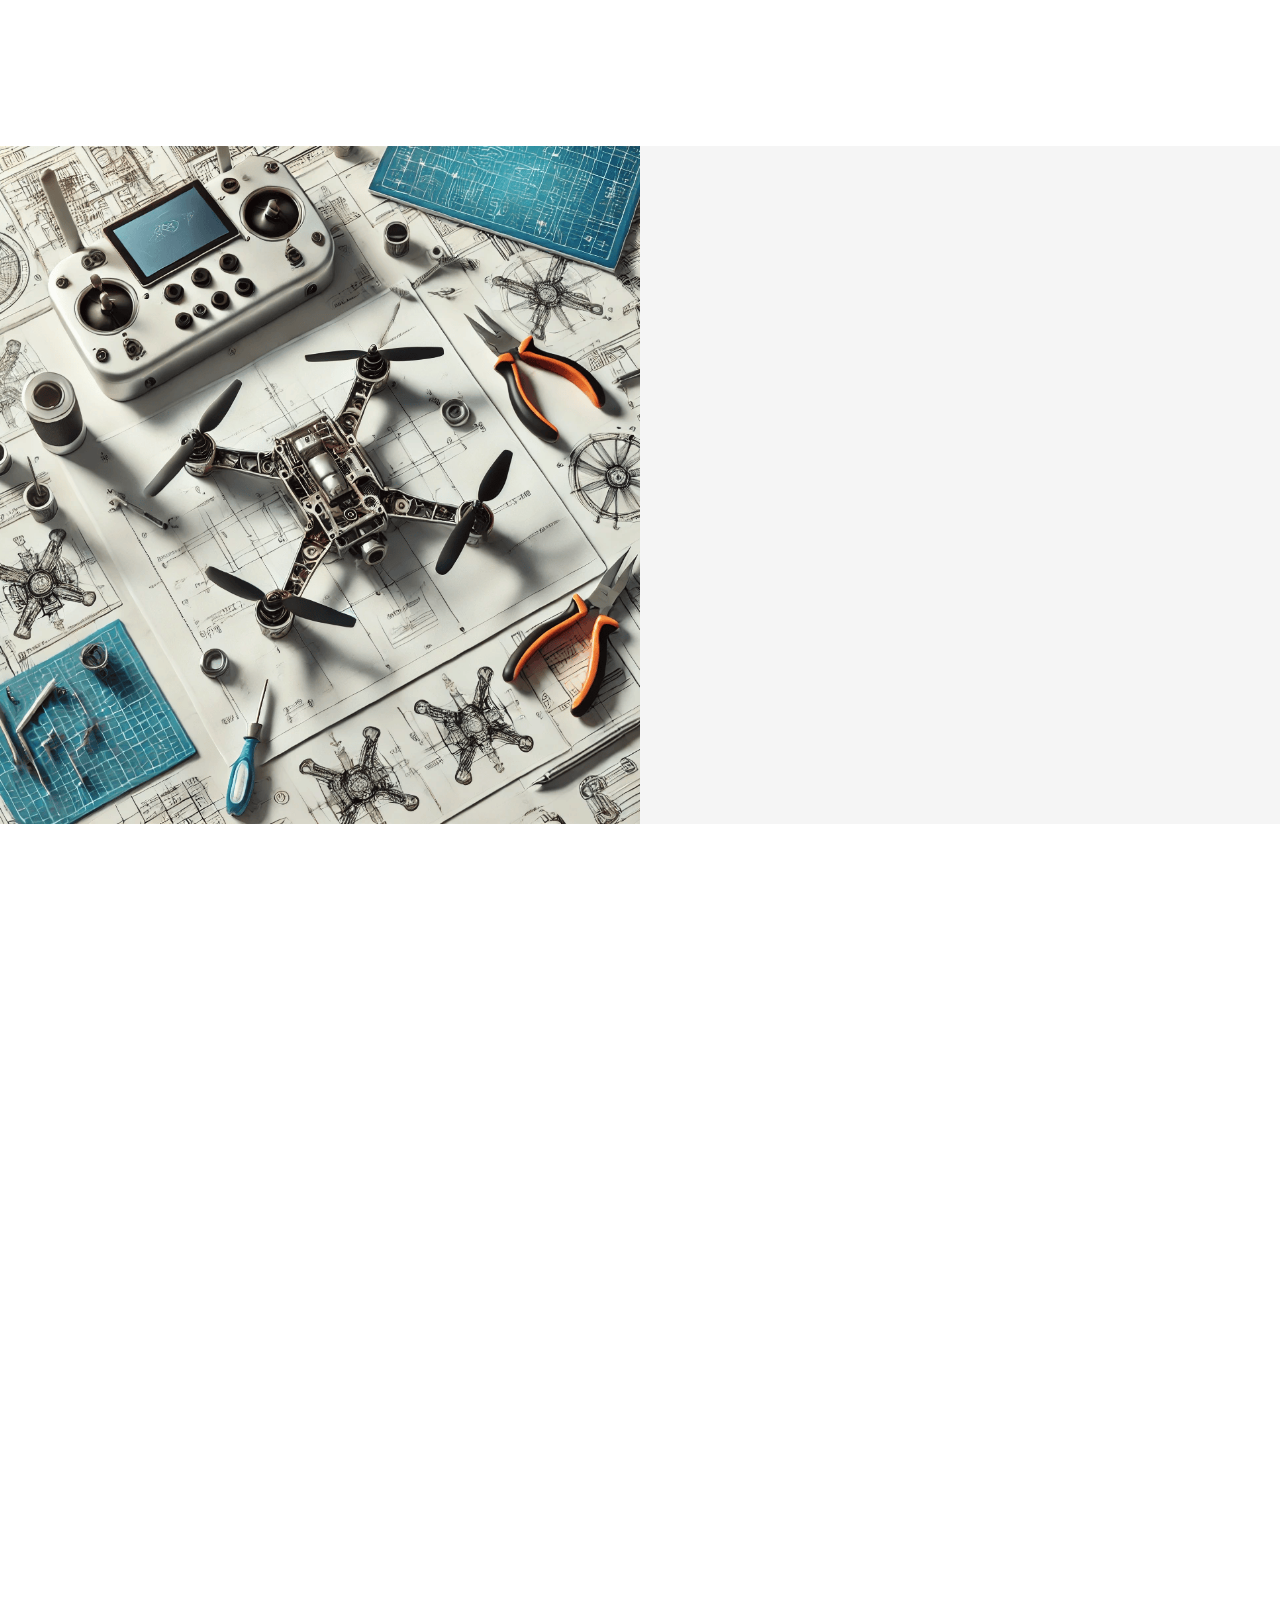
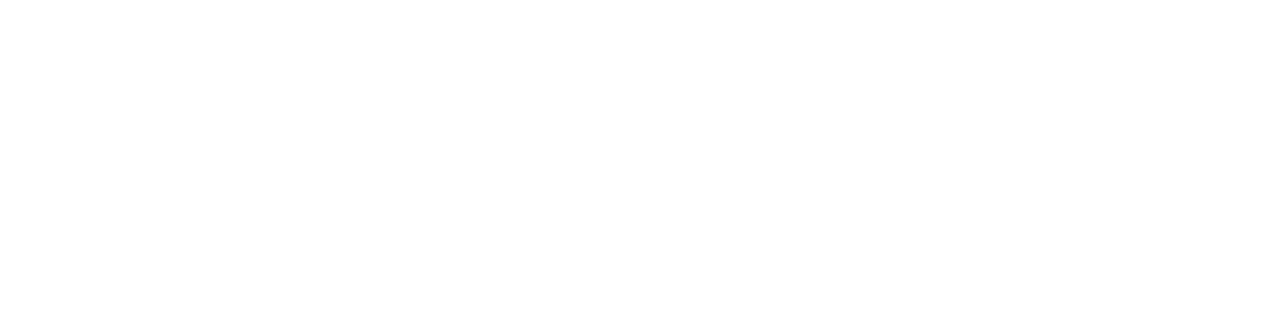
<file: service.html>
<!DOCTYPE html>
<html lang="en">

<head>
    <meta charset="utf-8">
    <title>AeroVantage Robotics</title>
    <meta content="width=device-width, initial-scale=1.0" name="viewport">
    <meta content="" name="keywords">
    <meta content="" name="description">

    <!-- Favicon -->
    <link href="img/favicon.ico" rel="icon">

    <!-- Google Web Fonts -->
    <link rel="preconnect" href="https://fonts.googleapis.com">
    <link rel="preconnect" href="https://fonts.gstatic.com" crossorigin>
    <link
        href="https://fonts.googleapis.com/css2?family=Open+Sans:wght@400;500&family=Roboto:wght@500;700;900&display=swap"
        rel="stylesheet">

    <!-- Icon Font Stylesheet -->
    <link href="https://cdnjs.cloudflare.com/ajax/libs/font-awesome/5.10.0/css/all.min.css" rel="stylesheet">
    <link href="https://cdn.jsdelivr.net/npm/bootstrap-icons@1.4.1/font/bootstrap-icons.css" rel="stylesheet">

    <!-- Libraries Stylesheet -->
    <link href="lib/animate/animate.min.css" rel="stylesheet">
    <link href="lib/owlcarousel/assets/owl.carousel.min.css" rel="stylesheet">
    <link href="lib/lightbox/css/lightbox.min.css" rel="stylesheet">

    <!-- Customized Bootstrap Stylesheet -->
    <link href="css/bootstrap.min.css" rel="stylesheet">

    <!-- Template Stylesheet -->
    <link href="css/style.css" rel="stylesheet">
</head>

<body>
    <!-- Spinner Start -->
    <div id="spinner"
        class="show bg-white position-fixed translate-middle w-100 vh-100 top-50 start-50 d-flex align-items-center justify-content-center">
        <div class="spinner-grow text-primary" style="width: 3rem; height: 3rem;" role="status">
            <span class="sr-only">Loading...</span>
        </div>
    </div>
    <!-- Spinner End -->


    <!-- Topbar Start -->
    <div class="container-fluid bg-light p-0">
        <div class="row gx-0 d-none d-lg-flex">
            <div class="col-lg-7 px-5 text-start">
                <div class="h-100 d-inline-flex align-items-center py-3 me-4">
                    <small class="fa fa-map-marker-alt text-primary me-2"></small>
                    <small>1707 Saratoga Dr Alpharetta, Georgia(GA), 30022</small>
                </div>
                <div class="h-100 d-inline-flex align-items-center py-3">
                    <small class="far fa-clock text-primary me-2"></small>
                    <small>Mon - Fri : 09.00 AM - 09.00 PM</small>
                </div>
            </div>
            <div class="col-lg-5 px-5 text-end">
                <div class="h-100 d-inline-flex align-items-center py-3 me-4">
                    <small class="fa fa-phone-alt text-primary me-2"></small>
                    <small>+542 345 6789</small>
                </div>
                <div class="h-100 d-inline-flex align-items-center">
                    <a class="btn btn-sm-square bg-white text-primary me-1" href="https://www.facebook.com/"><i
                            class="fab fa-facebook-f"></i></a>
                    <a class="btn btn-sm-square bg-white text-primary me-1" href="https://x.com/"><i class="fab fa-twitter"></i></a>
                    <a class="btn btn-sm-square bg-white text-primary me-1" href="https://www.linkedin.com/"><i
                            class="fab fa-linkedin-in"></i></a>
                    <a class="btn btn-sm-square bg-white text-primary me-0" href="https://www.instagram.com/"><i class="fab fa-instagram"></i></a>
                </div>
            </div>
        </div>
    </div>
    <!-- Topbar End -->


    <!-- Navbar Start -->
    <nav class="navbar navbar-expand-lg bg-white navbar-light sticky-top p-0">
        <a href="index.html" class="navbar-brand d-flex align-items-center px-4 px-lg-5">
            <img src="./img/LogoAero.png" alt="Logo de AeroVantage Robotics" class="logo">
            <h2 class="m-0 text-primary">AeroVantage Robotics</h2>
        </a>
        <button type="button" class="navbar-toggler me-4" data-bs-toggle="collapse" data-bs-target="#navbarCollapse">
            <span class="navbar-toggler-icon"></span>
        </button>
        <div class="collapse navbar-collapse" id="navbarCollapse">
            <div class="navbar-nav ms-auto p-4 p-lg-0">
                <a href="index.html" class="nav-item nav-link">Home</a>
                <a href="about.html" class="nav-item nav-link active">About</a>
                <a href="service.html" class="nav-item nav-link">Service</a>
                <a href="project.html" class="nav-item nav-link">Project</a>
                <div class="nav-item dropdown">
                    <a href="#" class="nav-link dropdown-toggle" data-bs-toggle="dropdown">Pages</a>
                    <div class="dropdown-menu fade-up m-0">
                        <a href="feature.html" class="dropdown-item">Feature</a>
                        <a href="quote.html" class="dropdown-item">Free Quote</a>
                        <a href="team.html" class="dropdown-item">Our Team</a>
                        <a href="testimonial.html" class="dropdown-item">Testimonial</a>
                    </div>
                </div>
                <a href="contact.html" class="nav-item nav-link">Contact</a>
            </div>
            <a href="quote.html" class="btn btn-primary py-4 px-lg-5 d-none d-lg-block">Get A Quote<i
                    class="fa fa-arrow-right ms-3"></i></a>
        </div>
    </nav>
    <!-- Navbar End -->


    <!-- Page Header Start -->
    <div class="container-fluid page-header py-5 mb-5">
        <div class="container py-5">
            <h1 class="display-3 text-white mb-3 animated slideInDown">Service</h1>
            <nav aria-label="breadcrumb animated slideInDown">
                <ol class="breadcrumb">
                    <li class="breadcrumb-item"><a class="text-white" href="#">Home</a></li>
                    <li class="breadcrumb-item"><a class="text-white" href="#">Pages</a></li>
                    <li class="breadcrumb-item text-white active" aria-current="page">Service</li>
                </ol>
            </nav>
        </div>
    </div>
    <!-- Page Header End -->


    <!-- Service Start -->
    <div class="container-xxl py-5">
        <div class="container">
            <div class="section-title text-center">
                <h1 class="display-5 mb-5">Our Services</h1>
            </div>
            <div class="row g-4">
                <div class="col-md-6 col-lg-4 wow fadeInUp" data-wow-delay="0.1s">
                    <div class="service-item">
                        <div class="overflow-hidden">
                            <img class="img-fluid" src="./img/Service1.jpeg" alt="">
                        </div>
                        <div class="p-4 text-center border border-5 border-light border-top-0">
                            <h4 class="mb-3">Hardware/Software Integration</h4>
                            <p>Seamlessly integrate advanced hardware and software for custom drone solutions, ensuring
                                optimal performance and reliability tailored to your specific needs.</p>
                            <a class="fw-medium" href="">Read More<i class="fa fa-arrow-right ms-2"></i></a>
                        </div>
                    </div>
                </div>
                <div class="col-md-6 col-lg-4 wow fadeInUp" data-wow-delay="0.3s">
                    <div class="service-item">
                        <div class="overflow-hidden">
                            <img class="img-fluid" src="./img/Service2.png" alt="">
                        </div>
                        <div class="p-4 text-center border border-5 border-light border-top-0">
                            <h4 class="mb-3">Compatibility Testing</h4>
                            <p>Thorough testing to ensure your drones and systems work flawlessly with existing
                                technologies, minimizing risks and maximizing efficiency.</p>
                            <a class="fw-medium" href="">Read More<i class="fa fa-arrow-right ms-2"></i></a>
                        </div>
                    </div>
                </div>
                <div class="col-md-6 col-lg-4 wow fadeInUp" data-wow-delay="0.5s">
                    <div class="service-item">
                        <div class="overflow-hidden">
                            <img class="img-fluid" src="./img/Service3.jpg" alt="">
                        </div>
                        <div class="p-4 text-center border border-5 border-light border-top-0">
                            <h4 class="mb-3">Custom Design and Prototyping</h4>
                            <p>Bring your ideas to life with our bespoke drone designs and prototypes, created to match
                                your exact specifications and industry requirements.</p>
                            <a class="fw-medium" href="">Read More<i class="fa fa-arrow-right ms-2"></i></a>
                        </div>
                    </div>
                </div>
                <div class="row justify-content-center pt-4">
                    <div class="col-md-6 col-lg-4 wow fadeInUp" data-wow-delay="0.1s">
                        <div class="service-item">
                            <div class="overflow-hidden">
                                <img class="img-fluid" src="./img/Service4.jpeg" alt="">
                            </div>
                            <div class="p-4 text-center border border-5 border-light border-top-0">
                                <h4 class="mb-3">Drone Operation Training</h4>
                                <p>Comprehensive training programs to help your team master drone operation, safety
                                    protocols, and maintenance for all levels of expertise.</p>
                                <a class="fw-medium" href="">Read More<i class="fa fa-arrow-right ms-2"></i></a>
                            </div>
                        </div>
                    </div>
                    <div class="col-md-6 col-lg-4 wow fadeInUp" data-wow-delay="0.3s">
                        <div class="service-item">
                            <div class="overflow-hidden">
                                <img class="img-fluid" src="./img/Service5.jpg" alt="">
                            </div>
                            <div class="p-4 text-center border border-5 border-light border-top-0">
                                <h4 class="mb-3">Maintenance/Tech Support</h4>
                                <p>Reliable maintenance and technical support services to keep your drones in peak
                                    condition, ensuring long-term success and minimal downtime.</p>
                                <a class="fw-medium" href="">Read More<i class="fa fa-arrow-right ms-2"></i></a>
                            </div>
                        </div>
                    </div>
                </div>
            </div>
        </div>
    </div>
    <!-- Service End -->


    <!-- Quote Start -->
    <div class="container-fluid bg-light overflow-hidden my-5 px-lg-0">
        <div class="container quote px-lg-0">
            <div class="row g-0 mx-lg-0">
                <div class="col-lg-6 ps-lg-0" style="min-height: 400px;">
                    <div class="position-relative h-100">
                        <img class="position-absolute img-fluid w-100 h-100" src="./img/quote.png"
                            style="object-fit: cover;" alt="">
                    </div>
                </div>
                <div class="col-lg-6 quote-text py-5 wow fadeIn" data-wow-delay="0.5s">
                    <div class="p-lg-5 pe-lg-0">
                        <div class="section-title text-start">
                            <h1 class="display-5 mb-4">Free Quote</h1>
                        </div>
                        <p class="mb-4 pb-2">Whether you need advanced drones for industrial, agricultural, or research
                            purposes, or expert advice on leveraging drone technology, AeroVantage Robotics is your
                            trusted partner in innovation and success.</p>
                        <form>
                            <div class="row g-3">
                                <div class="col-12 col-sm-6">
                                    <input type="text" class="form-control border-0" placeholder="Your Name"
                                        style="height: 55px;">
                                </div>
                                <div class="col-12 col-sm-6">
                                    <input type="email" class="form-control border-0" placeholder="Your Email"
                                        style="height: 55px;">
                                </div>
                                <div class="col-12 col-sm-6">
                                    <input type="text" class="form-control border-0" placeholder="Your Mobile"
                                        style="height: 55px;">
                                </div>
                                <div class="col-12 col-sm-6">
                                    <select class="form-select border-0" style="height: 55px;">
                                        <option selected>Hardware and Software Integration</option>
                                        <option value="1">Compatibility Testing</option>
                                        <option value="2">Custom Design and Prototyping</option>
                                        <option value="3">Drone Operation Training</option>
                                        <option value="3">Maintenance and Technical Support</option>
                                    </select>
                                </div>
                                <div class="col-12">
                                    <textarea class="form-control border-0" placeholder="Special Note"></textarea>
                                </div>
                                <div class="col-12">
                                    <button class="btn btn-primary w-100 py-3" type="submit">Submit</button>
                                </div>
                            </div>
                        </form>
                    </div>
                </div>
            </div>
        </div>
    </div>
    <!-- Quote End -->


    <!-- Testimonial Start -->
    <div class="container-xxl py-5 wow fadeInUp" data-wow-delay="0.1s">
        <div class="container">
            <div class="section-title text-center">
                <h1 class="display-5 mb-5">Testimonial</h1>
            </div>
            <div class="owl-carousel testimonial-carousel">
                <div class="testimonial-item text-center">
                    <img class="img-fluid bg-light p-2 mx-auto mb-3" src="img/testimonial-1.jpg"
                        style="width: 90px; height: 90px;">
                    <div class="testimonial-text text-center p-4">
                        <p>AeroVantage Robotics has been a game-changer for our projects. Their drones are
                            incredibly
                            reliable and the integration with our software was seamless. The support team is always
                            ready to help, making the whole process smooth and efficient.</p>
                        <h5 class="mb-1">Clare Smith</h5>
                        <span class="fst-italic">Software Developer</span>
                    </div>
                </div>
                <div class="testimonial-item text-center">
                    <img class="img-fluid bg-light p-2 mx-auto mb-3" src="img/testimonial-2.jpg"
                        style="width: 90px; height: 90px;">
                    <div class="testimonial-text text-center p-4">
                        <p>Working with AeroVantage Robotics has been a fantastic experience. Their custom drone
                            solutions have significantly improved our operational efficiency. The quality and
                            performance of their drones are unmatched.</p>
                        <h5 class="mb-1">John Capoor</h5>
                        <span class="fst-italic">Project Manager</span>
                    </div>
                </div>
                <div class="testimonial-item text-center">
                    <img class="img-fluid bg-light p-2 mx-auto mb-3" src="img/testimonial-3.jpg"
                        style="width: 90px; height: 90px;">
                    <div class="testimonial-text text-center p-4">
                        <p>The drones from AeroVantage Robotics are top-notch. We were able to implement our
                            software
                            projects without any issues. Their team provided excellent training and support,
                            ensuring we
                            got the most out of our investment.</p>
                        <h5 class="mb-1">Michael Brown</h5>
                        <span class="fst-italic">Software Engineer</span>
                    </div>
                </div>
            </div>
        </div>
    </div>
    <!-- Testimonial End -->


    <!-- Footer Start -->
    <div class="container-fluid bg-dark text-light footer mt-5 pt-5 wow fadeIn" data-wow-delay="0.1s">
        <div class="container py-5">
            <div class="row g-5">
                <div class="col-lg-3 col-md-6">
                    <h4 class="text-light mb-4">Address</h4>
                    <p class="mb-2"><i class="fa fa-map-marker-alt me-3"></i>1707 Saratoga Dr Alpharetta,
                        Georgia(GA),
                        30022
                    </p>
                    <p class="mb-2"><i class="fa fa-phone-alt me-3"></i>+542 345 6789
                    </p>
                    <p class="mb-2"><i class="fa fa-envelope me-3"></i>CSAV@aerovantage.com</p>
                    <div class="d-flex pt-2">
                        <a class="btn btn-outline-light btn-social" href=""><i class="fab fa-twitter"></i></a>
                        <a class="btn btn-outline-light btn-social" href=""><i class="fab fa-facebook-f"></i></a>
                        <a class="btn btn-outline-light btn-social" href=""><i class="fab fa-youtube"></i></a>
                        <a class="btn btn-outline-light btn-social" href=""><i class="fab fa-linkedin-in"></i></a>
                    </div>
                </div>
                <div class="col-lg-3 col-md-6">
                    <h4 class="text-light mb-4">Services</h4>
                    <a class="btn btn-link" href="">Hardware and Software Integration</a>
                    <a class="btn btn-link" href="">Compatibility Testing</a>
                    <a class="btn btn-link" href="">Custom Design and Prototyping</a>
                    <a class="btn btn-link" href="">Drone Operation Training</a>
                    <a class="btn btn-link" href="">Maintenance and Technical Support</a>
                </div>
                <div class="col-lg-3 col-md-6">
                    <h4 class="text-light mb-4">Quick Links</h4>
                    <a class="btn btn-link" href="">About Us</a>
                    <a class="btn btn-link" href="">Contact Us</a>
                    <a class="btn btn-link" href="">Our Services</a>
                    <a class="btn btn-link" href="">Terms & Condition</a>
                    <a class="btn btn-link" href="">Support</a>
                </div>
                <div class="col-lg-3 col-md-6">
                    <h4 class="text-light mb-4">Newsletter</h4>
                    <p>Sign up to get the latest news about our projects.</p>
                    <div class="position-relative mx-auto" style="max-width: 400px;">
                        <input class="form-control border-0 w-100 py-3 ps-4 pe-5" type="text" placeholder="Your email">
                        <button type="button"
                            class="btn btn-primary py-2 position-absolute top-0 end-0 mt-2 me-2">SignUp</button>
                    </div>
                </div>
            </div>
        </div>
        <div class="container">
            <div class="copyright">
                <div class="row">
                    <div class="col-md-6 text-center text-md-start mb-3 mb-md-0">
                        &copy; <a class="border-bottom" href="#">AeroVantage Robotics</a>, All Right Reserved.
                    </div>
                </div>
            </div>
        </div>
    </div>
    <!-- Footer End -->


    <!-- Back to Top -->
    <a href="#" class="btn btn-lg btn-primary btn-lg-square rounded-0 back-to-top"><i class="bi bi-arrow-up"></i></a>


    <!-- JavaScript Libraries -->
    <script src="https://code.jquery.com/jquery-3.4.1.min.js"></script>
    <script src="https://cdn.jsdelivr.net/npm/bootstrap@5.0.0/dist/js/bootstrap.bundle.min.js"></script>
    <script src="lib/wow/wow.min.js"></script>
    <script src="lib/easing/easing.min.js"></script>
    <script src="lib/waypoints/waypoints.min.js"></script>
    <script src="lib/counterup/counterup.min.js"></script>
    <script src="lib/owlcarousel/owl.carousel.min.js"></script>
    <script src="lib/isotope/isotope.pkgd.min.js"></script>
    <script src="lib/lightbox/js/lightbox.min.js"></script>

    <!-- Template Javascript -->
    <script src="js/main.js"></script>
</body>

</html>
</file>
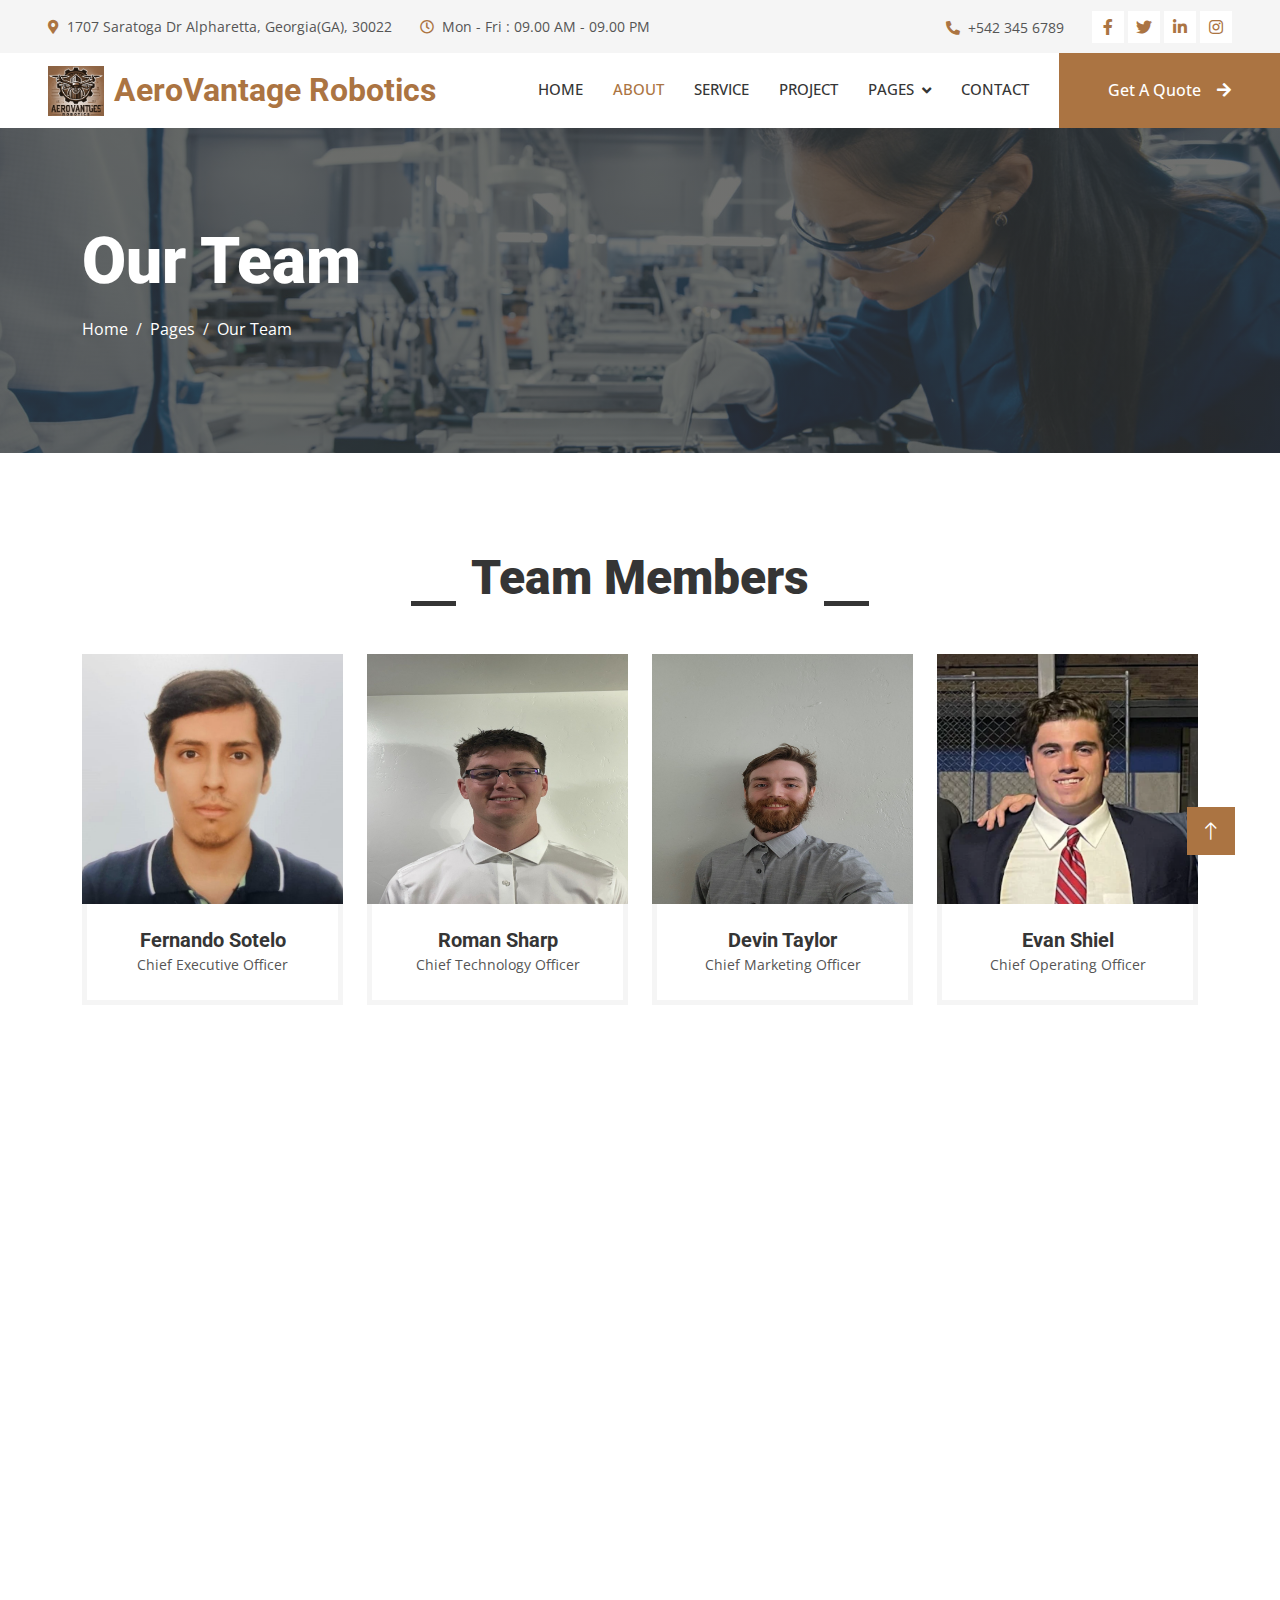
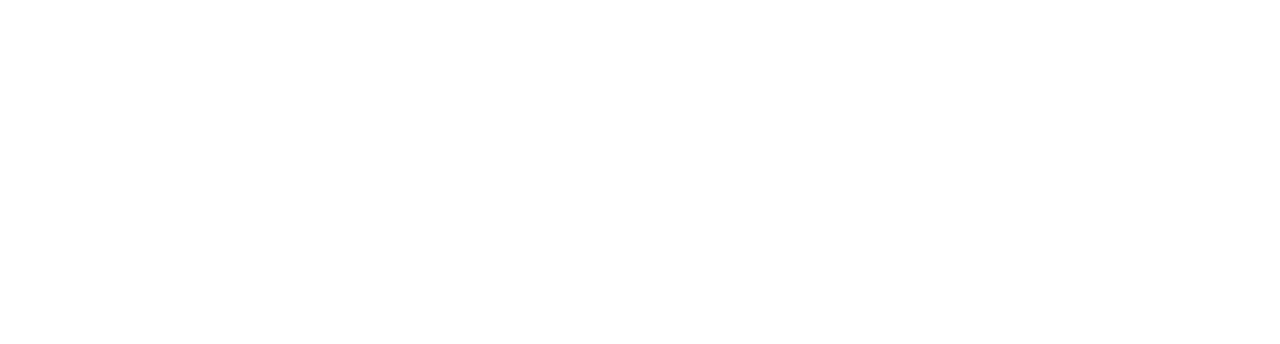
<file: team.html>
<!DOCTYPE html>
<html lang="en">

<head>
    <meta charset="utf-8">
    <title>AeroVantage Robotics</title>
    <meta content="width=device-width, initial-scale=1.0" name="viewport">
    <meta content="" name="keywords">
    <meta content="" name="description">

    <!-- Favicon -->
    <link href="img/favicon.ico" rel="icon">

    <!-- Google Web Fonts -->
    <link rel="preconnect" href="https://fonts.googleapis.com">
    <link rel="preconnect" href="https://fonts.gstatic.com" crossorigin>
    <link
        href="https://fonts.googleapis.com/css2?family=Open+Sans:wght@400;500&family=Roboto:wght@500;700;900&display=swap"
        rel="stylesheet">

    <!-- Icon Font Stylesheet -->
    <link href="https://cdnjs.cloudflare.com/ajax/libs/font-awesome/5.10.0/css/all.min.css" rel="stylesheet">
    <link href="https://cdn.jsdelivr.net/npm/bootstrap-icons@1.4.1/font/bootstrap-icons.css" rel="stylesheet">

    <!-- Libraries Stylesheet -->
    <link href="lib/animate/animate.min.css" rel="stylesheet">
    <link href="lib/owlcarousel/assets/owl.carousel.min.css" rel="stylesheet">
    <link href="lib/lightbox/css/lightbox.min.css" rel="stylesheet">

    <!-- Customized Bootstrap Stylesheet -->
    <link href="css/bootstrap.min.css" rel="stylesheet">

    <!-- Template Stylesheet -->
    <link href="css/style.css" rel="stylesheet">
</head>

<body>
    <!-- Spinner Start -->
    <div id="spinner"
        class="show bg-white position-fixed translate-middle w-100 vh-100 top-50 start-50 d-flex align-items-center justify-content-center">
        <div class="spinner-grow text-primary" style="width: 3rem; height: 3rem;" role="status">
            <span class="sr-only">Loading...</span>
        </div>
    </div>
    <!-- Spinner End -->


    <!-- Topbar Start -->
    <div class="container-fluid bg-light p-0">
        <div class="row gx-0 d-none d-lg-flex">
            <div class="col-lg-7 px-5 text-start">
                <div class="h-100 d-inline-flex align-items-center py-3 me-4">
                    <small class="fa fa-map-marker-alt text-primary me-2"></small>
                    <small>1707 Saratoga Dr Alpharetta, Georgia(GA), 30022</small>
                </div>
                <div class="h-100 d-inline-flex align-items-center py-3">
                    <small class="far fa-clock text-primary me-2"></small>
                    <small>Mon - Fri : 09.00 AM - 09.00 PM</small>
                </div>
            </div>
            <div class="col-lg-5 px-5 text-end">
                <div class="h-100 d-inline-flex align-items-center py-3 me-4">
                    <small class="fa fa-phone-alt text-primary me-2"></small>
                    <small>+542 345 6789</small>
                </div>
                <div class="h-100 d-inline-flex align-items-center">
                    <a class="btn btn-sm-square bg-white text-primary me-1" href="https://www.facebook.com/"><i
                            class="fab fa-facebook-f"></i></a>
                    <a class="btn btn-sm-square bg-white text-primary me-1" href="https://x.com/"><i class="fab fa-twitter"></i></a>
                    <a class="btn btn-sm-square bg-white text-primary me-1" href="https://www.linkedin.com/"><i
                            class="fab fa-linkedin-in"></i></a>
                    <a class="btn btn-sm-square bg-white text-primary me-0" href="https://www.instagram.com/"><i class="fab fa-instagram"></i></a>
                </div>
            </div>
        </div>
    </div>
    <!-- Topbar End -->


    <!-- Navbar Start -->
    <nav class="navbar navbar-expand-lg bg-white navbar-light sticky-top p-0">
        <a href="index.html" class="navbar-brand d-flex align-items-center px-4 px-lg-5">
            <img src="./img/LogoAero.png" alt="Logo de AeroVantage Robotics" class="logo">
            <h2 class="m-0 text-primary">AeroVantage Robotics</h2>
        </a>
        <button type="button" class="navbar-toggler me-4" data-bs-toggle="collapse" data-bs-target="#navbarCollapse">
            <span class="navbar-toggler-icon"></span>
        </button>
        <div class="collapse navbar-collapse" id="navbarCollapse">
            <div class="navbar-nav ms-auto p-4 p-lg-0">
                <a href="index.html" class="nav-item nav-link">Home</a>
                <a href="about.html" class="nav-item nav-link active">About</a>
                <a href="service.html" class="nav-item nav-link">Service</a>
                <a href="project.html" class="nav-item nav-link">Project</a>
                <div class="nav-item dropdown">
                    <a href="#" class="nav-link dropdown-toggle" data-bs-toggle="dropdown">Pages</a>
                    <div class="dropdown-menu fade-up m-0">
                        <a href="feature.html" class="dropdown-item">Feature</a>
                        <a href="quote.html" class="dropdown-item">Free Quote</a>
                        <a href="team.html" class="dropdown-item">Our Team</a>
                        <a href="testimonial.html" class="dropdown-item">Testimonial</a>
                    </div>
                </div>
                <a href="contact.html" class="nav-item nav-link">Contact</a>
            </div>
            <a href="quote.html" class="btn btn-primary py-4 px-lg-5 d-none d-lg-block">Get A Quote<i
                    class="fa fa-arrow-right ms-3"></i></a>
        </div>
    </nav>
    <!-- Navbar End -->


    <!-- Page Header Start -->
    <div class="container-fluid page-header py-5 mb-5">
        <div class="container py-5">
            <h1 class="display-3 text-white mb-3 animated slideInDown">Our Team</h1>
            <nav aria-label="breadcrumb animated slideInDown">
                <ol class="breadcrumb">
                    <li class="breadcrumb-item"><a class="text-white" href="#">Home</a></li>
                    <li class="breadcrumb-item"><a class="text-white" href="#">Pages</a></li>
                    <li class="breadcrumb-item text-white active" aria-current="page">Our Team</li>
                </ol>
            </nav>
        </div>
    </div>
    <!-- Page Header End -->


    <!-- Team Start -->
    <div class="container-xxl py-5">
        <div class="container">
            <div class="section-title text-center">
                <h1 class="display-5 mb-5">Team Members</h1>
            </div>
            <div class="row g-4">
                <div class="col-lg-3 col-md-6 wow fadeInUp" data-wow-delay="0.1s">
                    <div class="team-item">
                        <div class="overflow-hidden position-relative">
                            <img class="img-fluid" src="./img/Fernando.png" alt="">
                            <div class="team-social">
                                <a class="btn btn-square" href=""><i class="fab fa-facebook-f"></i></a>
                                <a class="btn btn-square" href=""><i class="fab fa-twitter"></i></a>
                                <a class="btn btn-square" href=""><i class="fab fa-instagram"></i></a>
                            </div>
                        </div>
                        <div class="text-center border border-5 border-light border-top-0 p-4">
                            <h5 class="mb-0">Fernando Sotelo</h5>
                            <small>Chief Executive Officer</small>
                        </div>
                    </div>
                </div>
                <div class="col-lg-3 col-md-6 wow fadeInUp" data-wow-delay="0.3s">
                    <div class="team-item">
                        <div class="overflow-hidden position-relative">
                            <img class="img-fluid" src="./img/RomanSharp.png" alt="">
                            <div class="team-social">
                                <a class="btn btn-square" href=""><i class="fab fa-facebook-f"></i></a>
                                <a class="btn btn-square" href=""><i class="fab fa-twitter"></i></a>
                                <a class="btn btn-square" href=""><i class="fab fa-instagram"></i></a>
                            </div>
                        </div>
                        <div class="text-center border border-5 border-light border-top-0 p-4">
                            <h5 class="mb-0">Roman Sharp</h5>
                            <small>Chief Technology Officer</small>
                        </div>
                    </div>
                </div>
                <div class="col-lg-3 col-md-6 wow fadeInUp" data-wow-delay="0.5s">
                    <div class="team-item">
                        <div class="overflow-hidden position-relative">
                            <img class="img-fluid" src="./img/DevinTaylor.png" alt="">
                            <div class="team-social">
                                <a class="btn btn-square" href=""><i class="fab fa-facebook-f"></i></a>
                                <a class="btn btn-square" href=""><i class="fab fa-twitter"></i></a>
                                <a class="btn btn-square" href=""><i class="fab fa-instagram"></i></a>
                            </div>
                        </div>
                        <div class="text-center border border-5 border-light border-top-0 p-4">
                            <h5 class="mb-0">Devin Taylor</h5>
                            <small>Chief Marketing Officer</small>
                        </div>
                    </div>
                </div>
                <div class="col-lg-3 col-md-6 wow fadeInUp" data-wow-delay="0.7s">
                    <div class="team-item">
                        <div class="overflow-hidden position-relative">
                            <img class="img-fluid" src="./img/EvanShiel.png" alt="">
                            <div class="team-social">
                                <a class="btn btn-square" href=""><i class="fab fa-facebook-f"></i></a>
                                <a class="btn btn-square" href=""><i class="fab fa-twitter"></i></a>
                                <a class="btn btn-square" href=""><i class="fab fa-instagram"></i></a>
                            </div>
                        </div>
                        <div class="text-center border border-5 border-light border-top-0 p-4">
                            <h5 class="mb-0">Evan Shiel</h5>
                            <small>Chief Operating Officer</small>
                        </div>
                    </div>
                </div>
                <!-- Centered last two images -->
                <div class="row justify-content-center pt-4">
                    <div class="col-lg-3 col-md-6 wow fadeInUp" data-wow-delay="0.7s">
                        <div class="team-item">
                            <div class="overflow-hidden position-relative"> <img class="img-fluid"
                                    src="./img/DougRohrbaugh.png" alt="">
                                <div class="team-social"> <a class="btn btn-square" href=""><i
                                            class="fab fa-facebook-f"></i></a> <a class="btn btn-square" href=""><i
                                            class="fab fa-twitter"></i></a> <a class="btn btn-square" href=""><i
                                            class="fab fa-instagram"></i></a> </div>
                            </div>
                            <div class="text-center border border-5 border-light border-top-0 p-4">
                                <h5 class="mb-0">Doug Rohrbaugh</h5> <small>Sales Director</small>
                            </div>
                        </div>
                    </div>
                    <div class="col-lg-3 col-md-6 wow fadeInUp" data-wow-delay="0.7s">
                        <div class="team-item">
                            <div class="overflow-hidden position-relative"> <img class="img-fluid"
                                    src="./img/ReemaShinh.png" alt="">
                                <div class="team-social"> <a class="btn btn-square" href=""><i
                                            class="fab fa-facebook-f"></i></a> <a class="btn btn-square" href=""><i
                                            class="fab fa-twitter"></i></a> <a class="btn btn-square" href=""><i
                                            class="fab fa-instagram"></i></a> </div>
                            </div>
                            <div class="text-center border border-5 border-light border-top-0 p-4">
                                <h5 class="mb-0">Reema Shinh</h5> <small>Finance Manager</small>
                            </div>
                        </div>
                    </div>
                </div>
            </div>
        </div>
        <!-- Team End -->


    <!-- Footer Start -->
    <div class="container-fluid bg-dark text-light footer mt-5 pt-5 wow fadeIn" data-wow-delay="0.1s">
        <div class="container py-5">
            <div class="row g-5">
                <div class="col-lg-3 col-md-6">
                    <h4 class="text-light mb-4">Address</h4>
                    <p class="mb-2"><i class="fa fa-map-marker-alt me-3"></i>1707 Saratoga Dr Alpharetta,
                        Georgia(GA),
                        30022
                    </p>
                    <p class="mb-2"><i class="fa fa-phone-alt me-3"></i>+542 345 6789
                    </p>
                    <p class="mb-2"><i class="fa fa-envelope me-3"></i>CSAV@aerovantage.com</p>
                    <div class="d-flex pt-2">
                        <a class="btn btn-outline-light btn-social" href=""><i class="fab fa-twitter"></i></a>
                        <a class="btn btn-outline-light btn-social" href=""><i class="fab fa-facebook-f"></i></a>
                        <a class="btn btn-outline-light btn-social" href=""><i class="fab fa-youtube"></i></a>
                        <a class="btn btn-outline-light btn-social" href=""><i class="fab fa-linkedin-in"></i></a>
                    </div>
                </div>
                <div class="col-lg-3 col-md-6">
                    <h4 class="text-light mb-4">Services</h4>
                    <a class="btn btn-link" href="">Hardware and Software Integration</a>
                    <a class="btn btn-link" href="">Compatibility Testing</a>
                    <a class="btn btn-link" href="">Custom Design and Prototyping</a>
                    <a class="btn btn-link" href="">Drone Operation Training</a>
                    <a class="btn btn-link" href="">Maintenance and Technical Support</a>
                </div>
                <div class="col-lg-3 col-md-6">
                    <h4 class="text-light mb-4">Quick Links</h4>
                    <a class="btn btn-link" href="">About Us</a>
                    <a class="btn btn-link" href="">Contact Us</a>
                    <a class="btn btn-link" href="">Our Services</a>
                    <a class="btn btn-link" href="">Terms & Condition</a>
                    <a class="btn btn-link" href="">Support</a>
                </div>
                <div class="col-lg-3 col-md-6">
                    <h4 class="text-light mb-4">Newsletter</h4>
                    <p>Sign up to get the latest news about our projects.</p>
                    <div class="position-relative mx-auto" style="max-width: 400px;">
                        <input class="form-control border-0 w-100 py-3 ps-4 pe-5" type="text" placeholder="Your email">
                        <button type="button"
                            class="btn btn-primary py-2 position-absolute top-0 end-0 mt-2 me-2">SignUp</button>
                    </div>
                </div>
            </div>
        </div>
        <div class="container">
            <div class="copyright">
                <div class="row">
                    <div class="col-md-6 text-center text-md-start mb-3 mb-md-0">
                        &copy; <a class="border-bottom" href="#">AeroVantage Robotics</a>, All Right Reserved.
                    </div>
                </div>
            </div>
        </div>
    </div>
    <!-- Footer End -->


    <!-- Back to Top -->
    <a href="#" class="btn btn-lg btn-primary btn-lg-square rounded-0 back-to-top"><i class="bi bi-arrow-up"></i></a>


    <!-- JavaScript Libraries -->
    <script src="https://code.jquery.com/jquery-3.4.1.min.js"></script>
    <script src="https://cdn.jsdelivr.net/npm/bootstrap@5.0.0/dist/js/bootstrap.bundle.min.js"></script>
    <script src="lib/wow/wow.min.js"></script>
    <script src="lib/easing/easing.min.js"></script>
    <script src="lib/waypoints/waypoints.min.js"></script>
    <script src="lib/counterup/counterup.min.js"></script>
    <script src="lib/owlcarousel/owl.carousel.min.js"></script>
    <script src="lib/isotope/isotope.pkgd.min.js"></script>
    <script src="lib/lightbox/js/lightbox.min.js"></script>

    <!-- Template Javascript -->
    <script src="js/main.js"></script>
</body>

</html>
</file>
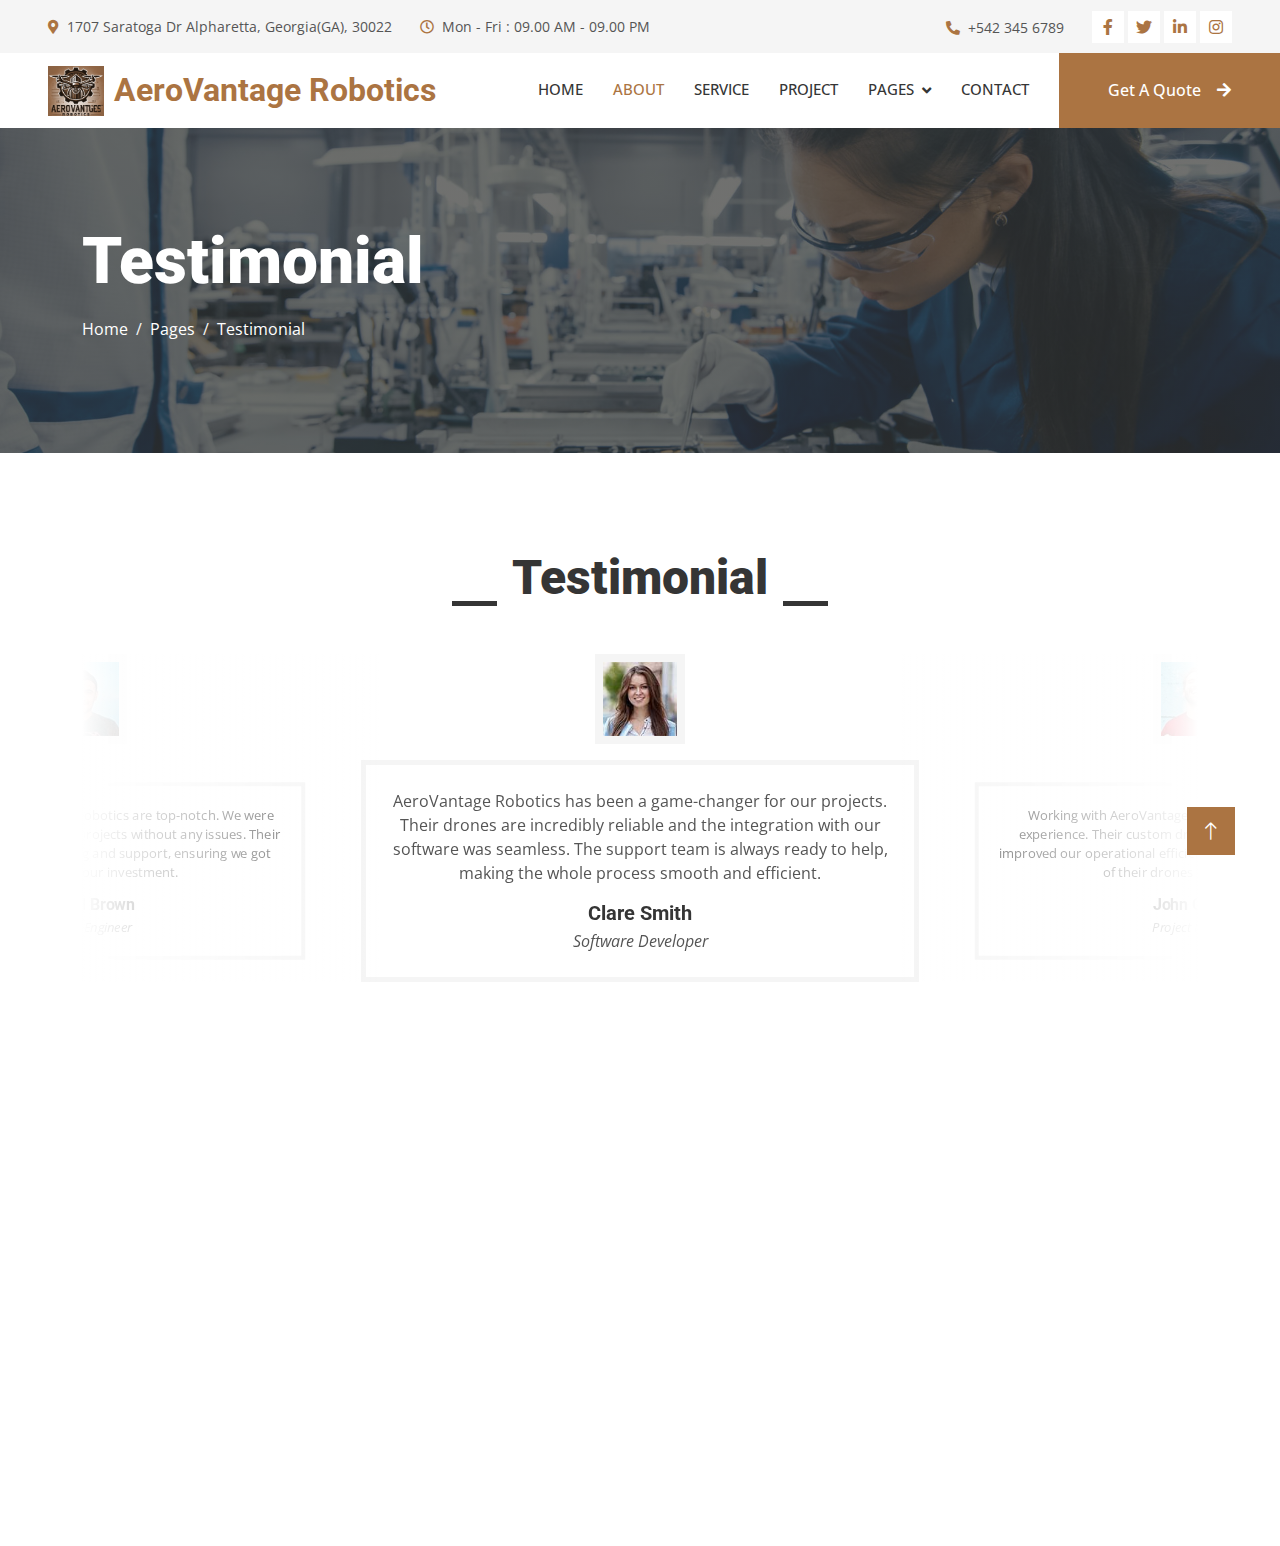
<file: testimonial.html>
<!DOCTYPE html>
<html lang="en">

<head>
    <meta charset="utf-8">
    <title>AeroVantage Robotics</title>
    <meta content="width=device-width, initial-scale=1.0" name="viewport">
    <meta content="" name="keywords">
    <meta content="" name="description">

    <!-- Favicon -->
    <link href="img/favicon.ico" rel="icon">

    <!-- Google Web Fonts -->
    <link rel="preconnect" href="https://fonts.googleapis.com">
    <link rel="preconnect" href="https://fonts.gstatic.com" crossorigin>
    <link
        href="https://fonts.googleapis.com/css2?family=Open+Sans:wght@400;500&family=Roboto:wght@500;700;900&display=swap"
        rel="stylesheet">

    <!-- Icon Font Stylesheet -->
    <link href="https://cdnjs.cloudflare.com/ajax/libs/font-awesome/5.10.0/css/all.min.css" rel="stylesheet">
    <link href="https://cdn.jsdelivr.net/npm/bootstrap-icons@1.4.1/font/bootstrap-icons.css" rel="stylesheet">

    <!-- Libraries Stylesheet -->
    <link href="lib/animate/animate.min.css" rel="stylesheet">
    <link href="lib/owlcarousel/assets/owl.carousel.min.css" rel="stylesheet">
    <link href="lib/lightbox/css/lightbox.min.css" rel="stylesheet">

    <!-- Customized Bootstrap Stylesheet -->
    <link href="css/bootstrap.min.css" rel="stylesheet">

    <!-- Template Stylesheet -->
    <link href="css/style.css" rel="stylesheet">
</head>

<body>
    <!-- Spinner Start -->
    <div id="spinner"
        class="show bg-white position-fixed translate-middle w-100 vh-100 top-50 start-50 d-flex align-items-center justify-content-center">
        <div class="spinner-grow text-primary" style="width: 3rem; height: 3rem;" role="status">
            <span class="sr-only">Loading...</span>
        </div>
    </div>
    <!-- Spinner End -->


    <!-- Topbar Start -->
    <div class="container-fluid bg-light p-0">
        <div class="row gx-0 d-none d-lg-flex">
            <div class="col-lg-7 px-5 text-start">
                <div class="h-100 d-inline-flex align-items-center py-3 me-4">
                    <small class="fa fa-map-marker-alt text-primary me-2"></small>
                    <small>1707 Saratoga Dr Alpharetta, Georgia(GA), 30022</small>
                </div>
                <div class="h-100 d-inline-flex align-items-center py-3">
                    <small class="far fa-clock text-primary me-2"></small>
                    <small>Mon - Fri : 09.00 AM - 09.00 PM</small>
                </div>
            </div>
            <div class="col-lg-5 px-5 text-end">
                <div class="h-100 d-inline-flex align-items-center py-3 me-4">
                    <small class="fa fa-phone-alt text-primary me-2"></small>
                    <small>+542 345 6789</small>
                </div>
                <div class="h-100 d-inline-flex align-items-center">
                    <a class="btn btn-sm-square bg-white text-primary me-1" href="https://www.facebook.com/"><i
                            class="fab fa-facebook-f"></i></a>
                    <a class="btn btn-sm-square bg-white text-primary me-1" href="https://x.com/"><i class="fab fa-twitter"></i></a>
                    <a class="btn btn-sm-square bg-white text-primary me-1" href="https://www.linkedin.com/"><i
                            class="fab fa-linkedin-in"></i></a>
                    <a class="btn btn-sm-square bg-white text-primary me-0" href="https://www.instagram.com/"><i class="fab fa-instagram"></i></a>
                </div>
            </div>
        </div>
    </div>
    <!-- Topbar End -->


    <!-- Navbar Start -->
    <nav class="navbar navbar-expand-lg bg-white navbar-light sticky-top p-0">
        <a href="index.html" class="navbar-brand d-flex align-items-center px-4 px-lg-5">
            <img src="./img/LogoAero.png" alt="Logo de AeroVantage Robotics" class="logo">
            <h2 class="m-0 text-primary">AeroVantage Robotics</h2>
        </a>
        <button type="button" class="navbar-toggler me-4" data-bs-toggle="collapse" data-bs-target="#navbarCollapse">
            <span class="navbar-toggler-icon"></span>
        </button>
        <div class="collapse navbar-collapse" id="navbarCollapse">
            <div class="navbar-nav ms-auto p-4 p-lg-0">
                <a href="index.html" class="nav-item nav-link">Home</a>
                <a href="about.html" class="nav-item nav-link active">About</a>
                <a href="service.html" class="nav-item nav-link">Service</a>
                <a href="project.html" class="nav-item nav-link">Project</a>
                <div class="nav-item dropdown">
                    <a href="#" class="nav-link dropdown-toggle" data-bs-toggle="dropdown">Pages</a>
                    <div class="dropdown-menu fade-up m-0">
                        <a href="feature.html" class="dropdown-item">Feature</a>
                        <a href="quote.html" class="dropdown-item">Free Quote</a>
                        <a href="team.html" class="dropdown-item">Our Team</a>
                        <a href="testimonial.html" class="dropdown-item">Testimonial</a>
                    </div>
                </div>
                <a href="contact.html" class="nav-item nav-link">Contact</a>
            </div>
            <a href="quote.html" class="btn btn-primary py-4 px-lg-5 d-none d-lg-block">Get A Quote<i
                    class="fa fa-arrow-right ms-3"></i></a>
        </div>
    </nav>
    <!-- Navbar End -->


    <!-- Page Header Start -->
    <div class="container-fluid page-header py-5 mb-5">
        <div class="container py-5">
            <h1 class="display-3 text-white mb-3 animated slideInDown">Testimonial</h1>
            <nav aria-label="breadcrumb animated slideInDown">
                <ol class="breadcrumb">
                    <li class="breadcrumb-item"><a class="text-white" href="#">Home</a></li>
                    <li class="breadcrumb-item"><a class="text-white" href="#">Pages</a></li>
                    <li class="breadcrumb-item text-white active" aria-current="page">Testimonial</li>
                </ol>
            </nav>
        </div>
    </div>
    <!-- Page Header End -->


    <!-- Testimonial Start -->
    <div class="container-xxl py-5 wow fadeInUp" data-wow-delay="0.1s">
        <div class="container">
            <div class="section-title text-center">
                <h1 class="display-5 mb-5">Testimonial</h1>
            </div>
            <div class="owl-carousel testimonial-carousel">
                <div class="testimonial-item text-center">
                    <img class="img-fluid bg-light p-2 mx-auto mb-3" src="img/testimonial-1.jpg"
                        style="width: 90px; height: 90px;">
                    <div class="testimonial-text text-center p-4">
                        <p>AeroVantage Robotics has been a game-changer for our projects. Their drones are
                            incredibly
                            reliable and the integration with our software was seamless. The support team is always
                            ready to help, making the whole process smooth and efficient.</p>
                        <h5 class="mb-1">Clare Smith</h5>
                        <span class="fst-italic">Software Developer</span>
                    </div>
                </div>
                <div class="testimonial-item text-center">
                    <img class="img-fluid bg-light p-2 mx-auto mb-3" src="img/testimonial-2.jpg"
                        style="width: 90px; height: 90px;">
                    <div class="testimonial-text text-center p-4">
                        <p>Working with AeroVantage Robotics has been a fantastic experience. Their custom drone
                            solutions have significantly improved our operational efficiency. The quality and
                            performance of their drones are unmatched.</p>
                        <h5 class="mb-1">John Capoor</h5>
                        <span class="fst-italic">Project Manager</span>
                    </div>
                </div>
                <div class="testimonial-item text-center">
                    <img class="img-fluid bg-light p-2 mx-auto mb-3" src="img/testimonial-3.jpg"
                        style="width: 90px; height: 90px;">
                    <div class="testimonial-text text-center p-4">
                        <p>The drones from AeroVantage Robotics are top-notch. We were able to implement our
                            software
                            projects without any issues. Their team provided excellent training and support,
                            ensuring we
                            got the most out of our investment.</p>
                        <h5 class="mb-1">Michael Brown</h5>
                        <span class="fst-italic">Software Engineer</span>
                    </div>
                </div>
            </div>
        </div>
    </div>
    <!-- Testimonial End -->


    <!-- Footer Start -->
    <div class="container-fluid bg-dark text-light footer mt-5 pt-5 wow fadeIn" data-wow-delay="0.1s">
        <div class="container py-5">
            <div class="row g-5">
                <div class="col-lg-3 col-md-6">
                    <h4 class="text-light mb-4">Address</h4>
                    <p class="mb-2"><i class="fa fa-map-marker-alt me-3"></i>1707 Saratoga Dr Alpharetta,
                        Georgia(GA),
                        30022
                    </p>
                    <p class="mb-2"><i class="fa fa-phone-alt me-3"></i>+542 345 6789
                    </p>
                    <p class="mb-2"><i class="fa fa-envelope me-3"></i>CSAV@aerovantage.com</p>
                    <div class="d-flex pt-2">
                        <a class="btn btn-outline-light btn-social" href=""><i class="fab fa-twitter"></i></a>
                        <a class="btn btn-outline-light btn-social" href=""><i class="fab fa-facebook-f"></i></a>
                        <a class="btn btn-outline-light btn-social" href=""><i class="fab fa-youtube"></i></a>
                        <a class="btn btn-outline-light btn-social" href=""><i class="fab fa-linkedin-in"></i></a>
                    </div>
                </div>
                <div class="col-lg-3 col-md-6">
                    <h4 class="text-light mb-4">Services</h4>
                    <a class="btn btn-link" href="">Hardware and Software Integration</a>
                    <a class="btn btn-link" href="">Compatibility Testing</a>
                    <a class="btn btn-link" href="">Custom Design and Prototyping</a>
                    <a class="btn btn-link" href="">Drone Operation Training</a>
                    <a class="btn btn-link" href="">Maintenance and Technical Support</a>
                </div>
                <div class="col-lg-3 col-md-6">
                    <h4 class="text-light mb-4">Quick Links</h4>
                    <a class="btn btn-link" href="">About Us</a>
                    <a class="btn btn-link" href="">Contact Us</a>
                    <a class="btn btn-link" href="">Our Services</a>
                    <a class="btn btn-link" href="">Terms & Condition</a>
                    <a class="btn btn-link" href="">Support</a>
                </div>
                <div class="col-lg-3 col-md-6">
                    <h4 class="text-light mb-4">Newsletter</h4>
                    <p>Sign up to get the latest news about our projects.</p>
                    <div class="position-relative mx-auto" style="max-width: 400px;">
                        <input class="form-control border-0 w-100 py-3 ps-4 pe-5" type="text" placeholder="Your email">
                        <button type="button"
                            class="btn btn-primary py-2 position-absolute top-0 end-0 mt-2 me-2">SignUp</button>
                    </div>
                </div>
            </div>
        </div>
        <div class="container">
            <div class="copyright">
                <div class="row">
                    <div class="col-md-6 text-center text-md-start mb-3 mb-md-0">
                        &copy; <a class="border-bottom" href="#">AeroVantage Robotics</a>, All Right Reserved.
                    </div>
                </div>
            </div>
        </div>
    </div>
    <!-- Footer End -->


    <!-- Back to Top -->
    <a href="#" class="btn btn-lg btn-primary btn-lg-square rounded-0 back-to-top"><i class="bi bi-arrow-up"></i></a>


    <!-- JavaScript Libraries -->
    <script src="https://code.jquery.com/jquery-3.4.1.min.js"></script>
    <script src="https://cdn.jsdelivr.net/npm/bootstrap@5.0.0/dist/js/bootstrap.bundle.min.js"></script>
    <script src="lib/wow/wow.min.js"></script>
    <script src="lib/easing/easing.min.js"></script>
    <script src="lib/waypoints/waypoints.min.js"></script>
    <script src="lib/counterup/counterup.min.js"></script>
    <script src="lib/owlcarousel/owl.carousel.min.js"></script>
    <script src="lib/isotope/isotope.pkgd.min.js"></script>
    <script src="lib/lightbox/js/lightbox.min.js"></script>

    <!-- Template Javascript -->
    <script src="js/main.js"></script>
</body>

</html>
</file>
<file: css/style.css>
/********** Template CSS **********/
:root {
    --primary: #AB7442;
    --light: #F5F5F5;
    --dark: #353535;
}

.fw-medium {
    font-weight: 500 !important;
}

.logo {
    height: 50px; /* Ajusta la altura según tus necesidades */
    margin-right: 10px; /* Espacio entre el logo y el texto */
    vertical-align: middle; /* Alinea verticalmente el logo con el texto */
}

.team-item img {
    width: 100%; /* Ensures the image fills the container */
    height: 250px; /* Sets a fixed height */
    object-fit: cover; /* Ensures the image covers the container without stretching */
}



.fw-bold {
    font-weight: 700 !important;
}

.fw-black {
    font-weight: 900 !important;
}

.back-to-top {
    position: fixed;
    display: none;
    right: 45px;
    bottom: 45px;
    z-index: 99;
}


/*** Spinner ***/
#spinner {
    opacity: 0;
    visibility: hidden;
    transition: opacity .5s ease-out, visibility 0s linear .5s;
    z-index: 99999;
}

#spinner.show {
    transition: opacity .5s ease-out, visibility 0s linear 0s;
    visibility: visible;
    opacity: 1;
}


/*** Button ***/
.btn {
    font-weight: 500;
    transition: .5s;
}

.btn.btn-primary,
.btn.btn-secondary {
    color: #FFFFFF;
}

.btn-square {
    width: 38px;
    height: 38px;
}

.btn-sm-square {
    width: 32px;
    height: 32px;
}

.btn-lg-square {
    width: 48px;
    height: 48px;
}

.btn-square,
.btn-sm-square,
.btn-lg-square {
    padding: 0;
    display: flex;
    align-items: center;
    justify-content: center;
    font-weight: normal;
}

/*** Navbar ***/
.navbar .dropdown-toggle::after {
    border: none;
    content: "\f107";
    font-family: "Font Awesome 5 Free";
    font-weight: 900;
    vertical-align: middle;
    margin-left: 8px;
}

.navbar-light .navbar-nav .nav-link {
    margin-right: 30px;
    padding: 25px 0;
    color: #FFFFFF;
    font-size: 15px;
    font-weight: 500;
    text-transform: uppercase;
    outline: none;
}

.navbar-light .navbar-nav .nav-link:hover,
.navbar-light .navbar-nav .nav-link.active {
    color: var(--primary);
}

@media (max-width: 991.98px) {
    .navbar-light .navbar-nav .nav-link  {
        margin-right: 0;
        padding: 10px 0;
    }

    .navbar-light .navbar-nav {
        border-top: 1px solid #EEEEEE;
    }
}

.navbar-light .navbar-brand,
.navbar-light a.btn {
    height: 75px;
}

.navbar-light .navbar-nav .nav-link {
    color: var(--dark);
    font-weight: 500;
}

.navbar-light.sticky-top {
    top: -100px;
    transition: .5s;
}

@media (min-width: 992px) {
    .navbar .nav-item .dropdown-menu {
        display: block;
        border: none;
        margin-top: 0;
        top: 150%;
        opacity: 0;
        visibility: hidden;
        transition: .5s;
    }

    .navbar .nav-item:hover .dropdown-menu {
        top: 100%;
        visibility: visible;
        transition: .5s;
        opacity: 1;
    }
}


/*** Header ***/
@media (max-width: 768px) {
    .header-carousel .owl-carousel-item {
        position: relative;
        min-height: 500px;
    }
    
    .header-carousel .owl-carousel-item img {
        position: absolute;
        width: 100%;
        height: 100%;
        object-fit: cover;
    }

    .header-carousel .owl-carousel-item h5,
    .header-carousel .owl-carousel-item p {
        font-size: 14px !important;
        font-weight: 400 !important;
    }

    .header-carousel .owl-carousel-item h1 {
        font-size: 30px;
        font-weight: 600;
    }
}

.header-carousel .owl-nav {
    position: absolute;
    width: 200px;
    height: 45px;
    bottom: 30px;
    left: 50%;
    transform: translateX(-50%);
    display: flex;
    justify-content: space-between;
}

.header-carousel .owl-nav .owl-prev,
.header-carousel .owl-nav .owl-next {
    width: 45px;
    height: 45px;
    display: flex;
    align-items: center;
    justify-content: center;
    color: #FFFFFF;
    background: transparent;
    border: 1px solid #FFFFFF;
    font-size: 22px;
    transition: .5s;
}

.header-carousel .owl-nav .owl-prev:hover,
.header-carousel .owl-nav .owl-next:hover {
    background: var(--primary);
    border-color: var(--primary);
}

.header-carousel .owl-dots {
    position: absolute;
    height: 45px;
    bottom: 30px;
    left: 50%;
    transform: translateX(-50%);
    display: flex;
    align-items: center;
    justify-content: center;
}

.header-carousel .owl-dot {
    position: relative;
    display: inline-block;
    margin: 0 5px;
    width: 15px;
    height: 15px;
    background: transparent;
    border: 1px solid #FFFFFF;
    transition: .5s;
}

.header-carousel .owl-dot::after {
    position: absolute;
    content: "";
    width: 5px;
    height: 5px;
    top: 4px;
    left: 4px;
    background: transparent;
    border: 1px solid #FFFFFF;
}

.header-carousel .owl-dot.active {
    background: var(--primary);
    border-color: var(--primary);
}

.page-header {
    background: linear-gradient(rgba(53, 53, 53, .7), rgba(53, 53, 53, .7)), url(../img/Background1.jpeg) center center no-repeat;
    background-size: cover;
}

.breadcrumb-item + .breadcrumb-item::before {
    color: var(--light);
}


/*** Section Title ***/
.section-title h1 {
    position: relative;
    display: inline-block;
    padding: 0 60px;
}

.section-title.text-start h1 {
    padding-left: 0;
}

.section-title h1::before,
.section-title h1::after {
    position: absolute;
    content: "";
    width: 45px;
    height: 5px;
    bottom: 0;
    background: var(--dark);
}

.section-title h1::before {
    left: 0;
}

.section-title h1::after {
    right: 0;
}

.section-title.text-start h1::before {
    display: none;
}


/*** About ***/
@media (min-width: 992px) {
    .container.about {
        max-width: 100% !important;
    }

    .about-text  {
        padding-right: calc(((100% - 960px) / 2) + .75rem);
    }
}

@media (min-width: 1200px) {
    .about-text  {
        padding-right: calc(((100% - 1140px) / 2) + .75rem);
    }
}

@media (min-width: 1400px) {
    .about-text  {
        padding-right: calc(((100% - 1320px) / 2) + .75rem);
    }
}


/*** Service ***/
.service-item img {
    transition: .5s;
}

.service-item:hover img {
    transform: scale(1.1);
}


/*** Feature ***/
@media (min-width: 992px) {
    .container.feature {
        max-width: 100% !important;
    }

    .feature-text  {
        padding-left: calc(((100% - 960px) / 2) + .75rem);
    }
}

@media (min-width: 1200px) {
    .feature-text  {
        padding-left: calc(((100% - 1140px) / 2) + .75rem);
    }
}

@media (min-width: 1400px) {
    .feature-text  {
        padding-left: calc(((100% - 1320px) / 2) + .75rem);
    }
}


/*** Project Portfolio ***/
#portfolio-flters li {
    display: inline-block;
    font-weight: 500;
    color: var(--dark);
    cursor: pointer;
    transition: .5s;
    border-bottom: 2px solid transparent;
}

#portfolio-flters li:hover,
#portfolio-flters li.active {
    color: var(--primary);
    border-color: var(--primary);
}

.portfolio-item img {
    transition: .5s;
}

.portfolio-item:hover img {
    transform: scale(1.1);
}

.portfolio-item .portfolio-overlay {
    position: absolute;
    display: flex;
    align-items: center;
    justify-content: center;
    width: 0;
    height: 0;
    bottom: 0;
    left: 50%;
    background: rgba(53, 53, 53, .7);
    transition: .5s;
}

.portfolio-item:hover .portfolio-overlay {
    width: 100%;
    height: 100%;
    left: 0;
}

.portfolio-item .portfolio-overlay .btn {
    opacity: 0;
}

.portfolio-item:hover .portfolio-overlay .btn {
    opacity: 1;
}


/*** Quote ***/
@media (min-width: 992px) {
    .container.quote {
        max-width: 100% !important;
    }

    .quote-text  {
        padding-right: calc(((100% - 960px) / 2) + .75rem);
    }
}

@media (min-width: 1200px) {
    .quote-text  {
        padding-right: calc(((100% - 1140px) / 2) + .75rem);
    }
}

@media (min-width: 1400px) {
    .quote-text  {
        padding-right: calc(((100% - 1320px) / 2) + .75rem);
    }
}


/*** Team ***/
.team-item img {
    transition: .5s;
}

.team-item:hover img {
    transform: scale(1.1);
}

.team-item .team-social {
    position: absolute;
    width: 38px;
    top: 50%;
    left: -38px;
    transform: translateY(-50%);
    display: flex;
    flex-direction: column;
    background: #FFFFFF;
    transition: .5s;
}

.team-item .team-social .btn {
    color: var(--primary);
    background: #FFFFFF;
}

.team-item .team-social .btn:hover {
    color: #FFFFFF;
    background: var(--primary);
}

.team-item:hover .team-social {
    left: 0;
}


/*** Testimonial ***/
.testimonial-carousel::before {
    position: absolute;
    content: "";
    top: 0;
    left: 0;
    height: 100%;
    width: 0;
    background: linear-gradient(to right, rgba(255, 255, 255, 1) 0%, rgba(255, 255, 255, 0) 100%);
    z-index: 1;
}

.testimonial-carousel::after {
    position: absolute;
    content: "";
    top: 0;
    right: 0;
    height: 100%;
    width: 0;
    background: linear-gradient(to left, rgba(255, 255, 255, 1) 0%, rgba(255, 255, 255, 0) 100%);
    z-index: 1;
}

@media (min-width: 768px) {
    .testimonial-carousel::before,
    .testimonial-carousel::after {
        width: 200px;
    }
}

@media (min-width: 992px) {
    .testimonial-carousel::before,
    .testimonial-carousel::after {
        width: 300px;
    }
}

.testimonial-carousel .owl-item .testimonial-text {
    border: 5px solid var(--light);
    transform: scale(.8);
    transition: .5s;
}

.testimonial-carousel .owl-item.center .testimonial-text {
    transform: scale(1);
}

.testimonial-carousel .owl-nav {
    position: absolute;
    width: 350px;
    top: 10px;
    left: 50%;
    transform: translateX(-50%);
    display: flex;
    justify-content: space-between;
    opacity: 0;
    transition: .5s;
    z-index: 1;
}

.testimonial-carousel:hover .owl-nav {
    width: 300px;
    opacity: 1;
}

.testimonial-carousel .owl-nav .owl-prev,
.testimonial-carousel .owl-nav .owl-next {
    position: relative;
    color: var(--primary);
    font-size: 45px;
    transition: .5s;
}

.testimonial-carousel .owl-nav .owl-prev:hover,
.testimonial-carousel .owl-nav .owl-next:hover {
    color: var(--dark);
}


/*** Contact ***/
@media (min-width: 992px) {
    .container.contact {
        max-width: 100% !important;
    }

    .contact-text  {
        padding-left: calc(((100% - 960px) / 2) + .75rem);
    }
}

@media (min-width: 1200px) {
    .contact-text  {
        padding-left: calc(((100% - 1140px) / 2) + .75rem);
    }
}

@media (min-width: 1400px) {
    .contact-text  {
        padding-left: calc(((100% - 1320px) / 2) + .75rem);
    }
}


/*** Footer ***/
.footer {
    background: linear-gradient(rgba(53, 53, 53, .7), rgba(53, 53, 53, .7)), url(../img/footer.jpg) center center no-repeat;
    background-size: cover;
}

.footer .btn.btn-social {
    margin-right: 5px;
    width: 35px;
    height: 35px;
    display: flex;
    align-items: center;
    justify-content: center;
    color: var(--light);
    border: 1px solid #FFFFFF;
    transition: .3s;
}

.footer .btn.btn-social:hover {
    color: var(--primary);
}

.footer .btn.btn-link {
    display: block;
    margin-bottom: 5px;
    padding: 0;
    text-align: left;
    color: #FFFFFF;
    font-size: 15px;
    font-weight: normal;
    text-transform: capitalize;
    transition: .3s;
}

.footer .btn.btn-link::before {
    position: relative;
    content: "\f105";
    font-family: "Font Awesome 5 Free";
    font-weight: 900;
    margin-right: 10px;
}

.footer .btn.btn-link:hover {
    color: var(--primary);
    letter-spacing: 1px;
    box-shadow: none;
}

.footer .copyright {
    padding: 25px 0;
    font-size: 15px;
    border-top: 1px solid rgba(256, 256, 256, .1);
}

.footer .copyright a {
    color: var(--light);
}

.footer .copyright a:hover {
    color: var(--primary);
}
</file>
